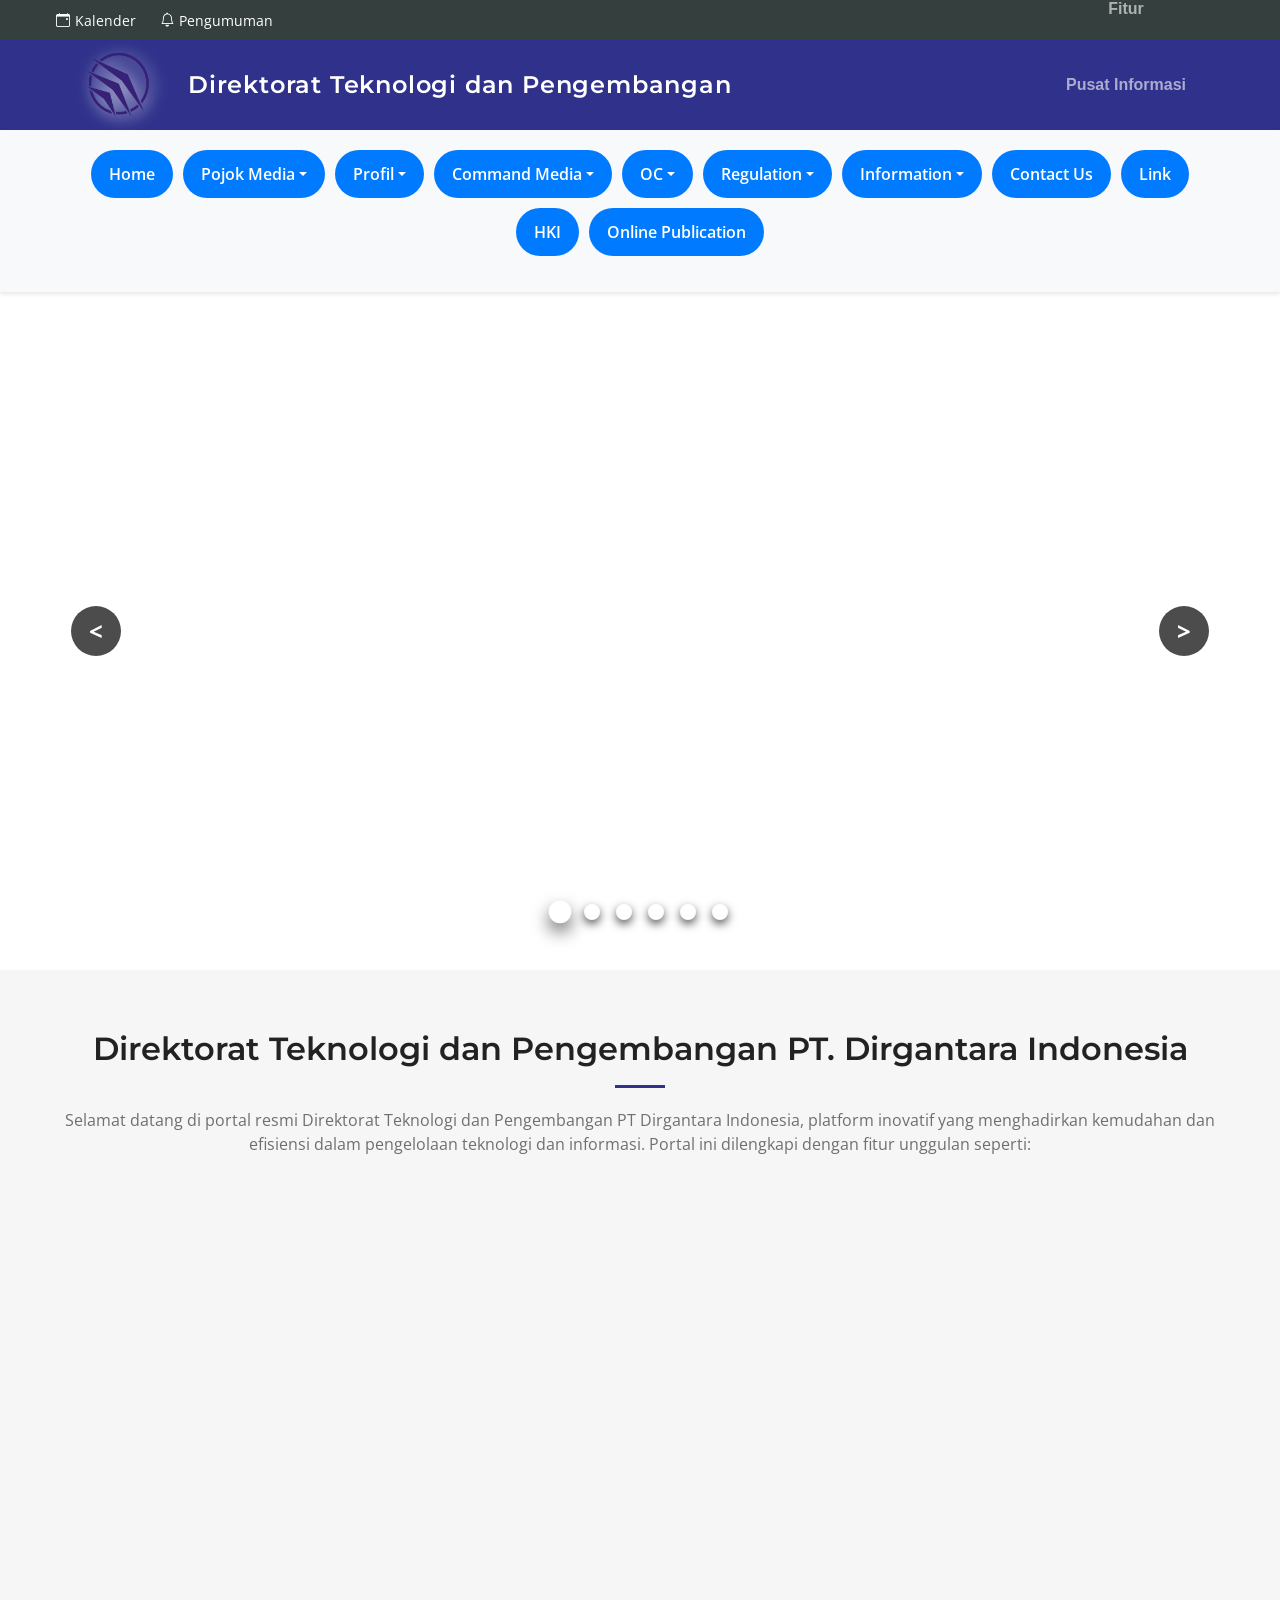
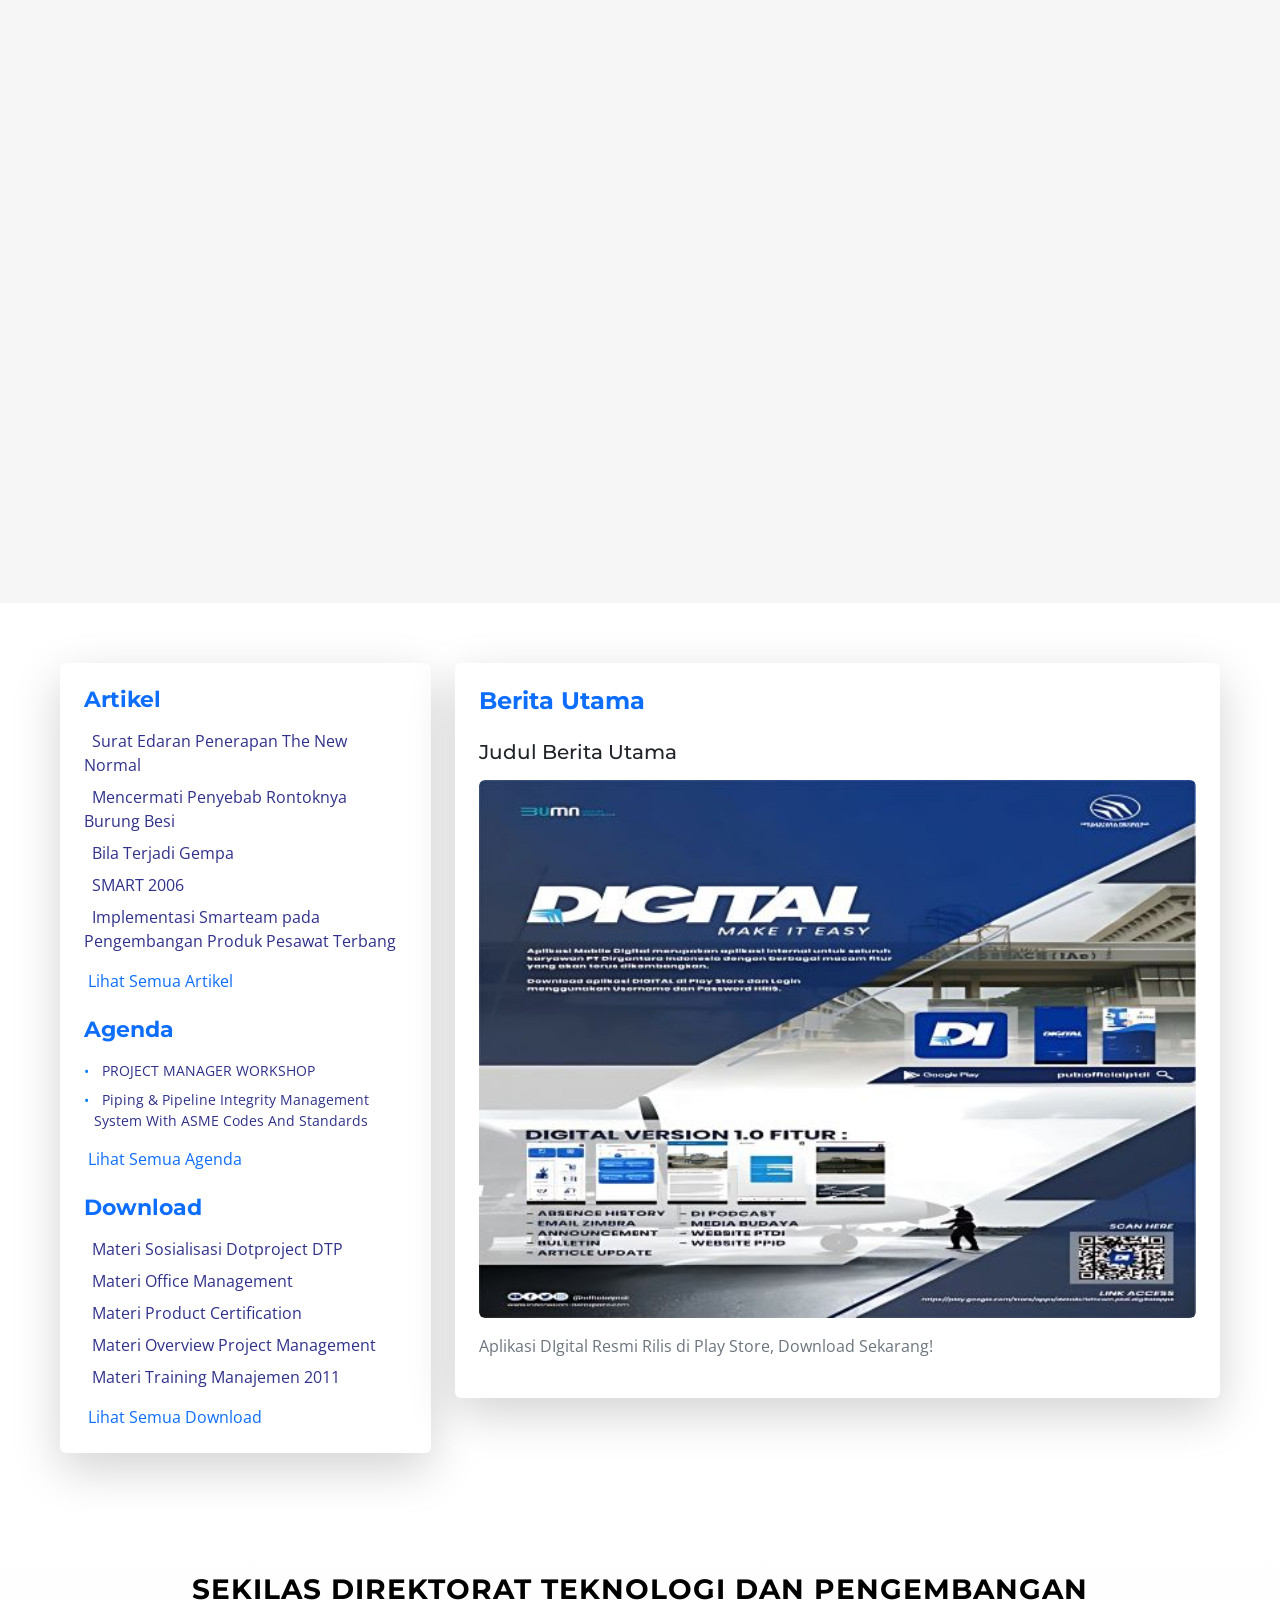
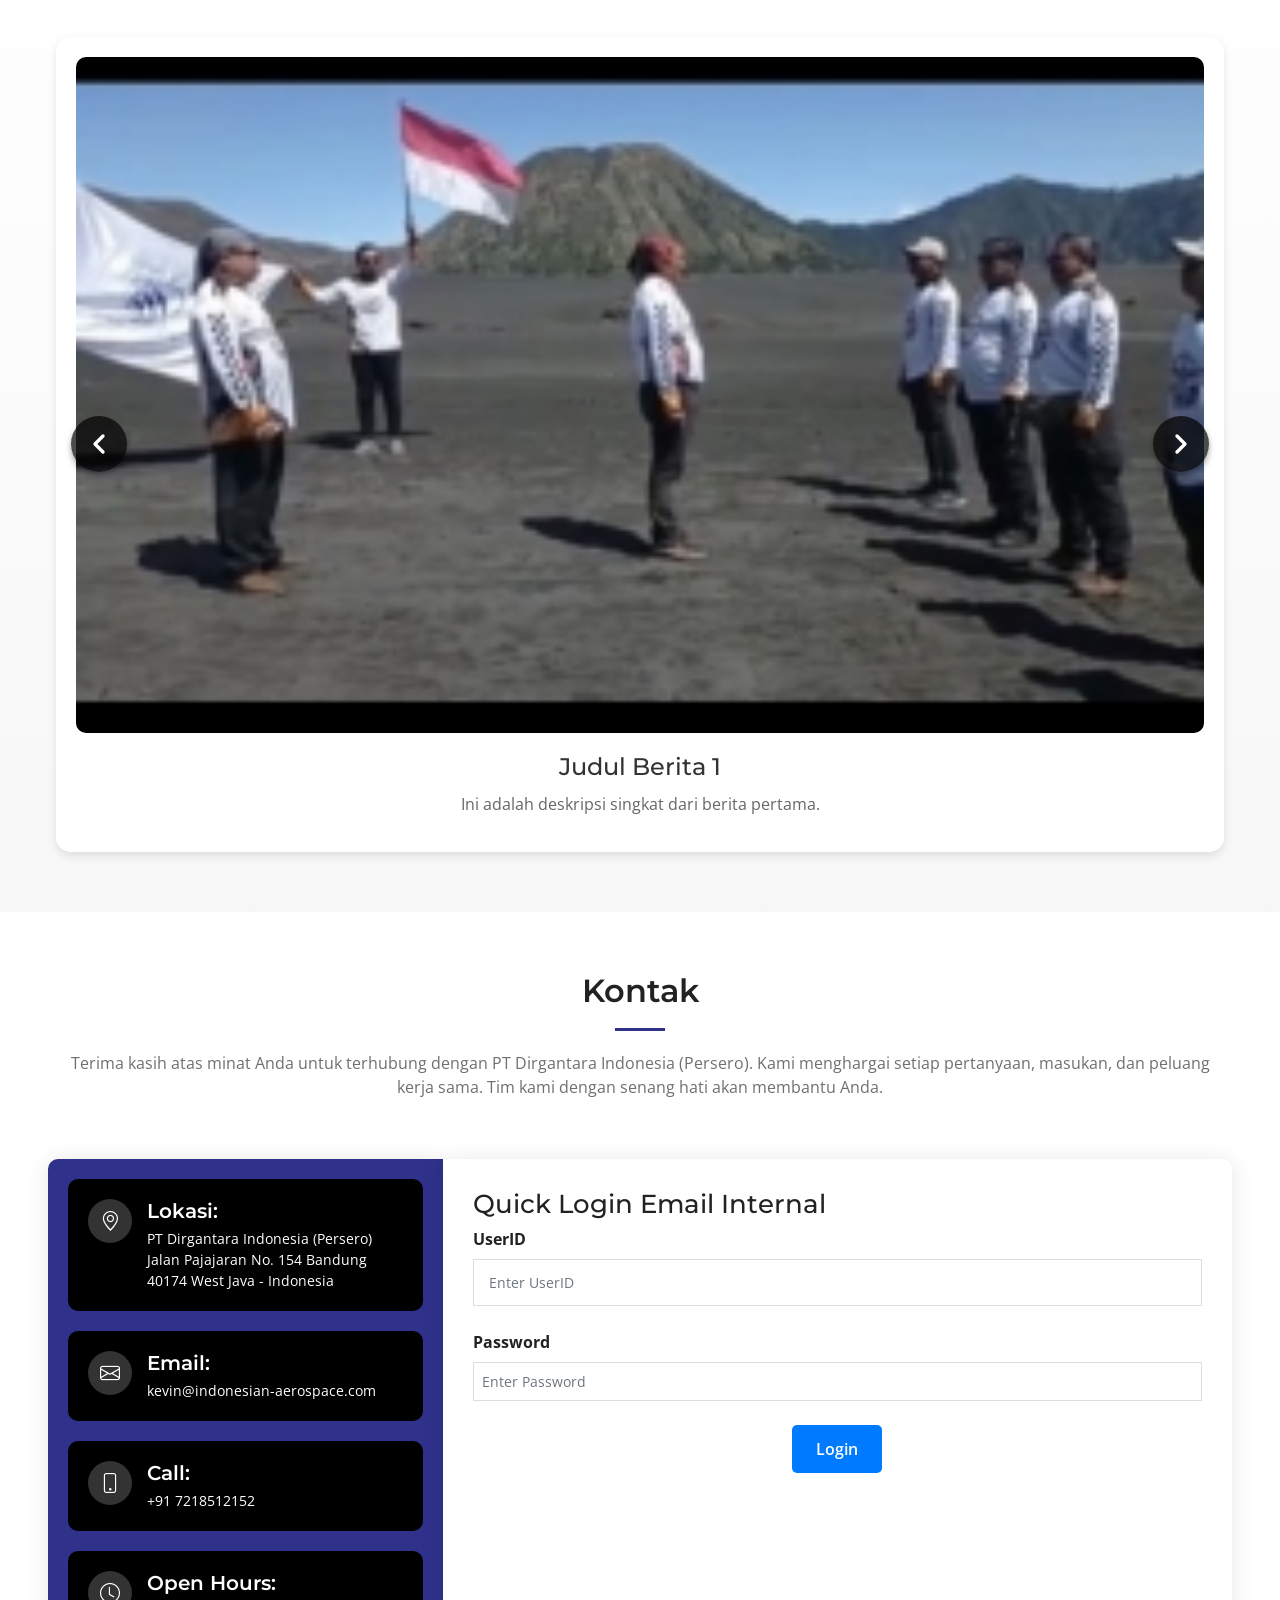
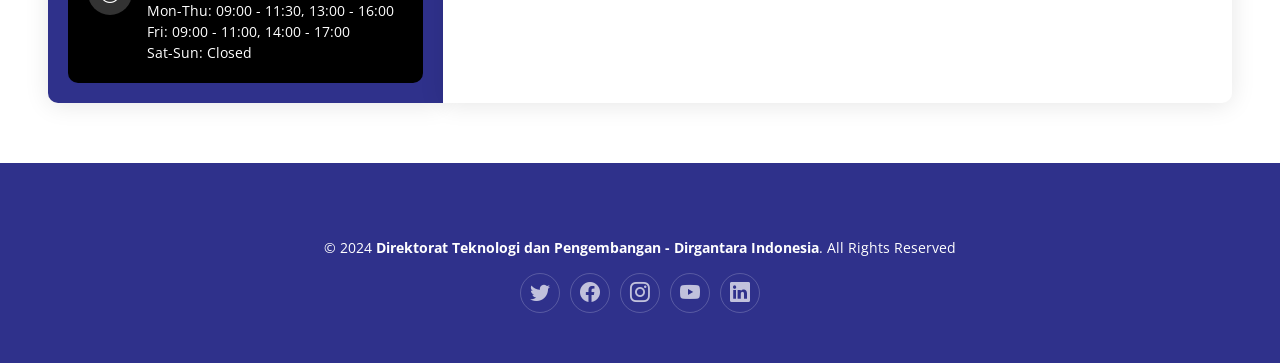
<file: index.html>
<!DOCTYPE html>
<html lang="en">

<head>
  <meta charset="utf-8">
  <meta content="width=device-width, initial-scale=1.0" name="viewport">

  <title>Direktorat Teknologi dan Pengembangan - Dirgantara Indonesia</title>
  <meta name="Description" content="Dirgantara Indonesia"/>
  <meta name="Keywords" content="dirgantara, indonesia, berita, perusahaan"/>

   <!-- Favicons -->
   <link href="assets/logo.png" rel="icon">
   <link href="assets/logo.png" rel="apple-touch-icon">

  <!-- Google Fonts -->
  <link rel="preconnect" href="https://fonts.googleapis.com">
  <link rel="preconnect" href="https://fonts.gstatic.com" crossorigin>
  <link href="https://fonts.googleapis.com/css2?family=Open+Sans:ital,wght@0,300;0,400;0,500;0,600;0,700;1,300;1,400;1,600;1,700&family=Montserrat:ital,wght@0,300;0,400;0,500;0,600;0,700;1,300;1,400;1,500;1,600;1,700&family=Raleway:ital,wght@0,300;0,400;0,500;0,600;0,700;1,300;1,400;1,500;1,600;1,700&display=swap" rel="stylesheet">

  <!-- Vendor CSS Files -->
  <link href="assets/vendor/bootstrap/css/bootstrap.min.css" rel="stylesheet">
  <link href="assets/vendor/bootstrap-icons/bootstrap-icons.css" rel="stylesheet">
  <link href="assets/vendor/aos/aos.css" rel="stylesheet">
  <link href="assets/vendor/glightbox/css/glightbox.min.css" rel="stylesheet">
  <link href="assets/vendor/swiper/swiper-bundle.min.css" rel="stylesheet">
  
  <!-- Owl Carousel CSS -->
<link rel="stylesheet" href="assets/css/owl.carousel.min.css">
<link rel="stylesheet" href="assets/css/owl.theme.default.min.css">

<!-- Owl Carousel JS -->
<script src="assets/js/owl.carousel.min.js"></script>

<!-- JQuery -->
<script src="assets/js/jquery-3.6.0.js"></script>


  <!-- Template Main CSS File -->
  <link href="assets/css/main.css" rel="stylesheet">
  <link rel="manifest" href="/manifest.json">
  <meta name="theme-color" content="#2f318b">
  <meta name="apple-mobile-web-app-capable" content="yes">
  <meta name="apple-mobile-web-app-status-bar-style" content="black-translucent">
  <meta name="apple-mobile-web-app-title" content="Direktorat DTP">
  <link rel="apple-touch-icon" href="assets/img/icons/icon-192.svg">


</head>

<body>
  
 <!-- ======= Header ======= -->
<section id="topbar" class="topbar d-flex align-items-center">
  <div class="container d-flex justify-content-center justify-content-md-between">
    <div class="contact-info d-flex align-items-center">
      <i class="bi bi-calendar-event d-flex align-items-center">
        <a href="#" id="calendar-trigger">Kalender</a>
      </i>
      <i class="bi bi-bell d-flex align-items-center ms-4">
        <a href="#" id="announcement-trigger">Pengumuman</a>
      </i>
    </div>
  </div>
</section>
<!-- End Top Bar -->

<!-- Modal for Calendar -->
<div id="calendar-modal" class="modal">
  <div class="modal-dialog">
    <div class="modal-header">
      <h3>Kalender</h3>
      <span class="close" id="calendar-close">&times;</span>
    </div>
    <div class="modal-body">
      <!-- Embedded Google Calendar with Event -->
      <iframe src="https://calendar.google.com/calendar/embed?src=yourcalendarid&ctz=Asia/Jakarta" 
              style="border:0" 
              width="100%" 
              height="300px" 
              frameborder="0"></iframe>
      <!-- Note Below the Calendar -->
      <p class="calendar-note mt-3"><strong>Catatan:</strong> - 26 April ulang tahun PT Dirgantara Indonesia.</p>
    </div>
  </div>
</div>

<!-- Modal for Announcement -->
<div id="announcement-modal" class="modal">
  <div class="modal-dialog">
    <div class="modal-header">
      <h3>Pengumuman</h3>
      <span class="close" id="announcement-close">&times;</span>
    </div>
    <div class="modal-body">
      <p>Saat ini tidak ada pengumuman baru.</p>
    </div>
  </div>
</div>

  <header id="header" class="header d-flex align-items-center">
  <div class="container-fluid container-xl d-flex align-items-center justify-content-between">
    <a href="index.html" class="logo d-flex align-items-center">
      <img src="/assets/img/logo.png" alt="Logo" class="logo-img">
      <h1>Direktorat Teknologi dan Pengembangan</h1>
    </a>
    <nav id="navbar" class="navbar">
      <ul>
        <li><a href="#hero">Beranda</a></li>
        <li><a href="#portfolio">Fitur</a></li>
        <li><a href="#services">Pusat Informasi</a></li>
        <li><a href="#sekilas-berita">Sekilas Berita</a></li>
        <li><a href="#contact">Kontak</a></li>
      </ul>
    </nav><!-- .navbar -->

    <i class="mobile-nav-toggle mobile-nav-show bi bi-list"></i>
    <i class="mobile-nav-toggle mobile-nav-hide d-none bi bi-x"></i>

  </div>
</header><!-- End Header -->

<nav id="bottom-navbar" class="bottom-navbar">
  <div class="container-fluid container-xl">
    <ul class="d-flex justify-content-center flex-wrap list-unstyled"> 
      <li><a href="#home" class="nav-item btn btn-primary rounded-pill">Home</a></li>

      <li class="dropdown">
        <a href="#pojok-media" class="dropdown-toggle nav-item btn btn-primary rounded-pill" data-bs-toggle="dropdown" role="button" aria-expanded="false">Pojok Media</a>
        <ul class="dropdown-menu rounded-lg shadow-lg">
          <li><a href="#berita-utama" class="dropdown-item">Berita Utama</a></li>
          <li><a href="#berita" class="dropdown-item">Berita</a></li>
          <li><a href="#artikel" class="dropdown-item">Artikel</a></li>
          <li><a href="#download" class="dropdown-item">Download</a></li>
        </ul>
      </li>

      <li class="dropdown">
        <a href="#profil" class="dropdown-toggle nav-item btn btn-primary rounded-pill" data-bs-toggle="dropdown" role="button" aria-expanded="false">Profil</a>
        <ul class="dropdown-menu rounded-lg shadow-lg">
          <li><a href="#organisasi" class="dropdown-item">Organisasi</a></li>
          <li class="dropdown-submenu">
            <a href="#capability" class="dropdown-item dropdown-toggle" data-bs-toggle="dropdown">Capability</a>
            <ul class="dropdown-menu">
              <li><a href="#brainware" class="dropdown-item">Brainware</a></li>
              <li><a href="#cad-cam" class="dropdown-item">CAD/CAM</a></li>
              <li><a href="#software-development" class="dropdown-item">Software Development</a></li>
            </ul>
          </li>
          <li class="dropdown-submenu">
            <a href="#project" class="dropdown-item dropdown-toggle" data-bs-toggle="dropdown">Project</a>
            <ul class="dropdown-menu">
              <li><a href="#n219" class="dropdown-item">N219</a></li>
            </ul>
          </li>
          <li class="dropdown-submenu">
            <a href="#sdm" class="dropdown-item dropdown-toggle" data-bs-toggle="dropdown">SDM</a>
            <ul class="dropdown-menu">
              <li><a href="#personil" class="dropdown-item">Personil</a></li>
              <li><a href="#jdq" class="dropdown-item">JDQ</a></li>
            </ul>
          </li>
          <li class="dropdown-submenu">
            <a href="#kerjasama-teknologi" class="dropdown-item dropdown-toggle" data-bs-toggle="dropdown">Kerjasama Teknologi</a>
            <ul class="dropdown-menu">
              <li><a href="#experience" class="dropdown-item">Experience</a></li>
              <li><a href="#kerjasama-teknologi-detail" class="dropdown-item">Kerjasama Teknologi</a></li>
              <li><a href="#ptdi-hankam" class="dropdown-item">PT DI - Hankam</a></li>
            </ul>
          </li>
          <li class="dropdown-submenu">
            <a href="#fasilitas" class="dropdown-item dropdown-toggle" data-bs-toggle="dropdown">Fasilitas</a>
            <ul class="dropdown-menu">
              <li><a href="#ground-test" class="dropdown-item">Ground Test</a></li>
              <li><a href="#flight-test" class="dropdown-item">Flight Test</a></li>
            </ul>
          </li>
        </ul>
      </li>

      <li class="dropdown">
        <a href="#command-media" class="dropdown-toggle nav-item btn btn-primary rounded-pill" data-bs-toggle="dropdown" role="button" aria-expanded="false">Command Media</a>
        <ul class="dropdown-menu rounded-lg shadow-lg">
          <li><a href="#sistem-command-media" class="dropdown-item">Sistem Command Media</a></li>
          <li><a href="#sekilas-info-command-media" class="dropdown-item">Sekilas Info Command Media</a></li>
        </ul>
      </li>

      <li class="dropdown">
        <a href="#oc" class="dropdown-toggle nav-item btn btn-primary rounded-pill" data-bs-toggle="dropdown" role="button" aria-expanded="false">OC</a>
        <ul class="dropdown-menu rounded-lg shadow-lg">
          <li><a href="#certificate" class="dropdown-item">Certificate</a></li>
          <li><a href="#oc" class="dropdown-item">OC</a></li>
        </ul>
      </li>

      <li class="dropdown">
        <a href="#regulation" class="dropdown-toggle nav-item btn btn-primary rounded-pill" data-bs-toggle="dropdown" role="button" aria-expanded="false">Regulation</a>
        <ul class="dropdown-menu rounded-lg shadow-lg">
          <li><a href="#pemerintahan-ri" class="dropdown-item">Pemerintahan RI</a></li>
          <li><a href="#kementrian-perhubungan-ri" class="dropdown-item">Kementrian Perhubungan RI</a></li>
          <li><a href="#kementrian-pertahanan-ri" class="dropdown-item">Kementrian Pertahanan RI</a></li>
        </ul>
      </li>

      <li class="dropdown">
        <a href="#information" class="dropdown-toggle nav-item btn btn-primary rounded-pill" data-bs-toggle="dropdown" role="button" aria-expanded="false">Information</a>
        <ul class="dropdown-menu rounded-lg shadow-lg">
          <li><a href="#kalender-kerja" class="dropdown-item">Kalender Kerja</a></li>
          <li><a href="#telepon-penting" class="dropdown-item">Telepon Penting</a></li>
          <li><a href="#jadwal-kereta-api" class="dropdown-item">Jadwal Kereta Api Jur. Bandung</a></li>
          <li><a href="#jadwal-penerbangan" class="dropdown-item">Jadwal Penerbangan</a></li>
        </ul>
      </li>

      <li><a href="#contact-us" class="nav-item btn btn-primary rounded-pill">Contact Us</a></li>
      <li><a href="#link" class="nav-item btn btn-primary rounded-pill">Link</a></li>
      <li><a href="#hki" class="nav-item btn btn-primary rounded-pill">HKI</a></li>
      <li><a href="#online-publication" class="nav-item btn btn-primary rounded-pill">Online Publication</a></li>
    </ul>
  </div>
</nav>

 <!-- ======= Hero Section ======= -->
<section id="hero" class="hero">
  <div class="container position-relative">
    <div class="owl-carousel hero-slider" data-aos="fade-in">
      <!-- Slide 1 -->
      <div class="slider-item">
        <video autoplay muted loop class="slider-video">
          <source src="assets/img/slider-item/pesawat/n219.mp4" type="video/mp4">
          Your browser does not support the video tag.
        </video>
      </div>
      <!-- Slide 2 -->
      <div class="slider-item">
        <video autoplay muted loop class="slider-video">
          <source src="assets/img/slider-item/pesawat/nc212i.mp4" type="video/mp4">
          Your browser does not support the video tag.
        </video>
      </div>
      <!-- Slide 3 -->
      <div class="slider-item">
        <video autoplay muted loop class="slider-video">
          <source src="assets/img/slider-item/pesawat/cn235.mp4" type="video/mp4">
          Your browser does not support the video tag.
        </video>
      </div>
      <!-- Slide 4 -->
      <div class="slider-item">
        <video autoplay muted loop class="slider-video">
          <source src="assets/img/slider-item/pesawat/h225m.mp4" type="video/mp4">
          Your browser does not support the video tag.
        </video>
      </div>
      <!-- Slide 5 -->
      <div class="slider-item">
        <video autoplay muted loop class="slider-video">
          <source src="assets/img/slider-item/pesawat/as365n3+.mp4" type="video/mp4">
          Your browser does not support the video tag.
        </video>
      </div>
      <!-- Slide 6 -->
      <div class="slider-item">
        <video autoplay muted loop class="slider-video">
          <source src="assets/img/slider-item/pesawat/as550.mp4" type="video/mp4">
          Your browser does not support the video tag.
        </video>
      </div>
    </div>
  </div>
</section>

<!-- Owl Carousel CSS & JS -->
<link rel="stylesheet" href="https://cdnjs.cloudflare.com/ajax/libs/OwlCarousel2/2.3.4/assets/owl.carousel.min.css">
<link rel="stylesheet" href="https://cdnjs.cloudflare.com/ajax/libs/OwlCarousel2/2.3.4/assets/owl.theme.default.min.css">
<script src="https://cdnjs.cloudflare.com/ajax/libs/jquery/3.6.0/jquery.min.js"></script>
<script src="https://cdnjs.cloudflare.com/ajax/libs/OwlCarousel2/2.3.4/owl.carousel.min.js"></script>

<script>
  $(document).ready(function () {
  $('.hero-slider').owlCarousel({
    loop: true,
    margin: 0,
    nav: true,
    dots: true,
    autoplay: true,
    autoplayTimeout: 6000,
    autoplayHoverPause: true,
    items: 1,
    navText: [
      '<span class="nav-btn nav-prev">&lt;</span>',
      '<span class="nav-btn nav-next">&gt;</span>',
    ],
  });
});

</script>
  <main id="main">

    <!-- ======= Portfolio Section ======= -->
    <section id="portfolio" class="portfolio sections-bg">
      <div class="container" data-aos="fade-up">

        <div class="section-header">
          <h2>Direktorat Teknologi dan Pengembangan PT. Dirgantara Indonesia</h2>
          <p>Selamat datang di portal resmi Direktorat Teknologi dan Pengembangan PT Dirgantara Indonesia, platform inovatif yang menghadirkan kemudahan dan efisiensi dalam pengelolaan teknologi dan informasi. Portal ini dilengkapi dengan fitur unggulan seperti:</p>
        </div>

        <div class="portfolio-isotope" data-portfolio-filter="*" data-portfolio-layout="masonry" data-portfolio-sort="original-order" data-aos="fade-up" data-aos-delay="100">



          <div class="row gy-4 portfolio-container">

            <div class="col-xl-4 col-md-6 portfolio-item filter-app">
              <div class="portfolio-wrap">
                <a href="assets/img/portfolio/dotproject.png" data-gallery="portfolio-gallery-app" class="glightbox"><img src="assets/img/portfolio/dotproject.png" class="img-fluid" alt=""></a>
                <div class="portfolio-info">
                  <h4><a href="Real Time Gender Detection.html" title="More Details">dotProject</a></h4>
                </div>
              </div>
            </div><!-- End Portfolio Item -->

            <div class="col-xl-4 col-md-6 portfolio-item filter-product">
              <div class="portfolio-wrap">
                <a href="assets/img/portfolio/dashboard.png" data-gallery="portfolio-gallery-app" class="glightbox"><img src="assets/img/portfolio/dashboard.png" class="img-fluid" alt=""></a>
                <div class="portfolio-info">
                  <h4><a href="Face detection.html" title="More Details">Dashboard DTP</a></h4>
                </div>
              </div>
            </div><!-- End Portfolio Item -->

            <div class="col-xl-4 col-md-6 portfolio-item filter-branding">
              <div class="portfolio-wrap">
                <a href="assets/img/portfolio/doa.png" data-gallery="portfolio-gallery-app" class="glightbox"><img src="assets/img/portfolio/doa.png" class="img-fluid" alt=""></a>
                <div class="portfolio-info">
                  <h4><a href="heart.html" title="More Details">DOA</a></h4>
                </div>
              </div>
            </div><!-- End Portfolio Item -->

            <div class="col-xl-4 col-md-6 portfolio-item filter-books">
              <div class="portfolio-wrap">
                <a href="assets/img/portfolio/siedm.png" data-gallery="portfolio-gallery-app" class="glightbox"><img src="assets/img/portfolio/siedm.png" class="img-fluid" alt=""></a>
                <div class="portfolio-info">
                  <h4><a href="car.html" title="More Details">SIEDM</a></h4>
                </div>
              </div>
            </div><!-- End Portfolio Item -->

            <div class="col-xl-4 col-md-6 portfolio-item filter-app">
              <div class="portfolio-wrap">
                <a href="assets/img/portfolio/certificate.png" data-gallery="portfolio-gallery-app" class="glightbox"><img src="assets/img/portfolio/certificate.png" class="img-fluid" alt=""></a>
                <div class="portfolio-info">
                  <h4><a href="Charging Statation.html" title="More Details">Certification</a></h4>
                </div>
              </div>
            </div><!-- End Portfolio Item -->

              <div class="col-xl-4 col-md-6 portfolio-item filter-app">
                <div class="portfolio-wrap">
                  <a href="assets/img/portfolio/telepon.png" data-gallery="portfolio-gallery-app" class="glightbox"><img src="assets/img/portfolio/telepon.png" class="img-fluid" alt=""></a>
                  <div class="portfolio-info">
                    <h4><a href="Real Time Gender Detection.html" title="More Details">Telepon Penting</a></h4>
                  </div>
                </div>
              </div><!-- End Portfolio Item -->


          </div><!-- End Portfolio Container -->

        </div>

      </div>
    </section><!-- End Portfolio Section -->

    <!-- ======= Artikel Section ======= -->
<section id="services" class="services sections-bg">
  <div class="container" data-aos="fade-up">
    <div class="row">

      <!-- Bagian Kiri -->
      <div class="col-lg-4">
        <div class="left-section shadow-lg p-4 rounded">

          <!-- Artikel -->
          <div class="artikel mb-4">
            <h2 class="text-primary mb-3">Artikel</h2>
            <ul class="list-unstyled">
              <li class="mb-2">
                <a href="artikel1.php" class="text-decoration-none">
                  <i class="fas fa-newspaper text-primary me-2"></i> Surat Edaran Penerapan The New Normal
                </a>
              </li>
              <li class="mb-2">
                <a href="artikel1.php" class="text-decoration-none">
                  <i class="fas fa-newspaper text-primary me-2"></i> Mencermati Penyebab Rontoknya Burung Besi
                </a>
              </li>
              <li class="mb-2">
                <a href="artikel1.php" class="text-decoration-none">
                  <i class="fas fa-newspaper text-primary me-2"></i> Bila Terjadi Gempa
                </a>
              </li>
              <li class="mb-2">
                <a href="artikel1.php" class="text-decoration-none">
                  <i class="fas fa-newspaper text-primary me-2"></i> SMART 2006
                </a>
              </li>
              <li class="mb-2">
                <a href="artikel2.php" class="text-decoration-none">
                  <i class="fas fa-newspaper text-primary me-2"></i> Implementasi Smarteam pada Pengembangan Produk Pesawat Terbang
                </a>
              </li>
            </ul>
            <a href="all-artikel.php" class="text-decoration-none text-primary">
              <i class="fas fa-chevron-right me-1"></i> Lihat Semua Artikel
            </a>
          </div>

          <!-- Agenda -->
          <div class="agenda mb-4">
            <h2 class="text-primary mb-3">Agenda</h2>
            <ul class="list-unstyled">
              <li class="mb-2">
                <a href="main.php" class="text-decoration-none">
                  <i class="fas fa-calendar-alt text-primary me-2"></i> PROJECT MANAGER WORKSHOP
                </a>
              </li>
              <li class="mb-2">
                <a href="main.php" class="text-decoration-none">
                  <i class="fas fa-calendar-alt text-primary me-2"></i> Piping & Pipeline Integrity Management System With ASME Codes And Standards
                </a>
              </li>
            </ul>
            <a href="all-agenda.php" class="text-decoration-none text-primary">
              <i class="fas fa-chevron-right me-1"></i> Lihat Semua Agenda
            </a>
          </div>

          <!-- Download -->
          <div class="download">
            <h2 class="text-primary mb-3">Download</h2>
            <ul class="list-unstyled">
              <li class="mb-2">
                <a href="download.php?file=file1.pdf" class="text-decoration-none">
                  <i class="fas fa-download text-primary me-2"></i>Materi Sosialisasi Dotproject DTP</a></li>
              <li class="mb-2">
                <a href="download.php?file=file2.pdf" class="text-decoration-none">
                  <i class="fas fa-download text-primary me-2"></i>Materi Office Management</a></li>
              <li class="mb-2">
                <a href="download.php?file=file3.pdf" class="text-decoration-none">
                  <i class="fas fa-download text-primary me-2"></i>Materi Product Certification</a></li>
              <li class="mb-2">
                <a href="download.php?file=file4.pdf" class="text-decoration-none">
                  <i class="fas fa-download text-primary me-2"></i>Materi Overview Project Management</a></li>
              <li>
                <a href="download.php?file=file5.pdf" class="text-decoration-none">
                  <i class="fas fa-download text-primary me-2"></i>Materi Training Manajemen 2011
                </a>
              </li>
            </ul>
            <a href="all-download.php" class="text-decoration-none text-primary">
              <i class="fas fa-chevron-right me-1"></i> Lihat Semua Download
            </a>
          </div>

        </div>
      </div>
      
          <!-- Bagian Kanan -->
          <div class="col-lg-8">
            <div class="right-section shadow-lg p-4 rounded">
              <h2 class="text-primary mb-4">Berita Utama</h2>
              <div class="news-item">
                <h3 class="text-dark mb-3">Judul Berita Utama</h3>
                <div class="news-image-wrapper position-relative mb-3">
                  <img src="assets/img/5.jpg" alt="Foto Berita Utama" class="img-fluid rounded">
                  <div class="overlay d-flex align-items-center justify-content-center">
                    <span class="text-white">Lihat Detail</span>
                  </div>
                </div>
                <p class="text-muted">Aplikasi DIgital Resmi Rilis di Play Store, Download Sekarang!</p>
              </div>
            </div>
          </div>
    
        </div>
      </div>
    </section>

    <!-- ======= Sekilas Berita Section ======= -->
    <section id="sekilas-berita" class="sekilas-berita">
      <div class="container" data-aos="fade-up">
        <h2 class="section-title">Sekilas Direktorat Teknologi dan Pengembangan</h2>
        <div class="slider-wrapper">
          <div class="slider">
            <div class="slide">
              <img src="assets/img/thumb_3.jpg" alt="Berita 1" class="news-img">
              <div class="caption">
                <h3>Judul Berita 1</h3>
                <p>Ini adalah deskripsi singkat dari berita pertama.</p>
              </div>
            </div>
            <div class="slide">
              <img src="assets/img/thumb_33.jpg" alt="Berita 2" class="news-img">
              <div class="caption">
                <h3>Judul Berita 2</h3>
                <p>Ini adalah deskripsi singkat dari berita kedua.</p>
              </div>
            </div>
            <div class="slide">
              <img src="assets/img/thumb_C-130-TNI-AU.jpg" alt="Berita 3" class="news-img">
              <div class="caption">
                <h3>Judul Berita 3</h3>
                <p>Ini adalah deskripsi singkat dari berita kedua.</p>
              </div>
            </div>
            <div class="slide">
              <img src="assets/img/thumb_Rudal 2022.jpg" alt="Berita 4" class="news-img">
              <div class="caption">
                <h3>Judul Berita 4</h3>
                <p>Ini adalah deskripsi singkat dari berita kedua.</p>
              </div>
            </div>
            <div class="slide">
              <img src="assets/img/thumb_Rudal 2022.jpg" alt="Berita 5" class="news-img">
              <div class="caption">
                <h3>Judul Berita 5</h3>
                <p>Ini adalah deskripsi singkat dari berita kedua.</p>
              </div>
            </div>
            <div class="slide">
              <img src="assets/img/thumb_zieng.jpg" alt="Berita 6" class="news-img">
              <div class="caption">
                <h3>Judul Berita 6</h3>
                <p>Ini adalah deskripsi singkat dari berita ketiga.</p>
              </div>
            </div>
          </div>
          <div class="controls">
            <button class="prev">
              <svg xmlns="http://www.w3.org/2000/svg" width="32" height="32" viewBox="0 0 24 24" fill="none" stroke="currentColor" stroke-width="2.5" stroke-linecap="round" stroke-linejoin="round" class="feather feather-chevron-left">
                <polyline points="15 18 9 12 15 6"></polyline>
              </svg>
            </button>
            <button class="next">
              <svg xmlns="http://www.w3.org/2000/svg" width="32" height="32" viewBox="0 0 24 24" fill="none" stroke="currentColor" stroke-width="2.5" stroke-linecap="round" stroke-linejoin="round" class="feather feather-chevron-right">
                <polyline points="9 18 15 12 9 6"></polyline>
              </svg>
            </button>
          </div>
        </div>
      </div>
    </section>    <!-- ======= End Sekilas Berita Section ======= -->

    <!-- ======= Contact Section ======= -->
    <section id="contact" class="contact">
      <div class="container" data-aos="fade-up">

        <div class="section-header">
          <h2>Kontak</h2>
          <p>Terima kasih atas minat Anda untuk terhubung dengan PT Dirgantara Indonesia (Persero). Kami menghargai setiap pertanyaan, masukan, dan peluang kerja sama. Tim kami dengan senang hati akan membantu Anda.</p>
          </div>

        <div class="row gx-lg-0 gy-4">

          <div class="col-lg-4">

            <div class="info-container d-flex flex-column align-items-center justify-content-center">
              <div class="info-item d-flex">
                <i class="bi bi-geo-alt flex-shrink-0"></i>
                <div>
                  <h4>Lokasi:</h4>
                  <p>PT Dirgantara Indonesia (Persero)
                    Jalan Pajajaran No. 154
                    Bandung 40174
                    West Java - Indonesia
                    </p>
                </div>
              </div><!-- End Info Item -->

              <div class="info-item d-flex">
                <i class="bi bi-envelope flex-shrink-0"></i>
                <div>
                  <h4>Email:</h4>
                  <p>kevin@indonesian-aerospace.com</p>
                </div>
              </div><!-- End Info Item -->

              <div class="info-item d-flex">
                <i class="bi bi-phone flex-shrink-0"></i>
                <div>
                  <h4>Call:</h4>
                  <p>+91 7218512152</p>
                </div>
              </div><!-- End Info Item -->

              <div class="info-item d-flex">
                <i class="bi bi-clock flex-shrink-0"></i>
                <div>
                  <h4>Open Hours:</h4>
                  <p>Mon-Thu: 09:00 - 11:30, 13:00 - 16:00<br>
                    Fri: 09:00 - 11:00, 14:00 - 17:00<br>
                    Sat-Sun: Closed</p>
                </div>
              </div><!-- End Info Item -->
            </div>

          </div>

          <div class="col-lg-8">
            <form method="post" action="https://10.1.0.6/" enctype="application/x-www-form-urlencoded" name="login" target="_blank" class="php-email-form">
                <h2>Quick Login Email Internal</h2>
                <!-- Input Container -->
                <div class="input-container">
                    <!-- UserID Field -->
                    <div class="form-group">
                        <label for="loginname">UserID</label>
                        <input type="text" name="loginname" class="form-control" id="loginname" placeholder="Enter UserID" required>
                    </div>
                    <!-- Password Field -->
                    <div class="form-group">
                        <label for="password">Password</label>
                        <input type="password" name="password" class="form-control" id="password" placeholder="Enter Password" required>
                    </div>
                </div>
                <div class="my-3">
                    <!-- Status Messages -->
                    <div class="loading">Loading...</div>
                    <div class="error-message"></div>
                    <div class="sent-message">Your login request has been sent. Thank you!</div>
                </div>
                <!-- Submit Button -->
                <div class="text-center">
                    <button type="button" class="btn-login" onclick="validateLogin()">Login</button>
                </div>
            </form>
        </div>
        
        <script>
            function validateLogin() {
                var userID = document.getElementById("loginname").value;
                var password = document.getElementById("password").value;
        
                if (userID && password) {
                    document.forms["login"].submit(); // Submit form if both fields are filled
                } else {
                    alert("Please enter both UserID and Password.");
                }
            }
        </script>               
          </div><!-- End Contact Form -->

        </div>

      </div>
    </section><!-- End Contact Section -->

  </main><!-- End #main -->
  <!-- ======= Footer ======= -->
  <footer id="footer" class="footer">
   <div class="container mt-4">
      <div class="copyright">
        &copy; 2024 <strong><span>Direktorat Teknologi dan Pengembangan - Dirgantara Indonesia</span></strong>. All Rights Reserved
      </div>
      <div class="social-links d-flex justify-content-center align-items-center">
        <a href="https://twitter.com/@officialptdi" class="twitter"><i class="bi bi-twitter"></i></a>
        <a href="https://www.facebook.com/officialptdi/" class="facebook"><i class="bi bi-facebook"></i></a>
        <a href="https://instagram.com/officialptdi" class="instagram"><i class="bi bi-instagram"></i></a>
        <a href="https://www.youtube.com/@officialptdi2301" class="youtube"><i class="bi bi-youtube"></i></a>
        <a href="https://linkedin.com/in/officialptdi" class="linkedin"><i class="bi bi-linkedin"></i></a>
      </div>
      </div>
    </div>

  </footer><!-- End Footer -->
  <!-- End Footer -->

  <a href="#" class="scroll-top d-flex align-items-center justify-content-center"><i class="bi bi-arrow-up-short"></i></a>

  <div id="preloader"></div>

  <!-- Vendor JS Files -->
  <script src="assets/vendor/bootstrap/js/bootstrap.bundle.min.js"></script>
  <script src="assets/vendor/aos/aos.js"></script>
  <script src="assets/vendor/glightbox/js/glightbox.min.js"></script>
  <script src="assets/vendor/purecounter/purecounter_vanilla.js"></script>
  <script src="assets/vendor/swiper/swiper-bundle.min.js"></script>
  <script src="assets/vendor/isotope-layout/isotope.pkgd.min.js"></script>
  <script src="assets/vendor/php-email-form/validate.js"></script>

  <!-- JS Files-->
  <script src="assets/js/main.js"></script>
  <script>
    if ('serviceWorker' in navigator) {
      window.addEventListener('load', function() {
        navigator.serviceWorker.register('/service-worker.js').then(function(reg) {
          console.log('ServiceWorker registration successful with scope: ', reg.scope);
        }).catch(function(err) {
          console.log('ServiceWorker registration failed: ', err);
        });
      });
    }
  </script>

</body>

</html>
</file>
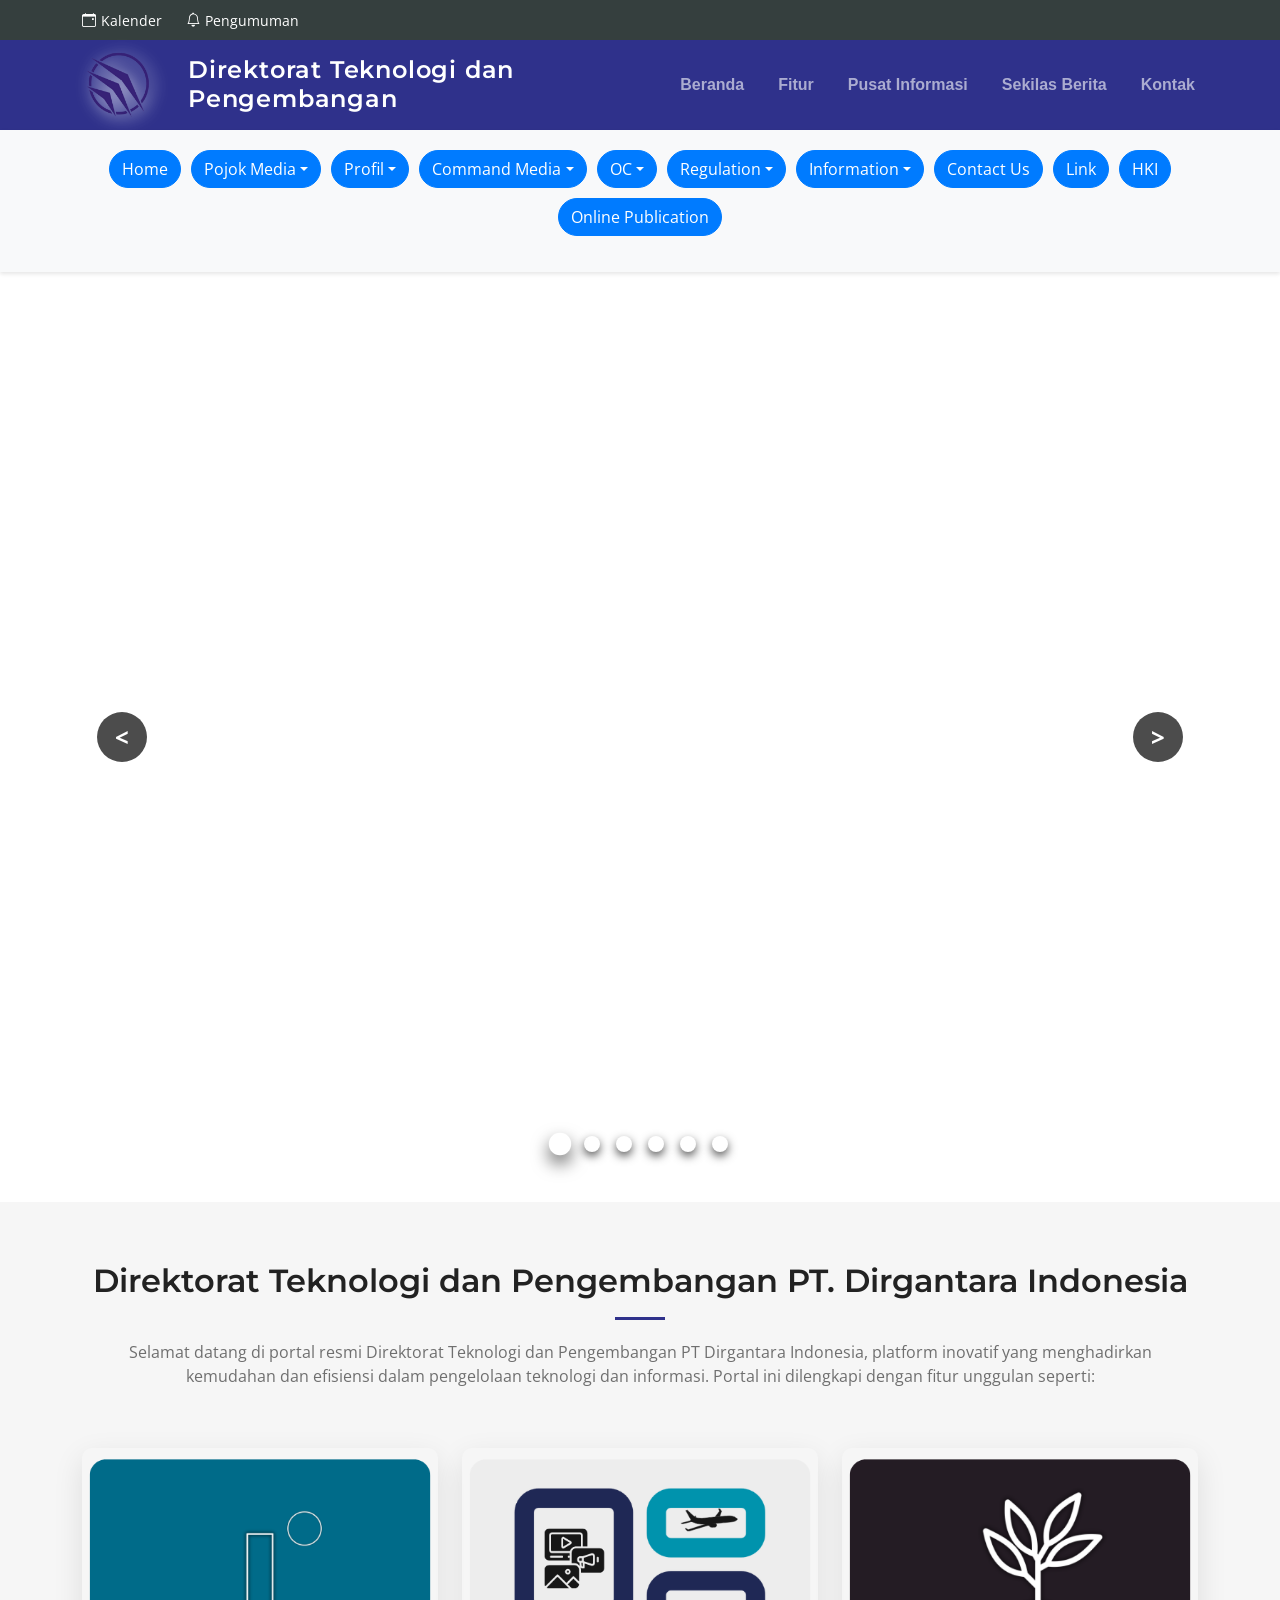
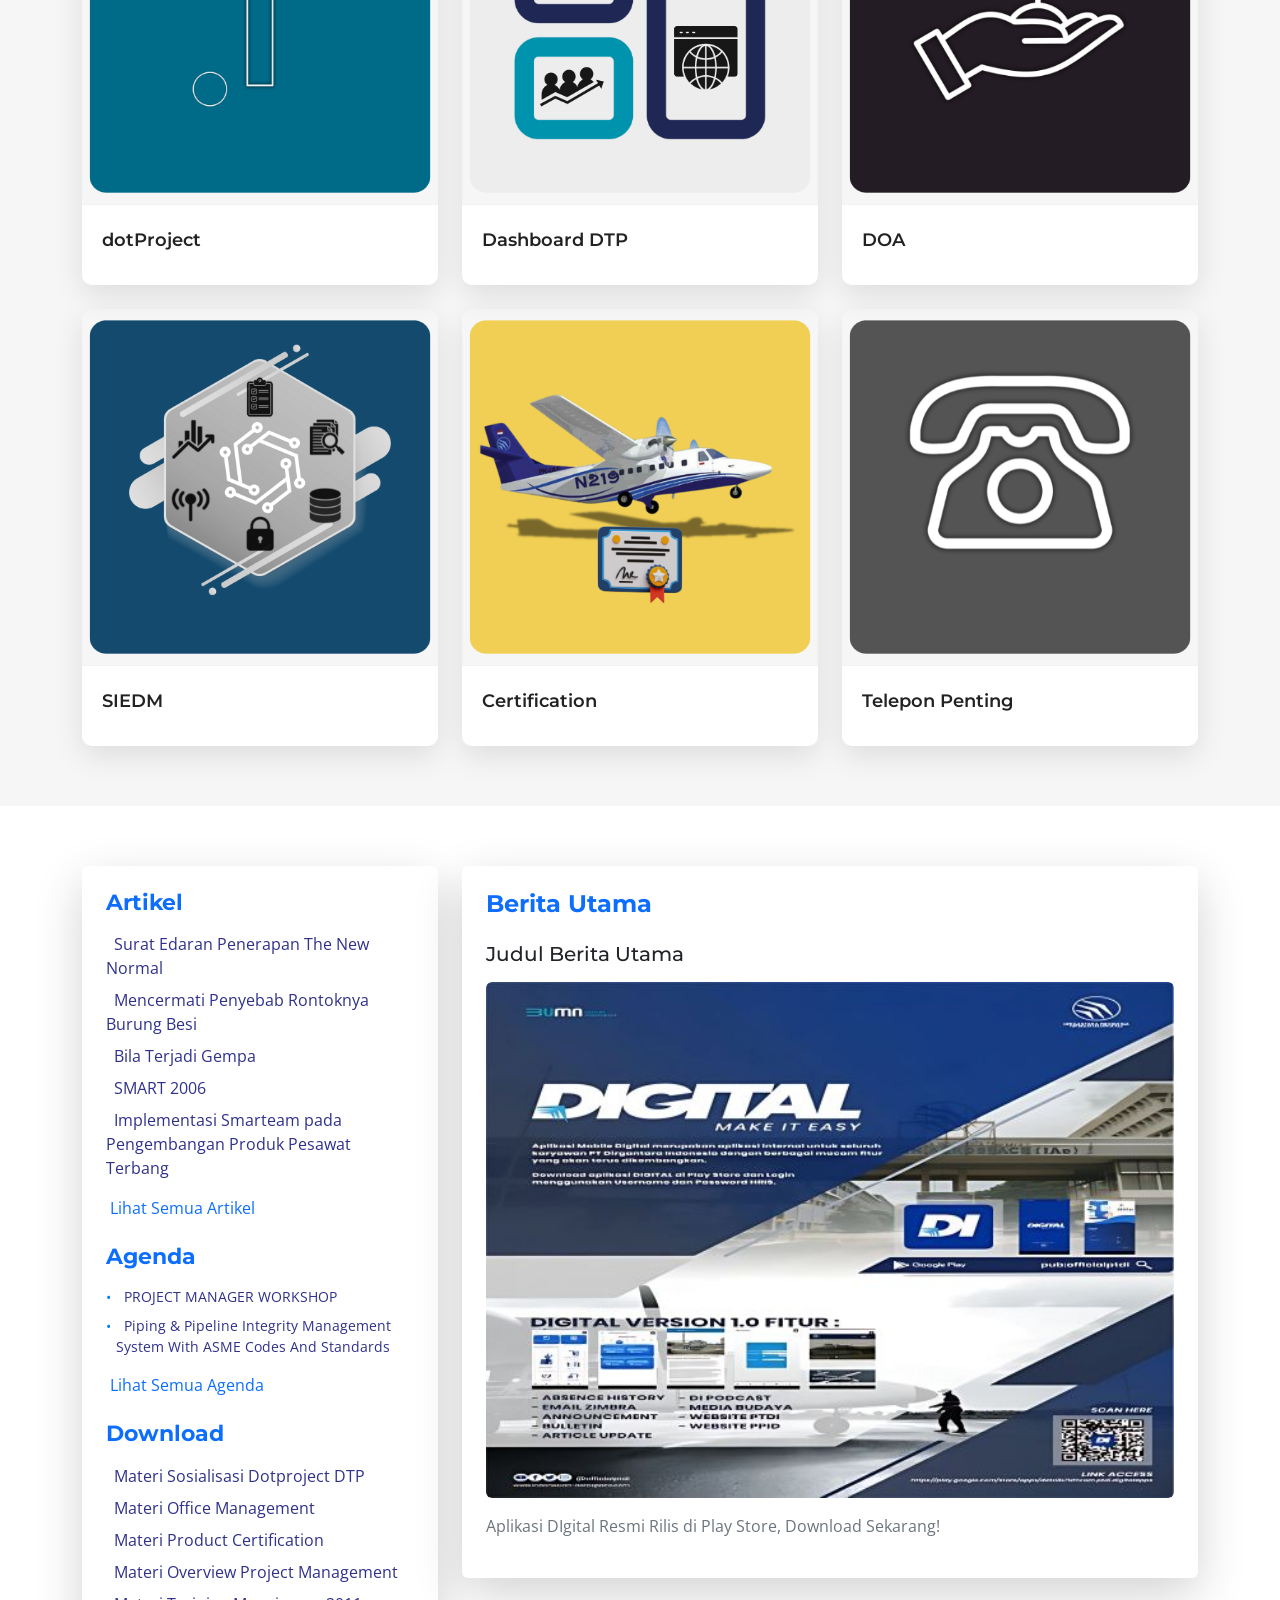
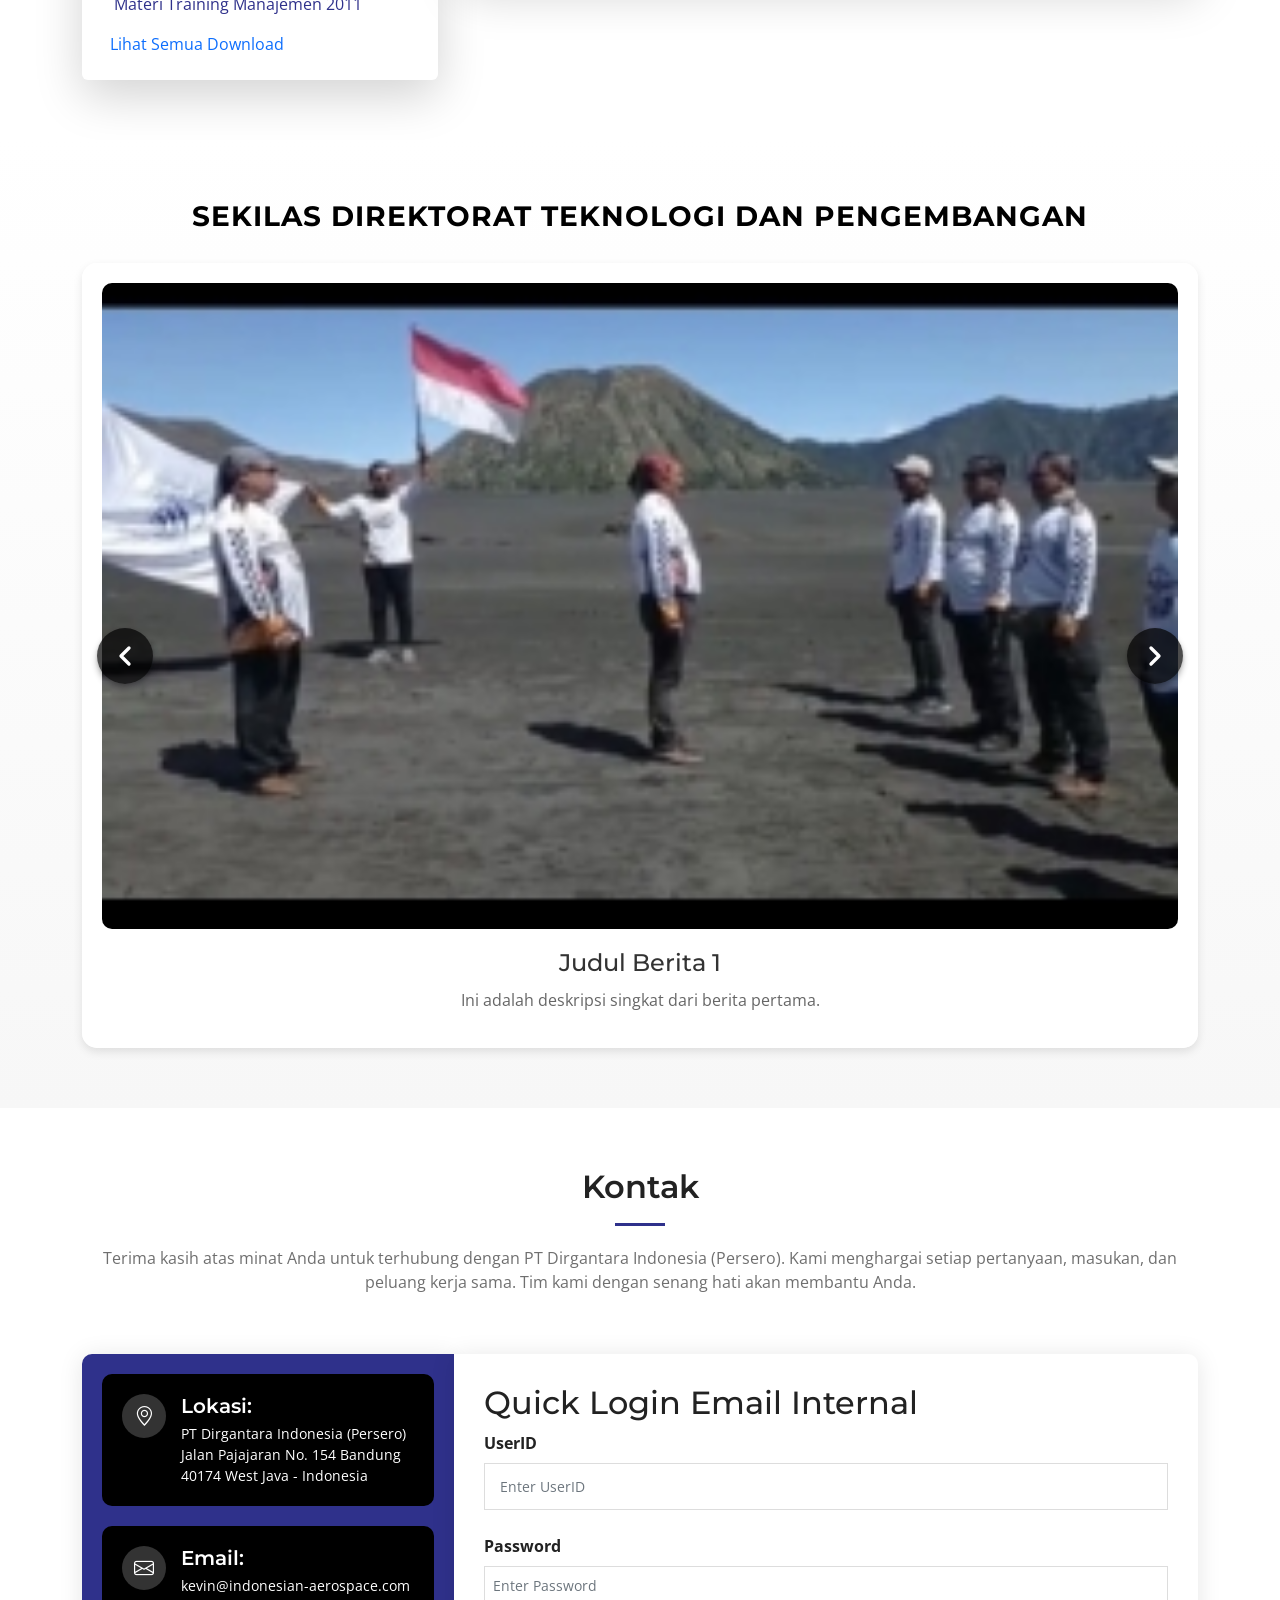
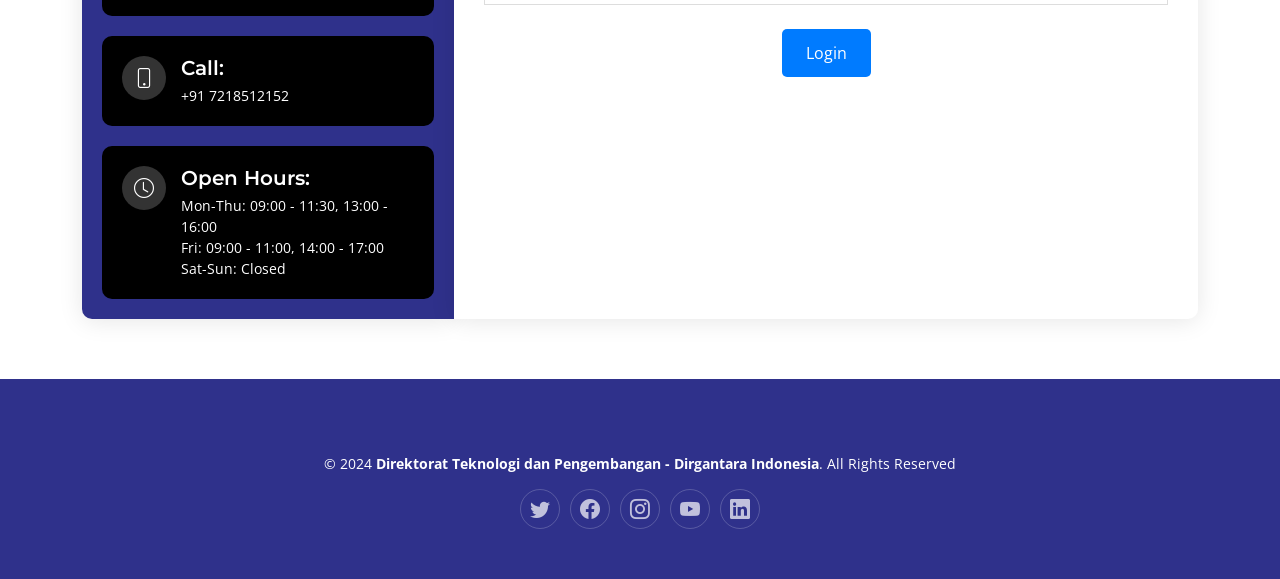
<file: portal_dittek/index.html>
<!DOCTYPE html>
<html lang="en">

<head>
  <meta charset="utf-8">
  <meta content="width=device-width, initial-scale=1.0" name="viewport">

  <title>Direktorat Teknologi dan Pengembangan - Dirgantara Indonesia</title>
  <meta name="Description" content="Dirgantara Indonesia"/>
  <meta name="Keywords" content="dirgantara, indonesia, berita, perusahaan"/>

   <!-- Favicons -->
   <link href="assets/logo.png" rel="icon">
   <link href="assets/logo.png" rel="apple-touch-icon">

  <!-- Google Fonts -->
  <link rel="preconnect" href="https://fonts.googleapis.com">
  <link rel="preconnect" href="https://fonts.gstatic.com" crossorigin>
  <link href="https://fonts.googleapis.com/css2?family=Open+Sans:ital,wght@0,300;0,400;0,500;0,600;0,700;1,300;1,400;1,600;1,700&family=Montserrat:ital,wght@0,300;0,400;0,500;0,600;0,700;1,300;1,400;1,500;1,600;1,700&family=Raleway:ital,wght@0,300;0,400;0,500;0,600;0,700;1,300;1,400;1,500;1,600;1,700&display=swap" rel="stylesheet">

  <!-- Vendor CSS Files -->
  <link href="assets/vendor/bootstrap/css/bootstrap.min.css" rel="stylesheet">
  <link href="assets/vendor/bootstrap-icons/bootstrap-icons.css" rel="stylesheet">
  <link href="assets/vendor/aos/aos.css" rel="stylesheet">
  <link href="assets/vendor/glightbox/css/glightbox.min.css" rel="stylesheet">
  <link href="assets/vendor/swiper/swiper-bundle.min.css" rel="stylesheet">
  
  <!-- Owl Carousel CSS -->
<link rel="stylesheet" href="assets/css/owl.carousel.min.css">
<link rel="stylesheet" href="assets/css/owl.theme.default.min.css">

<!-- Owl Carousel JS -->
<script src="assets/js/owl.carousel.min.js"></script>

<!-- JQuery -->
<script src="assets/js/jquery-3.6.0.js"></script>


  <!-- Template Main CSS File -->
  <link href="assets/css/main.css" rel="stylesheet">


</head>

<body>
  
 <!-- ======= Header ======= -->
<section id="topbar" class="topbar d-flex align-items-center">
  <div class="container d-flex justify-content-center justify-content-md-between">
    <div class="contact-info d-flex align-items-center">
      <i class="bi bi-calendar-event d-flex align-items-center">
        <a href="#" id="calendar-trigger">Kalender</a>
      </i>
      <i class="bi bi-bell d-flex align-items-center ms-4">
        <a href="#" id="announcement-trigger">Pengumuman</a>
      </i>
    </div>
  </div>
</section>
<!-- End Top Bar -->

<!-- Modal for Calendar -->
<div id="calendar-modal" class="modal">
  <div class="modal-dialog">
    <div class="modal-header">
      <h3>Kalender</h3>
      <span class="close" id="calendar-close">&times;</span>
    </div>
    <div class="modal-body">
      <!-- Embedded Google Calendar with Event -->
      <iframe src="https://calendar.google.com/calendar/embed?src=yourcalendarid&ctz=Asia/Jakarta" 
              style="border:0" 
              width="100%" 
              height="300px" 
              frameborder="0"></iframe>
      <!-- Note Below the Calendar -->
      <p class="calendar-note mt-3"><strong>Catatan:</strong> - 26 April ulang tahun PT Dirgantara Indonesia.</p>
    </div>
  </div>
</div>

<!-- Modal for Announcement -->
<div id="announcement-modal" class="modal">
  <div class="modal-dialog">
    <div class="modal-header">
      <h3>Pengumuman</h3>
      <span class="close" id="announcement-close">&times;</span>
    </div>
    <div class="modal-body">
      <p>Saat ini tidak ada pengumuman baru.</p>
    </div>
  </div>
</div>

  <header id="header" class="header d-flex align-items-center">
  <div class="container-fluid container-xl d-flex align-items-center justify-content-between">
    <a href="index.html" class="logo d-flex align-items-center">
      <img src="/assets/img/logo.png" alt="Logo" class="logo-img">
      <h1>Direktorat Teknologi dan Pengembangan</h1>
    </a>
    <nav id="navbar" class="navbar">
      <ul>
        <li><a href="#hero">Beranda</a></li>
        <li><a href="#portfolio">Fitur</a></li>
        <li><a href="#services">Pusat Informasi</a></li>
        <li><a href="#sekilas-berita">Sekilas Berita</a></li>
        <li><a href="#contact">Kontak</a></li>
      </ul>
    </nav><!-- .navbar -->

    <i class="mobile-nav-toggle mobile-nav-show bi bi-list"></i>
    <i class="mobile-nav-toggle mobile-nav-hide d-none bi bi-x"></i>

  </div>
</header><!-- End Header -->

<nav id="bottom-navbar" class="bottom-navbar">
  <div class="container-fluid container-xl">
    <ul class="d-flex justify-content-center flex-wrap list-unstyled"> 
      <li><a href="#home" class="nav-item btn btn-primary rounded-pill">Home</a></li>

      <li class="dropdown">
        <a href="#pojok-media" class="dropdown-toggle nav-item btn btn-primary rounded-pill" data-bs-toggle="dropdown" role="button" aria-expanded="false">Pojok Media</a>
        <ul class="dropdown-menu rounded-lg shadow-lg">
          <li><a href="#berita-utama" class="dropdown-item">Berita Utama</a></li>
          <li><a href="#berita" class="dropdown-item">Berita</a></li>
          <li><a href="#artikel" class="dropdown-item">Artikel</a></li>
          <li><a href="#download" class="dropdown-item">Download</a></li>
        </ul>
      </li>

      <li class="dropdown">
        <a href="#profil" class="dropdown-toggle nav-item btn btn-primary rounded-pill" data-bs-toggle="dropdown" role="button" aria-expanded="false">Profil</a>
        <ul class="dropdown-menu rounded-lg shadow-lg">
          <li><a href="#organisasi" class="dropdown-item">Organisasi</a></li>
          <li class="dropdown-submenu">
            <a href="#capability" class="dropdown-item dropdown-toggle" data-bs-toggle="dropdown">Capability</a>
            <ul class="dropdown-menu">
              <li><a href="#brainware" class="dropdown-item">Brainware</a></li>
              <li><a href="#cad-cam" class="dropdown-item">CAD/CAM</a></li>
              <li><a href="#software-development" class="dropdown-item">Software Development</a></li>
            </ul>
          </li>
          <li class="dropdown-submenu">
            <a href="#project" class="dropdown-item dropdown-toggle" data-bs-toggle="dropdown">Project</a>
            <ul class="dropdown-menu">
              <li><a href="#n219" class="dropdown-item">N219</a></li>
            </ul>
          </li>
          <li class="dropdown-submenu">
            <a href="#sdm" class="dropdown-item dropdown-toggle" data-bs-toggle="dropdown">SDM</a>
            <ul class="dropdown-menu">
              <li><a href="#personil" class="dropdown-item">Personil</a></li>
              <li><a href="#jdq" class="dropdown-item">JDQ</a></li>
            </ul>
          </li>
          <li class="dropdown-submenu">
            <a href="#kerjasama-teknologi" class="dropdown-item dropdown-toggle" data-bs-toggle="dropdown">Kerjasama Teknologi</a>
            <ul class="dropdown-menu">
              <li><a href="#experience" class="dropdown-item">Experience</a></li>
              <li><a href="#kerjasama-teknologi-detail" class="dropdown-item">Kerjasama Teknologi</a></li>
              <li><a href="#ptdi-hankam" class="dropdown-item">PT DI - Hankam</a></li>
            </ul>
          </li>
          <li class="dropdown-submenu">
            <a href="#fasilitas" class="dropdown-item dropdown-toggle" data-bs-toggle="dropdown">Fasilitas</a>
            <ul class="dropdown-menu">
              <li><a href="#ground-test" class="dropdown-item">Ground Test</a></li>
              <li><a href="#flight-test" class="dropdown-item">Flight Test</a></li>
            </ul>
          </li>
        </ul>
      </li>

      <li class="dropdown">
        <a href="#command-media" class="dropdown-toggle nav-item btn btn-primary rounded-pill" data-bs-toggle="dropdown" role="button" aria-expanded="false">Command Media</a>
        <ul class="dropdown-menu rounded-lg shadow-lg">
          <li><a href="#sistem-command-media" class="dropdown-item">Sistem Command Media</a></li>
          <li><a href="#sekilas-info-command-media" class="dropdown-item">Sekilas Info Command Media</a></li>
        </ul>
      </li>

      <li class="dropdown">
        <a href="#oc" class="dropdown-toggle nav-item btn btn-primary rounded-pill" data-bs-toggle="dropdown" role="button" aria-expanded="false">OC</a>
        <ul class="dropdown-menu rounded-lg shadow-lg">
          <li><a href="#certificate" class="dropdown-item">Certificate</a></li>
          <li><a href="#oc" class="dropdown-item">OC</a></li>
        </ul>
      </li>

      <li class="dropdown">
        <a href="#regulation" class="dropdown-toggle nav-item btn btn-primary rounded-pill" data-bs-toggle="dropdown" role="button" aria-expanded="false">Regulation</a>
        <ul class="dropdown-menu rounded-lg shadow-lg">
          <li><a href="#pemerintahan-ri" class="dropdown-item">Pemerintahan RI</a></li>
          <li><a href="#kementrian-perhubungan-ri" class="dropdown-item">Kementrian Perhubungan RI</a></li>
          <li><a href="#kementrian-pertahanan-ri" class="dropdown-item">Kementrian Pertahanan RI</a></li>
        </ul>
      </li>

      <li class="dropdown">
        <a href="#information" class="dropdown-toggle nav-item btn btn-primary rounded-pill" data-bs-toggle="dropdown" role="button" aria-expanded="false">Information</a>
        <ul class="dropdown-menu rounded-lg shadow-lg">
          <li><a href="#kalender-kerja" class="dropdown-item">Kalender Kerja</a></li>
          <li><a href="#telepon-penting" class="dropdown-item">Telepon Penting</a></li>
          <li><a href="#jadwal-kereta-api" class="dropdown-item">Jadwal Kereta Api Jur. Bandung</a></li>
          <li><a href="#jadwal-penerbangan" class="dropdown-item">Jadwal Penerbangan</a></li>
        </ul>
      </li>

      <li><a href="#contact-us" class="nav-item btn btn-primary rounded-pill">Contact Us</a></li>
      <li><a href="#link" class="nav-item btn btn-primary rounded-pill">Link</a></li>
      <li><a href="#hki" class="nav-item btn btn-primary rounded-pill">HKI</a></li>
      <li><a href="#online-publication" class="nav-item btn btn-primary rounded-pill">Online Publication</a></li>
    </ul>
  </div>
</nav>

 <!-- ======= Hero Section ======= -->
<section id="hero" class="hero">
  <div class="container position-relative">
    <div class="owl-carousel hero-slider" data-aos="fade-in">
      <!-- Slide 1 -->
      <div class="slider-item">
        <video autoplay muted loop class="slider-video">
          <source src="assets/img/slider-item/pesawat/n219.mp4" type="video/mp4">
          Your browser does not support the video tag.
        </video>
      </div>
      <!-- Slide 2 -->
      <div class="slider-item">
        <video autoplay muted loop class="slider-video">
          <source src="assets/img/slider-item/pesawat/nc212i.mp4" type="video/mp4">
          Your browser does not support the video tag.
        </video>
      </div>
      <!-- Slide 3 -->
      <div class="slider-item">
        <video autoplay muted loop class="slider-video">
          <source src="assets/img/slider-item/pesawat/cn235.mp4" type="video/mp4">
          Your browser does not support the video tag.
        </video>
      </div>
      <!-- Slide 4 -->
      <div class="slider-item">
        <video autoplay muted loop class="slider-video">
          <source src="assets/img/slider-item/pesawat/h225m.mp4" type="video/mp4">
          Your browser does not support the video tag.
        </video>
      </div>
      <!-- Slide 5 -->
      <div class="slider-item">
        <video autoplay muted loop class="slider-video">
          <source src="assets/img/slider-item/pesawat/as365n3+.mp4" type="video/mp4">
          Your browser does not support the video tag.
        </video>
      </div>
      <!-- Slide 6 -->
      <div class="slider-item">
        <video autoplay muted loop class="slider-video">
          <source src="assets/img/slider-item/pesawat/as550.mp4" type="video/mp4">
          Your browser does not support the video tag.
        </video>
      </div>
    </div>
  </div>
</section>

<!-- Owl Carousel CSS & JS -->
<link rel="stylesheet" href="https://cdnjs.cloudflare.com/ajax/libs/OwlCarousel2/2.3.4/assets/owl.carousel.min.css">
<link rel="stylesheet" href="https://cdnjs.cloudflare.com/ajax/libs/OwlCarousel2/2.3.4/assets/owl.theme.default.min.css">
<script src="https://cdnjs.cloudflare.com/ajax/libs/jquery/3.6.0/jquery.min.js"></script>
<script src="https://cdnjs.cloudflare.com/ajax/libs/OwlCarousel2/2.3.4/owl.carousel.min.js"></script>

<script>
  $(document).ready(function () {
  $('.hero-slider').owlCarousel({
    loop: true,
    margin: 0,
    nav: true,
    dots: true,
    autoplay: true,
    autoplayTimeout: 6000,
    autoplayHoverPause: true,
    items: 1,
    navText: [
      '<span class="nav-btn nav-prev">&lt;</span>',
      '<span class="nav-btn nav-next">&gt;</span>',
    ],
  });
});

</script>
  <main id="main">

    <!-- ======= Portfolio Section ======= -->
    <section id="portfolio" class="portfolio sections-bg">
      <div class="container" data-aos="fade-up">

        <div class="section-header">
          <h2>Direktorat Teknologi dan Pengembangan PT. Dirgantara Indonesia</h2>
          <p>Selamat datang di portal resmi Direktorat Teknologi dan Pengembangan PT Dirgantara Indonesia, platform inovatif yang menghadirkan kemudahan dan efisiensi dalam pengelolaan teknologi dan informasi. Portal ini dilengkapi dengan fitur unggulan seperti:</p>
        </div>

        <div class="portfolio-isotope" data-portfolio-filter="*" data-portfolio-layout="masonry" data-portfolio-sort="original-order" data-aos="fade-up" data-aos-delay="100">



          <div class="row gy-4 portfolio-container">

            <div class="col-xl-4 col-md-6 portfolio-item filter-app">
              <div class="portfolio-wrap">
                <a href="assets/img/portfolio/dotproject.png" data-gallery="portfolio-gallery-app" class="glightbox"><img src="assets/img/portfolio/dotproject.png" class="img-fluid" alt=""></a>
                <div class="portfolio-info">
                  <h4><a href="Real Time Gender Detection.html" title="More Details">dotProject</a></h4>
                </div>
              </div>
            </div><!-- End Portfolio Item -->

            <div class="col-xl-4 col-md-6 portfolio-item filter-product">
              <div class="portfolio-wrap">
                <a href="assets/img/portfolio/dashboard.png" data-gallery="portfolio-gallery-app" class="glightbox"><img src="assets/img/portfolio/dashboard.png" class="img-fluid" alt=""></a>
                <div class="portfolio-info">
                  <h4><a href="Face detection.html" title="More Details">Dashboard DTP</a></h4>
                </div>
              </div>
            </div><!-- End Portfolio Item -->

            <div class="col-xl-4 col-md-6 portfolio-item filter-branding">
              <div class="portfolio-wrap">
                <a href="assets/img/portfolio/doa.png" data-gallery="portfolio-gallery-app" class="glightbox"><img src="assets/img/portfolio/doa.png" class="img-fluid" alt=""></a>
                <div class="portfolio-info">
                  <h4><a href="heart.html" title="More Details">DOA</a></h4>
                </div>
              </div>
            </div><!-- End Portfolio Item -->

            <div class="col-xl-4 col-md-6 portfolio-item filter-books">
              <div class="portfolio-wrap">
                <a href="assets/img/portfolio/siedm.png" data-gallery="portfolio-gallery-app" class="glightbox"><img src="assets/img/portfolio/siedm.png" class="img-fluid" alt=""></a>
                <div class="portfolio-info">
                  <h4><a href="car.html" title="More Details">SIEDM</a></h4>
                </div>
              </div>
            </div><!-- End Portfolio Item -->

            <div class="col-xl-4 col-md-6 portfolio-item filter-app">
              <div class="portfolio-wrap">
                <a href="assets/img/portfolio/certificate.png" data-gallery="portfolio-gallery-app" class="glightbox"><img src="assets/img/portfolio/certificate.png" class="img-fluid" alt=""></a>
                <div class="portfolio-info">
                  <h4><a href="Charging Statation.html" title="More Details">Certification</a></h4>
                </div>
              </div>
            </div><!-- End Portfolio Item -->

              <div class="col-xl-4 col-md-6 portfolio-item filter-app">
                <div class="portfolio-wrap">
                  <a href="assets/img/portfolio/telepon.png" data-gallery="portfolio-gallery-app" class="glightbox"><img src="assets/img/portfolio/telepon.png" class="img-fluid" alt=""></a>
                  <div class="portfolio-info">
                    <h4><a href="Real Time Gender Detection.html" title="More Details">Telepon Penting</a></h4>
                  </div>
                </div>
              </div><!-- End Portfolio Item -->


          </div><!-- End Portfolio Container -->

        </div>

      </div>
    </section><!-- End Portfolio Section -->

    <!-- ======= Artikel Section ======= -->
<section id="services" class="services sections-bg">
  <div class="container" data-aos="fade-up">
    <div class="row">

      <!-- Bagian Kiri -->
      <div class="col-lg-4">
        <div class="left-section shadow-lg p-4 rounded">

          <!-- Artikel -->
          <div class="artikel mb-4">
            <h2 class="text-primary mb-3">Artikel</h2>
            <ul class="list-unstyled">
              <li class="mb-2">
                <a href="artikel1.php" class="text-decoration-none">
                  <i class="fas fa-newspaper text-primary me-2"></i> Surat Edaran Penerapan The New Normal
                </a>
              </li>
              <li class="mb-2">
                <a href="artikel1.php" class="text-decoration-none">
                  <i class="fas fa-newspaper text-primary me-2"></i> Mencermati Penyebab Rontoknya Burung Besi
                </a>
              </li>
              <li class="mb-2">
                <a href="artikel1.php" class="text-decoration-none">
                  <i class="fas fa-newspaper text-primary me-2"></i> Bila Terjadi Gempa
                </a>
              </li>
              <li class="mb-2">
                <a href="artikel1.php" class="text-decoration-none">
                  <i class="fas fa-newspaper text-primary me-2"></i> SMART 2006
                </a>
              </li>
              <li class="mb-2">
                <a href="artikel2.php" class="text-decoration-none">
                  <i class="fas fa-newspaper text-primary me-2"></i> Implementasi Smarteam pada Pengembangan Produk Pesawat Terbang
                </a>
              </li>
            </ul>
            <a href="all-artikel.php" class="text-decoration-none text-primary">
              <i class="fas fa-chevron-right me-1"></i> Lihat Semua Artikel
            </a>
          </div>

          <!-- Agenda -->
          <div class="agenda mb-4">
            <h2 class="text-primary mb-3">Agenda</h2>
            <ul class="list-unstyled">
              <li class="mb-2">
                <a href="main.php" class="text-decoration-none">
                  <i class="fas fa-calendar-alt text-primary me-2"></i> PROJECT MANAGER WORKSHOP
                </a>
              </li>
              <li class="mb-2">
                <a href="main.php" class="text-decoration-none">
                  <i class="fas fa-calendar-alt text-primary me-2"></i> Piping & Pipeline Integrity Management System With ASME Codes And Standards
                </a>
              </li>
            </ul>
            <a href="all-agenda.php" class="text-decoration-none text-primary">
              <i class="fas fa-chevron-right me-1"></i> Lihat Semua Agenda
            </a>
          </div>

          <!-- Download -->
          <div class="download">
            <h2 class="text-primary mb-3">Download</h2>
            <ul class="list-unstyled">
              <li class="mb-2">
                <a href="download.php?file=file1.pdf" class="text-decoration-none">
                  <i class="fas fa-download text-primary me-2"></i>Materi Sosialisasi Dotproject DTP</a></li>
              <li class="mb-2">
                <a href="download.php?file=file2.pdf" class="text-decoration-none">
                  <i class="fas fa-download text-primary me-2"></i>Materi Office Management</a></li>
              <li class="mb-2">
                <a href="download.php?file=file3.pdf" class="text-decoration-none">
                  <i class="fas fa-download text-primary me-2"></i>Materi Product Certification</a></li>
              <li class="mb-2">
                <a href="download.php?file=file4.pdf" class="text-decoration-none">
                  <i class="fas fa-download text-primary me-2"></i>Materi Overview Project Management</a></li>
              <li>
                <a href="download.php?file=file5.pdf" class="text-decoration-none">
                  <i class="fas fa-download text-primary me-2"></i>Materi Training Manajemen 2011
                </a>
              </li>
            </ul>
            <a href="all-download.php" class="text-decoration-none text-primary">
              <i class="fas fa-chevron-right me-1"></i> Lihat Semua Download
            </a>
          </div>

        </div>
      </div>
      
          <!-- Bagian Kanan -->
          <div class="col-lg-8">
            <div class="right-section shadow-lg p-4 rounded">
              <h2 class="text-primary mb-4">Berita Utama</h2>
              <div class="news-item">
                <h3 class="text-dark mb-3">Judul Berita Utama</h3>
                <div class="news-image-wrapper position-relative mb-3">
                  <img src="assets/img/5.jpg" alt="Foto Berita Utama" class="img-fluid rounded">
                  <div class="overlay d-flex align-items-center justify-content-center">
                    <span class="text-white">Lihat Detail</span>
                  </div>
                </div>
                <p class="text-muted">Aplikasi DIgital Resmi Rilis di Play Store, Download Sekarang!</p>
              </div>
            </div>
          </div>
    
        </div>
      </div>
    </section>

    <!-- ======= Sekilas Berita Section ======= -->
    <section id="sekilas-berita" class="sekilas-berita">
      <div class="container" data-aos="fade-up">
        <h2 class="section-title">Sekilas Direktorat Teknologi dan Pengembangan</h2>
        <div class="slider-wrapper">
          <div class="slider">
            <div class="slide">
              <img src="assets/img/thumb_3.jpg" alt="Berita 1" class="news-img">
              <div class="caption">
                <h3>Judul Berita 1</h3>
                <p>Ini adalah deskripsi singkat dari berita pertama.</p>
              </div>
            </div>
            <div class="slide">
              <img src="assets/img/thumb_33.jpg" alt="Berita 2" class="news-img">
              <div class="caption">
                <h3>Judul Berita 2</h3>
                <p>Ini adalah deskripsi singkat dari berita kedua.</p>
              </div>
            </div>
            <div class="slide">
              <img src="assets/img/thumb_C-130-TNI-AU.jpg" alt="Berita 3" class="news-img">
              <div class="caption">
                <h3>Judul Berita 3</h3>
                <p>Ini adalah deskripsi singkat dari berita kedua.</p>
              </div>
            </div>
            <div class="slide">
              <img src="assets/img/thumb_Rudal 2022.jpg" alt="Berita 4" class="news-img">
              <div class="caption">
                <h3>Judul Berita 4</h3>
                <p>Ini adalah deskripsi singkat dari berita kedua.</p>
              </div>
            </div>
            <div class="slide">
              <img src="assets/img/thumb_Rudal 2022.jpg" alt="Berita 5" class="news-img">
              <div class="caption">
                <h3>Judul Berita 5</h3>
                <p>Ini adalah deskripsi singkat dari berita kedua.</p>
              </div>
            </div>
            <div class="slide">
              <img src="assets/img/thumb_zieng.jpg" alt="Berita 6" class="news-img">
              <div class="caption">
                <h3>Judul Berita 6</h3>
                <p>Ini adalah deskripsi singkat dari berita ketiga.</p>
              </div>
            </div>
          </div>
          <div class="controls">
            <button class="prev">
              <svg xmlns="http://www.w3.org/2000/svg" width="32" height="32" viewBox="0 0 24 24" fill="none" stroke="currentColor" stroke-width="2.5" stroke-linecap="round" stroke-linejoin="round" class="feather feather-chevron-left">
                <polyline points="15 18 9 12 15 6"></polyline>
              </svg>
            </button>
            <button class="next">
              <svg xmlns="http://www.w3.org/2000/svg" width="32" height="32" viewBox="0 0 24 24" fill="none" stroke="currentColor" stroke-width="2.5" stroke-linecap="round" stroke-linejoin="round" class="feather feather-chevron-right">
                <polyline points="9 18 15 12 9 6"></polyline>
              </svg>
            </button>
          </div>
        </div>
      </div>
    </section>    <!-- ======= End Sekilas Berita Section ======= -->

    <!-- ======= Contact Section ======= -->
    <section id="contact" class="contact">
      <div class="container" data-aos="fade-up">

        <div class="section-header">
          <h2>Kontak</h2>
          <p>Terima kasih atas minat Anda untuk terhubung dengan PT Dirgantara Indonesia (Persero). Kami menghargai setiap pertanyaan, masukan, dan peluang kerja sama. Tim kami dengan senang hati akan membantu Anda.</p>
          </div>

        <div class="row gx-lg-0 gy-4">

          <div class="col-lg-4">

            <div class="info-container d-flex flex-column align-items-center justify-content-center">
              <div class="info-item d-flex">
                <i class="bi bi-geo-alt flex-shrink-0"></i>
                <div>
                  <h4>Lokasi:</h4>
                  <p>PT Dirgantara Indonesia (Persero)
                    Jalan Pajajaran No. 154
                    Bandung 40174
                    West Java - Indonesia
                    </p>
                </div>
              </div><!-- End Info Item -->

              <div class="info-item d-flex">
                <i class="bi bi-envelope flex-shrink-0"></i>
                <div>
                  <h4>Email:</h4>
                  <p>kevin@indonesian-aerospace.com</p>
                </div>
              </div><!-- End Info Item -->

              <div class="info-item d-flex">
                <i class="bi bi-phone flex-shrink-0"></i>
                <div>
                  <h4>Call:</h4>
                  <p>+91 7218512152</p>
                </div>
              </div><!-- End Info Item -->

              <div class="info-item d-flex">
                <i class="bi bi-clock flex-shrink-0"></i>
                <div>
                  <h4>Open Hours:</h4>
                  <p>Mon-Thu: 09:00 - 11:30, 13:00 - 16:00<br>
                    Fri: 09:00 - 11:00, 14:00 - 17:00<br>
                    Sat-Sun: Closed</p>
                </div>
              </div><!-- End Info Item -->
            </div>

          </div>

          <div class="col-lg-8">
            <form method="post" action="https://10.1.0.6/" enctype="application/x-www-form-urlencoded" name="login" target="_blank" class="php-email-form">
                <h2>Quick Login Email Internal</h2>
                <!-- Input Container -->
                <div class="input-container">
                    <!-- UserID Field -->
                    <div class="form-group">
                        <label for="loginname">UserID</label>
                        <input type="text" name="loginname" class="form-control" id="loginname" placeholder="Enter UserID" required>
                    </div>
                    <!-- Password Field -->
                    <div class="form-group">
                        <label for="password">Password</label>
                        <input type="password" name="password" class="form-control" id="password" placeholder="Enter Password" required>
                    </div>
                </div>
                <div class="my-3">
                    <!-- Status Messages -->
                    <div class="loading">Loading...</div>
                    <div class="error-message"></div>
                    <div class="sent-message">Your login request has been sent. Thank you!</div>
                </div>
                <!-- Submit Button -->
                <div class="text-center">
                    <button type="button" class="btn-login" onclick="validateLogin()">Login</button>
                </div>
            </form>
        </div>
        
        <script>
            function validateLogin() {
                var userID = document.getElementById("loginname").value;
                var password = document.getElementById("password").value;
        
                if (userID && password) {
                    document.forms["login"].submit(); // Submit form if both fields are filled
                } else {
                    alert("Please enter both UserID and Password.");
                }
            }
        </script>               
          </div><!-- End Contact Form -->

        </div>

      </div>
    </section><!-- End Contact Section -->

  </main><!-- End #main -->
  <!-- ======= Footer ======= -->
  <footer id="footer" class="footer">
   <div class="container mt-4">
      <div class="copyright">
        &copy; 2024 <strong><span>Direktorat Teknologi dan Pengembangan - Dirgantara Indonesia</span></strong>. All Rights Reserved
      </div>
      <div class="social-links d-flex justify-content-center align-items-center">
        <a href="https://twitter.com/@officialptdi" class="twitter"><i class="bi bi-twitter"></i></a>
        <a href="https://www.facebook.com/officialptdi/" class="facebook"><i class="bi bi-facebook"></i></a>
        <a href="https://instagram.com/officialptdi" class="instagram"><i class="bi bi-instagram"></i></a>
        <a href="https://www.youtube.com/@officialptdi2301" class="youtube"><i class="bi bi-youtube"></i></a>
        <a href="https://linkedin.com/in/officialptdi" class="linkedin"><i class="bi bi-linkedin"></i></a>
      </div>
      </div>
    </div>

  </footer><!-- End Footer -->
  <!-- End Footer -->

  <a href="#" class="scroll-top d-flex align-items-center justify-content-center"><i class="bi bi-arrow-up-short"></i></a>

  <div id="preloader"></div>

  <!-- Vendor JS Files -->
  <script src="assets/vendor/bootstrap/js/bootstrap.bundle.min.js"></script>
  <script src="assets/vendor/aos/aos.js"></script>
  <script src="assets/vendor/glightbox/js/glightbox.min.js"></script>
  <script src="assets/vendor/purecounter/purecounter_vanilla.js"></script>
  <script src="assets/vendor/swiper/swiper-bundle.min.js"></script>
  <script src="assets/vendor/isotope-layout/isotope.pkgd.min.js"></script>
  <script src="assets/vendor/php-email-form/validate.js"></script>

  <!-- JS Files-->
  <script src="assets/js/main.js"></script>

</body>

</html>
</file>
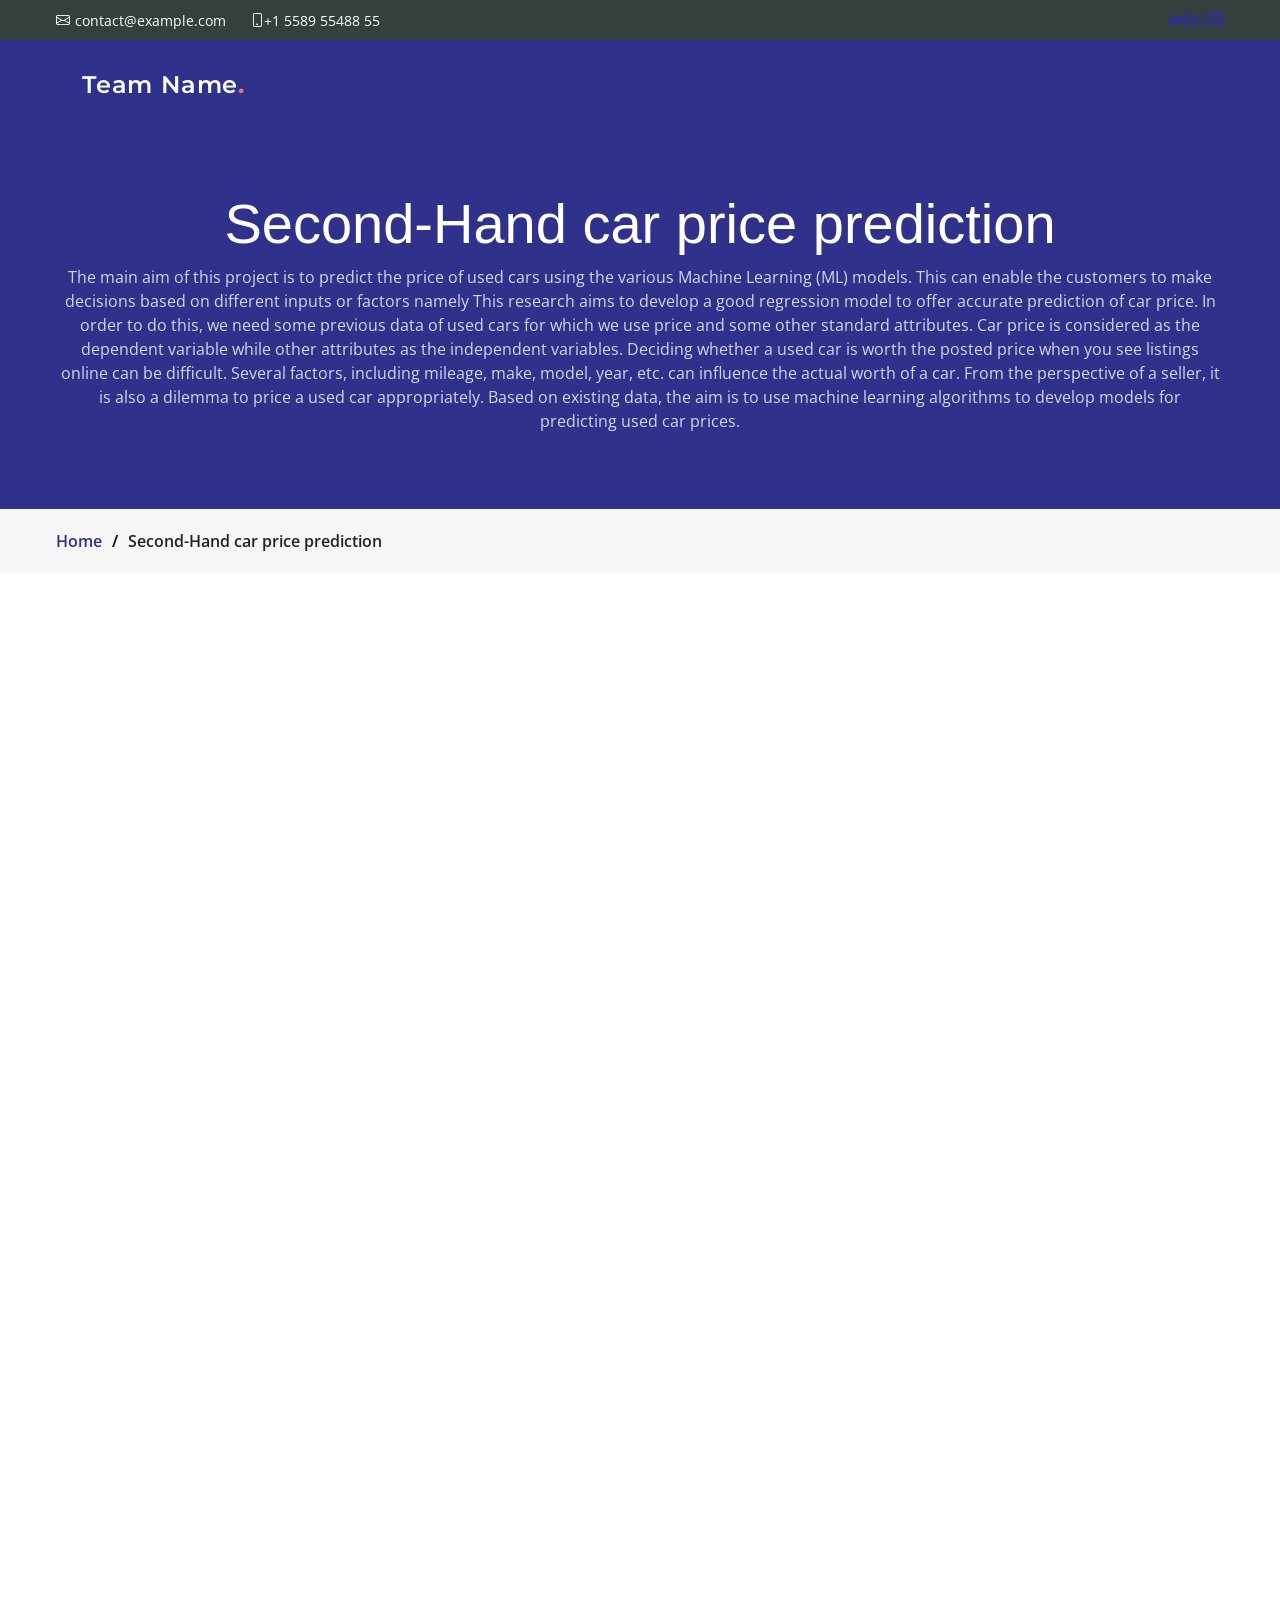
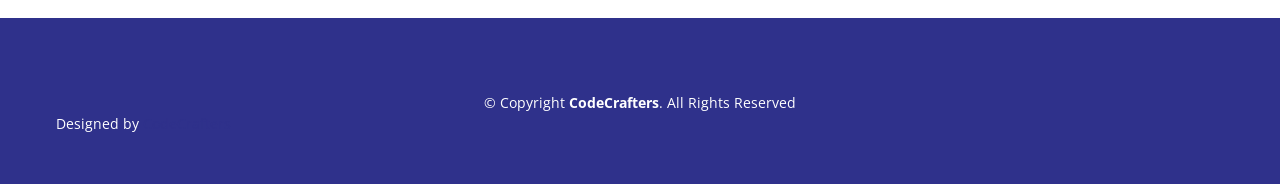
<file: car.html>
<!DOCTYPE html>
<html lang="en">

<head>
  <meta charset="utf-8">
  <meta content="width=device-width, initial-scale=1.0" name="viewport">

  <title>Heart Failure Prediction</title>
  <meta content="" name="description">
  <meta content="" name="keywords">

  <!-- Favicons -->
  <link href="assets/img/favicon.png" rel="icon">
  <link href="assets/img/apple-touch-icon.png" rel="apple-touch-icon">

  <!-- Google Fonts -->
  <link rel="preconnect" href="https://fonts.googleapis.com">
  <link rel="preconnect" href="https://fonts.gstatic.com" crossorigin>
  <link href="https://fonts.googleapis.com/css2?family=Open+Sans:ital,wght@0,300;0,400;0,500;0,600;0,700;1,300;1,400;1,600;1,700&family=Montserrat:ital,wght@0,300;0,400;0,500;0,600;0,700;1,300;1,400;1,500;1,600;1,700&family=Raleway:ital,wght@0,300;0,400;0,500;0,600;0,700;1,300;1,400;1,500;1,600;1,700&display=swap" rel="stylesheet">

  <!-- Vendor CSS Files -->
  <link href="assets/vendor/bootstrap/css/bootstrap.min.css" rel="stylesheet">
  <link href="assets/vendor/bootstrap-icons/bootstrap-icons.css" rel="stylesheet">
  <link href="assets/vendor/aos/aos.css" rel="stylesheet">
  <link href="assets/vendor/glightbox/css/glightbox.min.css" rel="stylesheet">
  <link href="assets/vendor/swiper/swiper-bundle.min.css" rel="stylesheet">

  <!-- Template Main CSS File -->
  <link href="assets/css/main.css" rel="stylesheet">

  <!-- =======================================================
  * Template Name: Impact
  * Updated: Mar 10 2023 with Bootstrap v5.2.3
  * Template URL: https://bootstrapmade.com/impact-bootstrap-business-website-template/
  * Author: BootstrapMade.com
  * License: https://bootstrapmade.com/license/
  ======================================================== -->
</head>

<body>

  <!-- ======= Header ======= -->
  <section id="topbar" class="topbar d-flex align-items-center">
    <div class="container d-flex justify-content-center justify-content-md-between">
      <div class="contact-info d-flex align-items-center">
        <i class="bi bi-envelope d-flex align-items-center"><a href="mailto:contact@example.com">contact@example.com</a></i>
        <i class="bi bi-phone d-flex align-items-center ms-4"><span>+1 5589 55488 55</span></i>
      </div>
      <div class="social-links d-none d-md-flex align-items-center">
        <a href="#" class="twitter"><i class="bi bi-twitter"></i></a>
        <a href="#" class="facebook"><i class="bi bi-facebook"></i></a>
        <a href="#" class="instagram"><i class="bi bi-instagram"></i></a>
        <a href="#" class="linkedin"><i class="bi bi-linkedin"></i></i></a>
      </div>
    </div>
  </section><!-- End Top Bar -->

  <header id="header" class="header d-flex align-items-center">

    <div class="container-fluid container-xl d-flex align-items-center justify-content-between">
      <a href="index.html" class="logo d-flex align-items-center">
        <!-- Uncomment the line below if you also wish to use an image logo -->
        <!-- <img src="assets/img/logo.png" alt=""> -->
        <h1>Team Name<span>.</span></h1>
      </a>

      <i class="mobile-nav-toggle mobile-nav-show bi bi-list"></i>
      <i class="mobile-nav-toggle mobile-nav-hide d-none bi bi-x"></i>

    </div>
  </header><!-- End Header -->
  <!-- End Header -->

  <main id="main">

    <!-- ======= Breadcrumbs ======= -->
    <div class="breadcrumbs">
      <div class="page-header d-flex align-items-center" style="background-image: url('');">
        <div class="container position-relative">
          <div class="row d-flex justify-content-center">
            <div class="col-lg-12 text-center">
              <h2>Second-Hand car price prediction</h2>
<p> The main aim of this project is to predict the price of used cars using the various Machine Learning (ML) models. This can enable the customers to make decisions based on different inputs or factors namely This research aims to develop a good regression model to offer accurate prediction of car price. In order to do this, we need some previous data of used cars for which we use price and some other standard attributes. Car price is considered as the dependent variable while other attributes as the independent variables. Deciding whether a used car is worth the posted price when you see listings online can be difficult. Several factors, including mileage, make, model, year, etc. can influence the actual worth of a car. From the perspective of a seller, it is also a dilemma to price a used car appropriately. Based on existing data, the aim is to use machine learning algorithms to develop models for predicting used car prices.</p>
            </div>
          </div>
        </div>
      </div>
      <nav>
        <div class="container">
          <ol>
            <li><a href="index.html">Home</a></li>
            <li>Second-Hand car price prediction</li>
          </ol>
        </div>
      </nav>
    </div><!-- End Breadcrumbs -->

    <!-- ======= Portfolio Details Section ======= -->
    <section id="portfolio-details" class="portfolio-details">
      <div class="container" data-aos="fade-up">

        <div class="position-relative h-100">
          <div class="slides-1 portfolio-details-slider swiper">
            <div class="swiper-wrapper align-items-center">

              <div class="swiper-slide">
                <img src="assets/img/portfolio/cars/p1.png" alt="">
              </div>

              <div class="swiper-slide">
                <img src="assets/img/portfolio/cars/p2.png" alt="">
              </div>

              <div class="swiper-slide">
                <img src="assets/img/portfolio/cars/p3.png" alt="">
              </div>

              <div class="swiper-slide">
                <img src="assets/img/portfolio/cars/p4.png" alt="">
              </div>

              <div class="swiper-slide">
                <img src="assets/img/portfolio/cars/p5.png" alt="">
              </div>

            </div>
            <div class="swiper-pagination"></div>
          </div>
          <div class="swiper-button-prev"></div>
          <div class="swiper-button-next"></div>

        </div>

        <div class="row justify-content-center gy-4 mt-4">



          <div class="col-lg-3 ">
            <div class="portfolio-info">
              <h3>Project information</h3>
              <ul>
                <li><strong>Category</strong> <span>Data Science</span></li>
                <li><strong>Client</strong> <span>Collage Students Group</span></li>
                <li><strong>Project date</strong> <span>01 March, 2022</span></li>
                <li><a href="https://github.com/Darshanshelar96k/SecondHand_car_price" class="btn-visit align-self-start">Visit Website</a></li>
              </ul>
            </div>
          </div>

        </div>

      </div>
    </section><!-- End Portfolio Details Section -->

  </main><!-- End #main -->

  <!-- ======= Footer ======= -->
  <footer id="footer" class="footer">
    <div class="container mt-4">
       <div class="copyright">
         &copy; Copyright <strong><span>CodeCrafters</span></strong>. All Rights Reserved
       </div>
       <div class="credits">
         <!-- All the links in the footer should remain intact. -->
         <!-- You can delete the links only if you purchased the pro version. -->
         <!-- Licensing information: https://bootstrapmade.com/license/ -->
         <!-- Purchase the pro version with working PHP/AJAX contact form: https://bootstrapmade.com/impact-bootstrap-business-website-template/ -->
         Designed by <a href="https://bootstrapmade.com/">CodeCrafters</a>
       </div>
     </div>
 
   </footer><!-- End Footer -->
  <!-- End Footer -->

  <a href="#" class="scroll-top d-flex align-items-center justify-content-center"><i class="bi bi-arrow-up-short"></i></a>

  <div id="preloader"></div>

  <!-- Vendor JS Files -->
  <script src="assets/vendor/bootstrap/js/bootstrap.bundle.min.js"></script>
  <script src="assets/vendor/aos/aos.js"></script>
  <script src="assets/vendor/glightbox/js/glightbox.min.js"></script>
  <script src="assets/vendor/purecounter/purecounter_vanilla.js"></script>
  <script src="assets/vendor/swiper/swiper-bundle.min.js"></script>
  <script src="assets/vendor/isotope-layout/isotope.pkgd.min.js"></script>
  <script src="assets/vendor/php-email-form/validate.js"></script>

  <!-- Template Main JS File -->
  <script src="assets/js/main.js"></script>

</body>

</html>
</file>
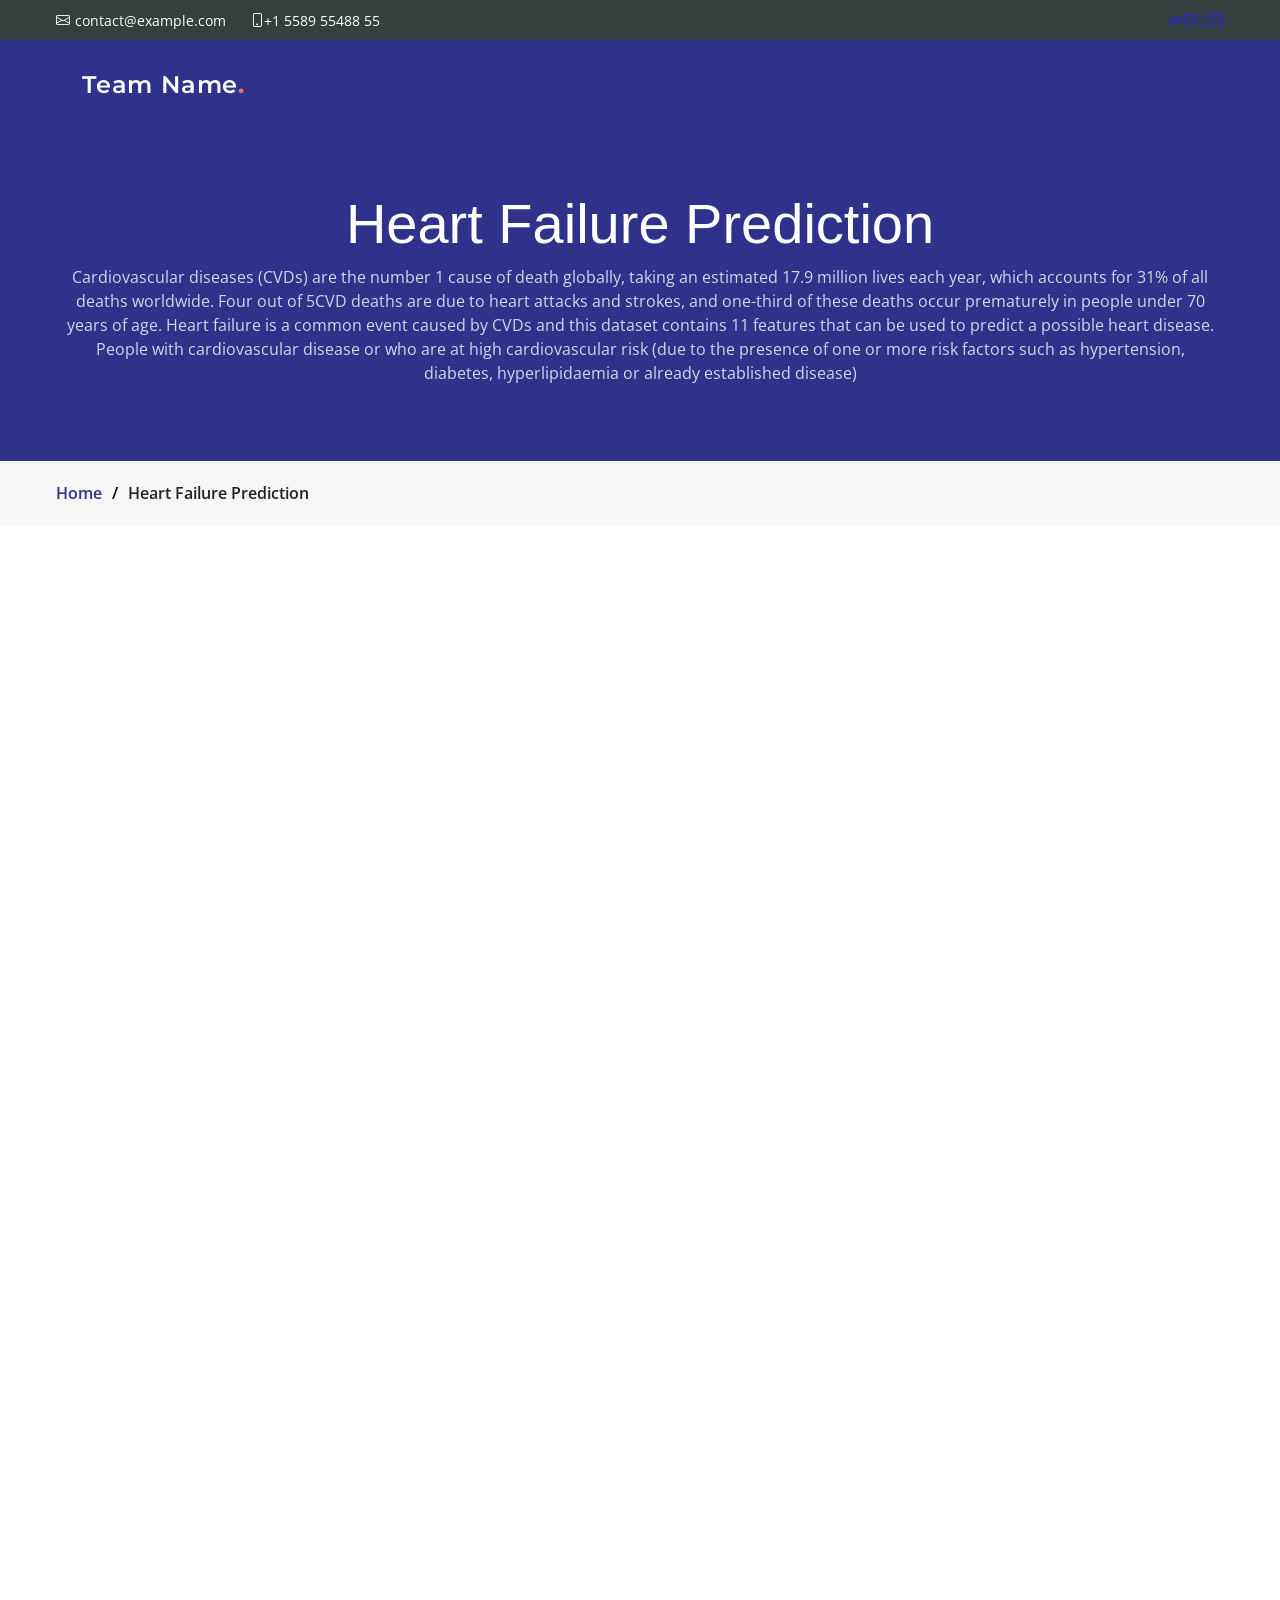
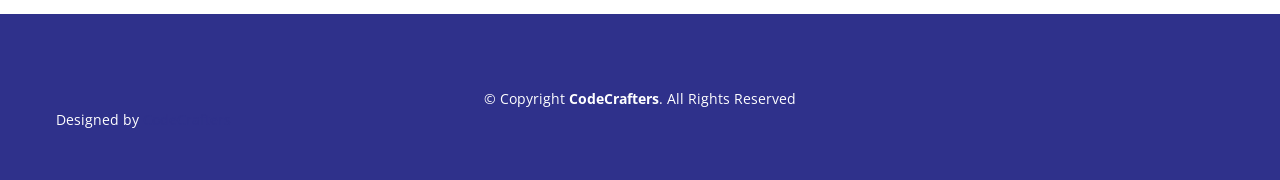
<file: doa.html>
<!DOCTYPE html>
<html lang="en">

<head>
  <meta charset="utf-8">
  <meta content="width=device-width, initial-scale=1.0" name="viewport">

  <title>Heart Failure Prediction</title>
  <meta content="" name="description">
  <meta content="" name="keywords">

  <!-- Favicons -->
  <link href="assets/logo.png" rel="icon">
  <link href="assets/logo.png" rel="apple-touch-icon">

  <!-- Google Fonts -->
  <link rel="preconnect" href="https://fonts.googleapis.com">
  <link rel="preconnect" href="https://fonts.gstatic.com" crossorigin>
  <link href="https://fonts.googleapis.com/css2?family=Open+Sans:ital,wght@0,300;0,400;0,500;0,600;0,700;1,300;1,400;1,600;1,700&family=Montserrat:ital,wght@0,300;0,400;0,500;0,600;0,700;1,300;1,400;1,500;1,600;1,700&family=Raleway:ital,wght@0,300;0,400;0,500;0,600;0,700;1,300;1,400;1,500;1,600;1,700&display=swap" rel="stylesheet">

  <!-- Vendor CSS Files -->
  <link href="assets/vendor/bootstrap/css/bootstrap.min.css" rel="stylesheet">
  <link href="assets/vendor/bootstrap-icons/bootstrap-icons.css" rel="stylesheet">
  <link href="assets/vendor/aos/aos.css" rel="stylesheet">
  <link href="assets/vendor/glightbox/css/glightbox.min.css" rel="stylesheet">
  <link href="assets/vendor/swiper/swiper-bundle.min.css" rel="stylesheet">

  <!-- Template Main CSS File -->
  <link href="assets/css/main.css" rel="stylesheet">

  <!-- =======================================================
  * Template Name: Impact
  * Updated: Mar 10 2023 with Bootstrap v5.2.3
  * Template URL: https://bootstrapmade.com/impact-bootstrap-business-website-template/
  * Author: BootstrapMade.com
  * License: https://bootstrapmade.com/license/
  ======================================================== -->
</head>

<body>

  <!-- ======= Header ======= -->
  <section id="topbar" class="topbar d-flex align-items-center">
    <div class="container d-flex justify-content-center justify-content-md-between">
      <div class="contact-info d-flex align-items-center">
        <i class="bi bi-envelope d-flex align-items-center"><a href="mailto:contact@example.com">contact@example.com</a></i>
        <i class="bi bi-phone d-flex align-items-center ms-4"><span>+1 5589 55488 55</span></i>
      </div>
      <div class="social-links d-none d-md-flex align-items-center">
        <a href="#" class="twitter"><i class="bi bi-twitter"></i></a>
        <a href="#" class="facebook"><i class="bi bi-facebook"></i></a>
        <a href="#" class="instagram"><i class="bi bi-instagram"></i></a>
        <a href="#" class="linkedin"><i class="bi bi-linkedin"></i></i></a>
      </div>
    </div>
  </section><!-- End Top Bar -->

  <header id="header" class="header d-flex align-items-center">

    <div class="container-fluid container-xl d-flex align-items-center justify-content-between">
      <a href="index.html" class="logo d-flex align-items-center">
        <!-- Uncomment the line below if you also wish to use an image logo -->
        <!-- <img src="assets/img/logo.png" alt=""> -->
        <h1>Team Name<span>.</span></h1>
      </a>

      <i class="mobile-nav-toggle mobile-nav-show bi bi-list"></i>
      <i class="mobile-nav-toggle mobile-nav-hide d-none bi bi-x"></i>

    </div>
  </header><!-- End Header -->
  <!-- End Header -->

  <main id="main">

    <!-- ======= Breadcrumbs ======= -->
    <div class="breadcrumbs">
      <div class="page-header d-flex align-items-center" style="background-image: url('');">
        <div class="container position-relative">
          <div class="row d-flex justify-content-center">
            <div class="col-lg-12 text-center">
              <h2>Heart Failure Prediction</h2>
              <p> Cardiovascular diseases (CVDs) are the number 1 cause of death globally, taking an estimated 17.9 million lives each year, which accounts for 31% of all deaths worldwide. Four out of 5CVD deaths are due to heart attacks and strokes, and one-third of these deaths occur prematurely in people under 70 years of age. Heart failure is a common event caused by CVDs and this dataset contains 11 features that can be used to predict a possible heart disease. People with cardiovascular disease or who are at high cardiovascular risk (due to the presence of one or more risk factors such as hypertension, diabetes, hyperlipidaemia or already established disease)</p>
            </div>
          </div>
        </div>
      </div>
      <nav>
        <div class="container">
          <ol>
            <li><a href="index.html">Home</a></li>
            <li>Heart Failure Prediction</li>
          </ol>
        </div>
      </nav>
    </div><!-- End Breadcrumbs -->

    <!-- ======= Portfolio Details Section ======= -->
    <section id="portfolio-details" class="portfolio-details">
      <div class="container" data-aos="fade-up">

        <div class="position-relative h-100">
          <div class="slides-1 portfolio-details-slider swiper">
            <div class="swiper-wrapper align-items-center">

              <div class="swiper-slide">
                <img src="assets/img/portfolio/pro1/p1.jpg" alt="">
              </div>

              <div class="swiper-slide">
                <img src="assets/img/portfolio/pro1/p2.jpg" alt="">
              </div>

              <div class="swiper-slide">
                <img src="assets/img/portfolio/pro1/p3.jpg" alt="">
              </div>

              <div class="swiper-slide">
                <img src="assets/img/portfolio/pro1/p4.jpg" alt="">
              </div>

            </div>
            <div class="swiper-pagination"></div>
          </div>
          <div class="swiper-button-prev"></div>
          <div class="swiper-button-next"></div>

        </div>

        <div class="row justify-content-center gy-4 mt-4">



          <div class="col-lg-3 ">
            <div class="portfolio-info">
              <h3>Project information</h3>
              <ul>
                <li><strong>Category</strong> <span>Data Science</span></li>
                <li><strong>Client</strong> <span>Self Learning</span></li>
                <li><strong>Project date</strong> <span>01 March, 2022</span></li>
                <li><a href="https://github.com/Darshanshelar96k/heart-f-p" class="btn-visit align-self-start">Visit Website</a></li>
              </ul>
            </div>
          </div>

        </div>

      </div>
    </section><!-- End Portfolio Details Section -->

  </main><!-- End #main -->

  <!-- ======= Footer ======= -->
  <footer id="footer" class="footer">
    <div class="container mt-4">
       <div class="copyright">
         &copy; Copyright <strong><span>CodeCrafters</span></strong>. All Rights Reserved
       </div>
       <div class="credits">
         <!-- All the links in the footer should remain intact. -->
         <!-- You can delete the links only if you purchased the pro version. -->
         <!-- Licensing information: https://bootstrapmade.com/license/ -->
         <!-- Purchase the pro version with working PHP/AJAX contact form: https://bootstrapmade.com/impact-bootstrap-business-website-template/ -->
         Designed by <a href="">CodeCrafters</a>
       </div>
     </div>
 
   </footer><!-- End Footer -->
  <!-- End Footer -->

  <a href="#" class="scroll-top d-flex align-items-center justify-content-center"><i class="bi bi-arrow-up-short"></i></a>

  <div id="preloader"></div>

  <!-- Vendor JS Files -->
  <script src="assets/vendor/bootstrap/js/bootstrap.bundle.min.js"></script>
  <script src="assets/vendor/aos/aos.js"></script>
  <script src="assets/vendor/glightbox/js/glightbox.min.js"></script>
  <script src="assets/vendor/purecounter/purecounter_vanilla.js"></script>
  <script src="assets/vendor/swiper/swiper-bundle.min.js"></script>
  <script src="assets/vendor/isotope-layout/isotope.pkgd.min.js"></script>
  <script src="assets/vendor/php-email-form/validate.js"></script>

  <!-- Template Main JS File -->
  <script src="assets/js/main.js"></script>

</body>

</html>
</file>
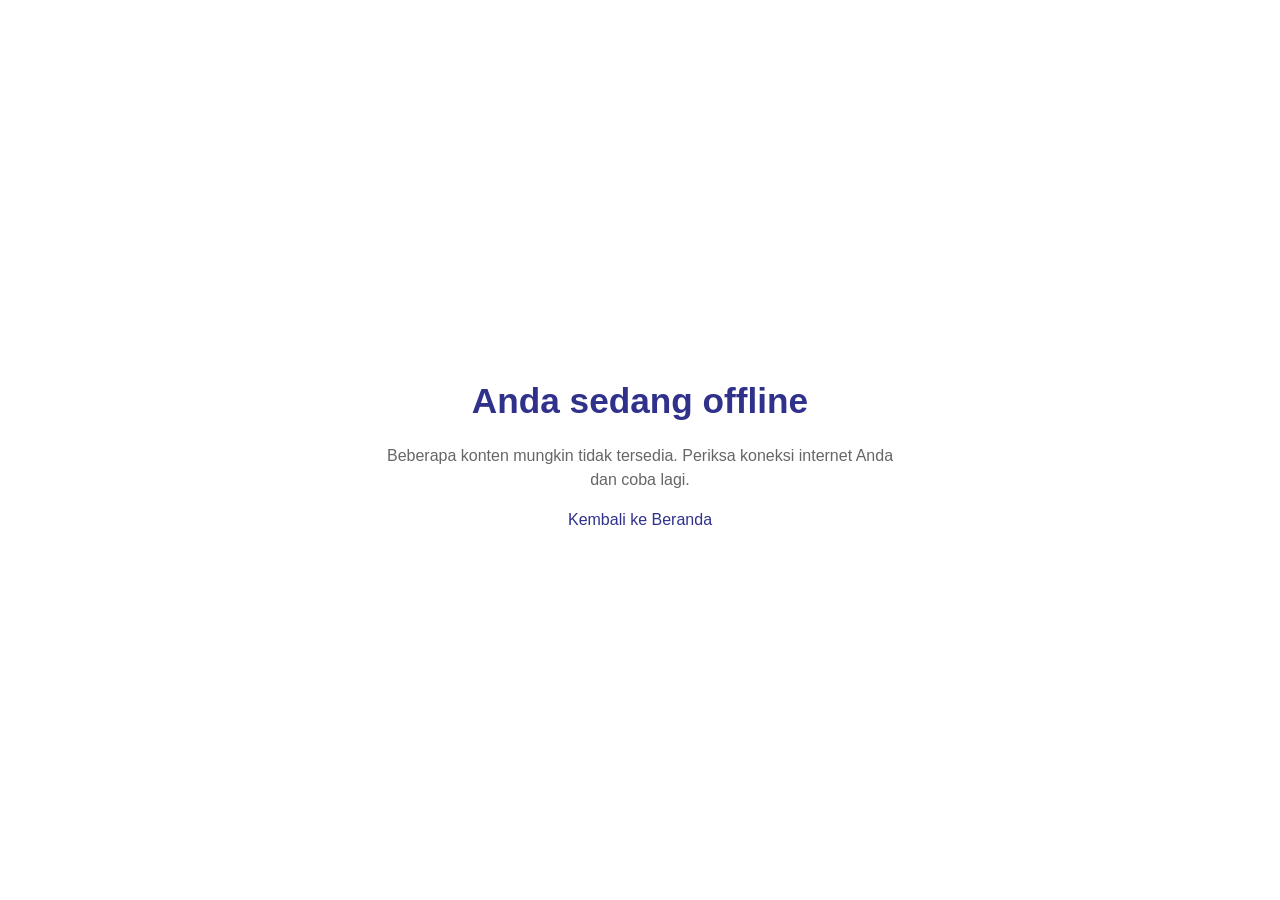
<file: offline.html>
<!doctype html>
<html lang="en">
<head>
  <meta charset="utf-8">
  <meta name="viewport" content="width=device-width,initial-scale=1">
  <title>Offline - Direktorat DTP</title>
  <link rel="stylesheet" href="assets/css/main.css">
  <style>
    body{display:flex;align-items:center;justify-content:center;height:100vh;margin:0;font-family:Arial,Helvetica,sans-serif}
    .offline{max-width:520px;text-align:center;padding:20px}
    .offline h1{color:#2f318b;margin-bottom:8px}
    .offline p{color:#666}
  </style>
</head>
<body>
  <div class="offline">
    <h1>Anda sedang offline</h1>
    <p>Beberapa konten mungkin tidak tersedia. Periksa koneksi internet Anda dan coba lagi.</p>
    <p><a href="/">Kembali ke Beranda</a></p>
  </div>
</body>
</html>
</file>
<file: assets/css/main.css>
/**
* Template Name: Impact
* Updated: Mar 10 2023 with Bootstrap v5.2.3
* Template URL: https://bootstrapmade.com/impact-bootstrap-business-website-template/
* Author: Fahru
* License: https://bootstrapmade.com/license/
*/

/*--------------------------------------------------------------
# Set main reusable colors and fonts using CSS variables
# Learn more about CSS variables at https://developer.mozilla.org/en-US/docs/Web/CSS/Using_CSS_custom_properties
--------------------------------------------------------------*/
/* Fonts */
:root {
  --font-default: "Open Sans", system-ui, -apple-system, "Segoe UI", Roboto, "Helvetica Neue", Arial, "Noto Sans", "Liberation Sans", sans-serif, "Apple Color Emoji", "Segoe UI Emoji", "Segoe UI Symbol", "Noto Color Emoji";
  --font-primary: "Montserrat", sans-serif;
  --font-secondary: "Poppins", sans-serif;
}

/* Colors */
:root {
  --color-default: #222222;
  --color-primary: #2f318b;
  --color-secondary: #000000;
}

/* Smooth scroll behavior */
:root {
  scroll-behavior: smooth;
}

/*--------------------------------------------------------------
# General
--------------------------------------------------------------*/
body {
  font-family: var(--font-default);
  color: var(--color-default);
}

a {
  color: var(--color-primary);
  text-decoration: none;
}

a:hover {
  color: #00b6a1;
  text-decoration: none;
}

/* Logo and header styling */
.logo {
  display: flex;
  align-items: center;
  gap: 30px; /* Space between the logo and text */
}

.logo-img {
  max-width: 200px; /* Larger size for the logo */
  height: auto; /* Maintain aspect ratio */
  filter: drop-shadow(3px 3px 8px rgba(255, 255, 255, 0.8)); /* Add a strong white shadow */
  transition: transform 0.3s ease, filter 0.3s ease; /* Smooth animations */
}

.logo-img:hover {
  transform: scale(1.2); /* Slightly enlarge on hover */
  filter: drop-shadow(6px 6px 15px rgba(255, 255, 255, 1)); /* Enhance shadow on hover */
}

/* Adjustments for text */
.logo h1 {
  font-size: 2.2rem; /* Larger text for balance with bigger logo */
  font-weight: bold;
  color: var(--color-primary); /* Ensure the text color matches branding */
  margin: 0;
}

/* Responsive adjustments */
@media (max-width: 768px) {
  .logo-img {
    max-width: 150px; /* Adjust size for smaller screens */
  }

  .logo h1 {
    font-size: 1.8rem; /* Adjust text size for smaller screens */
  }
}

@media (max-width: 480px) {
  .logo-img {
    max-width: 120px; /* Reduce size for very small screens */
  }

  .logo h1 {
    font-size: 1.5rem; /* Smaller text for very small screens */
  }
}

h1,
h2,
h3,
h4,
h5,
h6 {
  font-family: var(--font-primary);
}

/*--------------------------------------------------------------
# Sections & Section Header
--------------------------------------------------------------*/
section {
  padding: 60px 0;
  overflow: hidden;
}

.sections-bg {
  background-color: #f6f6f6;
}

.section-header {
  text-align: center;
  padding-bottom: 60px;
}

.section-header h2 {
  font-size: 32px;
  font-weight: 600;
  margin-bottom: 20px;
  padding-bottom: 20px;
  position: relative;
}

.section-header h2:after {
  content: "";
  position: absolute;
  display: block;
  width: 50px;
  height: 3px;
  background: var(--color-primary);
  left: 0;
  right: 0;
  bottom: 0;
  margin: auto;
}

.section-header p {
  margin-bottom: 0;
  color: #6f6f6f;
}

/*--------------------------------------------------------------
# Breadcrumbs
--------------------------------------------------------------*/
.breadcrumbs .page-header {
  padding: 60px 0 60px 0;
  min-height: 20vh;
  position: relative;
  background-color: var(--color-primary);
}

.breadcrumbs .page-header h2 {
  font-size: 56px;
  font-weight: 500;
  color: #fff;
  font-family: var(--font-secondary);
}

.breadcrumbs .page-header p {
  color: rgba(255, 255, 255, 0.8);
}

.breadcrumbs nav {
  background-color: #f6f6f6;
  padding: 20px 0;
}

.breadcrumbs nav ol {
  display: flex;
  flex-wrap: wrap;
  list-style: none;
  margin: 0;
  padding: 0;
  font-size: 16px;
  font-weight: 600;
  color: var(--color-default);
}

.breadcrumbs nav ol a {
  color: var(--color-primary);
  transition: 0.3s;
}

.breadcrumbs nav ol a:hover {
  text-decoration: underline;
}

.breadcrumbs nav ol li+li {
  padding-left: 10px;
}

.breadcrumbs nav ol li+li::before {
  display: inline-block;
  padding-right: 10px;
  color: var(--color-secondary);
  content: "/";
}

/*--------------------------------------------------------------
# Scroll top button
--------------------------------------------------------------*/
.scroll-top {
  position: fixed;
  visibility: hidden;
  opacity: 0;
  right: 15px;
  bottom: -15px;
  z-index: 99999;
  background: var(--color-secondary);
  width: 44px;
  height: 44px;
  border-radius: 50px;
  transition: all 0.4s;
}

.scroll-top i {
  font-size: 24px;
  color: #fff;
  line-height: 0;
}

.scroll-top:hover {
  background: rgb(58, 153, 255);
  color: #fff;
}

.scroll-top.active {
  visibility: visible;
  opacity: 1;
  bottom: 15px;
}

/*--------------------------------------------------------------
# Preloader
--------------------------------------------------------------*/
#preloader {
  position: fixed;
  inset: 0;
  z-index: 999999;
  overflow: hidden;
  background: #fff;
  transition: all 0.6s ease-out;
}

#preloader:before {
  content: "";
  position: fixed;
  top: calc(50% - 30px);
  left: calc(50% - 30px);
  border: 6px solid #fff;
  border-color: var(--color-primary) transparent var(--color-primary) transparent;
  border-radius: 50%;
  width: 60px;
  height: 60px;
  animation: animate-preloader 1.5s linear infinite;
}

@keyframes animate-preloader {
  0% {
    transform: rotate(0deg);
  }

  100% {
    transform: rotate(360deg);
  }
}

/*--------------------------------------------------------------
# Disable aos animation delay on mobile devices
--------------------------------------------------------------*/
@media screen and (max-width: 768px) {
  [data-aos-delay] {
    transition-delay: 0 !important;
  }
}

/*--------------------------------------------------------------
# Header
--------------------------------------------------------------*/

/* ... (Your existing CSS) ... */

/* Enhanced Bottom Navbar with Animations */
.bottom-navbar {
  background-color: #f8f9fa;
  padding: 15px 0;
  box-shadow: 0 2px 4px rgba(0, 0, 0, 0.1);
  position: relative;
}

.bottom-navbar .nav-item {
  margin: 5px; /* Margin yang lebih kecil */
  position: relative;
}

.bottom-navbar .nav-item .btn {
  padding: 8px 15px; /* Padding horizontal yang lebih kecil */
  font-weight: 500;
  color: rgb(108, 108, 108); 
}

.bottom-navbar .btn-primary {
  background-color: #007bff; 
  border-color: #007bff; 
}

.bottom-navbar .btn-primary:hover {
  background-color: #d9ae00;
  border-color: #0062cc;
}

/* Responsive Design for Bottom Navbar */
@media (max-width: 768px) {
  .bottom-navbar .nav-item {
    margin: 10px 5px; 
  }

  .bottom-navbar .d-flex {
    flex-direction: column; /* Tumpuk secara vertikal di layar kecil */
    align-items: center;
  }

  .bottom-navbar ul {
    padding: 0;
  }

  .bottom-navbar li {
    list-style: none;
  }
}

/*--------------------------------------------------------------
# Topbar
--------------------------------------------------------------*/
.topbar {
  background: #353f3e;
  height: 40px;
  font-size: 14px;
  color: #fff;
  padding: 0;
  transition: all 0.5s;
}

.topbar .contact-info i {
  font-style: normal;
  color: #fff;
}

.topbar .contact-info i a {
  padding-left: 5px;
  color: #fff;
  text-decoration: none;
  transition: 0.3s;
}

.topbar .contact-info i a:hover {
  text-decoration: underline;
}

/* Modal Styling */
.modal {
  display: none;
  position: fixed;
  top: 0;
  left: 0;
  width: 100%;
  height: 100%;
  background-color: rgba(0, 0, 0, 0.7);
  z-index: 1000;
  align-items: center;
  justify-content: center;
}

.modal-dialog {
  background: #fff;
  width: 90%;
  max-width: 500px;
  border-radius: 12px;
  overflow: hidden;
  box-shadow: 0 8px 24px rgba(0, 0, 0, 0.2);
  animation: fadeIn 0.3s ease-in-out;
}

.modal-header {
  background: #2f318b;
  padding: 16px;
  color: #fff;
  font-size: 18px;
  display: flex;
  justify-content: space-between;
  align-items: center;
}

/* ==========================
   Mobile-first responsive utilities and improvements
   - touch-friendly buttons
   - flexible containers (Flexbox/Grid)
   - optimized typography and spacing
   - image helpers
 ==========================
*/

:root{
  --container-max-width:1200px;
  --gutter:16px;
  --radius:12px;
  --tap-size:48px;
}

/* Basic layout container */
.container{max-width:var(--container-max-width);padding-left:var(--gutter);padding-right:var(--gutter);margin-left:auto;margin-right:auto}

/* Responsive grid helpers (simple) */
.row{display:flex;flex-wrap:wrap;margin-left:calc(-1 * var(--gutter));margin-right:calc(-1 * var(--gutter))}
.col{padding-left:var(--gutter);padding-right:var(--gutter);flex:1 1 100%}
.col-auto{flex:0 0 auto}

/* Typography - mobile first */
body{font-size:16px;line-height:1.5}
h1{font-size:1.6rem}
h2{font-size:1.3rem}
h3{font-size:1.1rem}

/* Buttons - touch friendly */
.btn,button,input[type=button],.btn-login{display:inline-flex;align-items:center;justify-content:center;padding:12px 18px;border-radius:999px;cursor:pointer;font-weight:600;border:0}
.btn:focus{outline:3px solid rgba(47,49,139,0.15);outline-offset:2px}

/* Make links and list items easier to tap */
.nav-item{min-height:var(--tap-size);min-width:var(--tap-size);display:inline-flex;align-items:center;justify-content:center}

/* Image helpers */
img{max-width:100%;height:auto;display:block}
.img-fluid{width:100%;height:auto}

/* Navbar (mobile-first) */
#navbar{display:none}
.mobile-nav-toggle{font-size:1.4rem;line-height:1;cursor:pointer}
body.mobile-nav-active #navbar{display:block;position:fixed;inset:72px 12px 0 12px;background:#fff;border-radius:12px;padding:12px;box-shadow:0 10px 30px rgba(0,0,0,0.12);z-index:9999}
#navbar ul{list-style:none;padding:0;margin:0;display:flex;flex-direction:column;gap:8px}
#navbar a{display:block;padding:12px;border-radius:8px}

/* Dropdowns in mobile nav */
.navbar .dropdown .dropdown-menu{display:block;position:relative;box-shadow:none;border:none;padding-left:10px}

/* Hero slider optimizations */
.hero .slider-video{width:100%;height:auto;max-height:48vh;object-fit:cover}

/* Footer and bottom nav responsive */
.bottom-navbar .nav-item .btn{padding:10px 12px}

/* Larger screens */
@media (min-width: 768px){
  #navbar{display:block}
  .mobile-nav-toggle{display:none}
  .row{margin-left:calc(-1 * var(--gutter) * 0.5);margin-right:calc(-1 * var(--gutter) * 0.5)}
  .col-md-6{flex:0 0 50%;max-width:50%}
  .col-xl-4{flex:0 0 33.3333%;max-width:33.3333%}
  h1{font-size:2.2rem}
  h2{font-size:1.6rem}
}

@media (min-width: 1200px){
  .hero .slider-video{max-height:72vh}
}

/* Accessibility: respect reduced motion */
@media (prefers-reduced-motion: reduce){
  *{animation-duration:0.01ms!important;animation-iteration-count:1!important;transition-duration:0.01ms!important}
}

/* Minor performance hints */
.lazy{will-change:transform,opacity}


.modal-body {
  padding: 20px;
  font-size: 16px;
  color: #333;
}

.modal .close {
  font-size: 20px;
  cursor: pointer;
  color: #fff;
  transition: color 0.3s;
}

.modal .close:hover {
  color: #ccc;
}

/* Animation */
@keyframes fadeIn {
  from {
    opacity: 0;
    transform: scale(0.9);
  }
  to {
    opacity: 1;
    transform: scale(1);
  }
}
/* Style for the note below the calendar */
.calendar-note {
  font-size: 16px;
  color: #333;
  margin-top: 15px;
  font-weight: bold;
}

.dropdown-submenu {
  position: relative;
}

.dropdown-submenu .dropdown-menu {
  top: 0;
  left: 100%;
  margin-top: -6px;
}

.header {
  transition: all 0.5s;
  z-index: 997;
  height: 90px;
  background-color: var(--color-primary);
}

#header .logo h1 {
  font-size: 1.5rem; /* Adjust font size */
  display: flex;
  align-items: center;
}

#header .logo h1 span {
  font-weight: bold;
}

#header .col-lg-6 img {
  width: auto; /* Ensures the image scales proportionally */
  height: 40px; /* Adjust height to align with text */
  margin-left: 10px; /* Add some space between text and image */
}
.header.sticked {
  position: fixed;
  top: 0;
  right: 0;
  left: 0;
  height: 70px;
  box-shadow: 0px 2px 20px rgba(0, 0, 0, 0.1);
}

.header .logo img {
  max-height: 70px;
  margin-right: 6px;
}

.header .logo h1 {
  font-size: 30px;
  margin: 0;
  font-weight: 600;
  letter-spacing: 0.8px;
  color: #fff;
  font-family: var(--font-primary);
}

.header .logo h1 span {
  color: #f96f59;
}

.sticked-header-offset {
  margin-top: 70px;
}

section {
  scroll-margin-top: 70px;
}

/*--------------------------------------------------------------
# Desktop Navigation
--------------------------------------------------------------*/
@media (min-width: 1280px) {
  .navbar {
    padding: 0;
  }

  .navbar ul {
    margin: 0;
    padding: 0;
    display: flex;
    list-style: none;
    align-items: center;
  }

  .navbar li {
    position: relative;
  }

  .navbar>ul>li {
    white-space: nowrap;
    padding: 10px 0 10px 28px;
  }

  .navbar a,
  .navbar a:focus {
    display: flex;
    align-items: center;
    justify-content: space-between;
    padding: 0 3px;
    font-family: var(--font-secondary);
    font-size: 16px;
    font-weight: 600;
    color: rgba(255, 255, 255, 0.6);
    white-space: nowrap;
    transition: 0.3s;
    position: relative;
  }

  .navbar a i,
  .navbar a:focus i {
    font-size: 12px;
    line-height: 0;
    margin-left: 5px;
  }

  .navbar>ul>li>a:before {
    content: "";
    position: absolute;
    width: 100%;
    height: 2px;
    bottom: -6px;
    left: 0;
    background-color: var(--color-secondary);
    visibility: hidden;
    width: 0px;
    transition: all 0.3s ease-in-out 0s;
  }

  .navbar a:hover:before,
  .navbar li:hover>a:before,
  .navbar .active:before {
    visibility: visible;
    width: 100%;
  }

  .navbar a:hover,
  .navbar .active,
  .navbar .active:focus,
  .navbar li:hover>a {
    color: #fff;
  }

  .navbar .dropdown ul {
    display: block;
    position: absolute;
    left: 28px;
    top: calc(100% + 30px);
    margin: 0;
    padding: 10px 0;
    z-index: 99;
    opacity: 0;
    visibility: hidden;
    background: #fff;
    box-shadow: 0px 0px 30px rgba(127, 137, 161, 0.25);
    transition: 0.3s;
    border-radius: 4px;
  }

  .navbar .dropdown ul li {
    min-width: 200px;
  }

  .navbar .dropdown ul a {
    padding: 10px 20px;
    font-size: 15px;
    text-transform: none;
    font-weight: 600;
    color: #006a5d;
  }

  .navbar .dropdown ul a i {
    font-size: 12px;
  }

  .navbar .dropdown ul a:hover,
  .navbar .dropdown ul .active:hover,
  .navbar .dropdown ul li:hover>a {
    color: var(--color-secondary);
  }

  .navbar .dropdown:hover>ul {
    opacity: 1;
    top: 100%;
    visibility: visible;
  }

  .navbar .dropdown .dropdown ul {
    top: 0;
    left: calc(100% - 30px);
    visibility: hidden;
  }

  .navbar .dropdown .dropdown:hover>ul {
    opacity: 1;
    top: 0;
    left: 100%;
    visibility: visible;
  }
}

@media (min-width: 1280px) and (max-width: 1366px) {
  .navbar .dropdown .dropdown ul {
    left: -90%;
  }

  .navbar .dropdown .dropdown:hover>ul {
    left: -100%;
  }
}

@media (min-width: 1280px) {

  .mobile-nav-show,
  .mobile-nav-hide {
    display: none;
  }
}

/*--------------------------------------------------------------
# Mobile Navigation
--------------------------------------------------------------*/
@media (max-width: 1279px) {
  .navbar {
    position: fixed;
    top: 0;
    right: -100%;
    width: 100%;
    max-width: 400px;
    bottom: 0;
    transition: 0.3s;
    z-index: 9997;
  }

  .navbar ul {
    position: absolute;
    inset: 0;
    padding: 50px 0 10px 0;
    margin: 0;
    background: #5b5b5bc9;
    overflow-y: auto;
    transition: 0.3s;
    z-index: 9998;
  }

  .navbar a,
  .navbar a:focus {
    display: flex;
    align-items: center;
    justify-content: space-between;
    padding: 10px 20px;
    font-family: var(--font-primary);
    font-size: 15px;
    font-weight: 600;
    color: rgba(255, 255, 255, 0.7);
    white-space: nowrap;
    transition: 0.3s;
  }

  .navbar a i,
  .navbar a:focus i {
    font-size: 12px;
    line-height: 0;
    margin-left: 5px;
  }

  .navbar a:hover,
  .navbar .active,
  .navbar .active:focus,
  .navbar li:hover>a {
    color: #fff;
  }

  .navbar .getstarted,
  .navbar .getstarted:focus {
    background: var(--color-primary);
    padding: 8px 20px;
    border-radius: 4px;
    margin: 15px;
    color: #fff;
  }

  .navbar .getstarted:hover,
  .navbar .getstarted:focus:hover {
    color: #fff;
    background: rgba(0, 131, 116, 0.8);
  }

  .navbar .dropdown ul,
  .navbar .dropdown .dropdown ul {
    position: static;
    display: none;
    padding: 10px 0;
    margin: 10px 20px;
    transition: all 0.5s ease-in-out;
    background-color: #007466;
    border: 1px solid #006459;
  }

  .navbar .dropdown>.dropdown-active,
  .navbar .dropdown .dropdown>.dropdown-active {
    display: block;
  }

  .mobile-nav-show {
    color: rgba(255, 255, 255, 0.6);
    font-size: 28px;
    cursor: pointer;
    line-height: 0;
    transition: 0.5s;
    z-index: 9999;
    margin-right: 10px;
  }

  .mobile-nav-hide {
    color: #fff;
    font-size: 32px;
    cursor: pointer;
    line-height: 0;
    transition: 0.5s;
    position: fixed;
    right: 20px;
    top: 20px;
    z-index: 9999;
  }

  .mobile-nav-active {
    overflow: hidden;
  }

  .mobile-nav-active .navbar {
    right: 0;
  }

  .mobile-nav-active .navbar:before {
    content: "";
    position: fixed;
    inset: 0;
    background:#5b5b5bc3;

    z-index: 9996;
  }
}
/*--------------------------------------------------------------
# Clients Section
--------------------------------------------------------------*/
.clients {
  padding: 40px 0;
}

.clients .swiper {
  padding: 10px 0;
}

.clients .swiper-slide img {
  transition: 0.3s;
}

.clients .swiper-slide img:hover {
  transform: scale(1.1);
}

.clients .swiper-pagination {
  margin-top: 20px;
  position: relative;
}

.clients .swiper-pagination .swiper-pagination-bullet {
  width: 12px;
  height: 12px;
  background-color: #fff;
  opacity: 1;
  background-color: #ddd;
}

.clients .swiper-pagination .swiper-pagination-bullet-active {
  background-color: var(--color-primary);
}

/*--------------------------------------------------------------
# Stats Counter Section
--------------------------------------------------------------*/
.stats-counter {
  padding: 40px 0;
}

.stats-counter .stats-item {
  padding: 20px 0;
  border-bottom: 1px solid #e4e4e4;
}

.stats-counter .stats-item .purecounter {
  min-width: 90px;
  padding-right: 15px;
}

.stats-counter .stats-item i {
  font-size: 44px;
  line-height: 0;
  margin-right: 15px;
}

.stats-counter .stats-item span {
  font-size: 40px;
  display: block;
  font-weight: 700;
  color: var(--color-primary);
  line-height: 40px;
}

.stats-counter .stats-item p {
  margin: 0;
  font-family: var(--font-primary);
  font-size: 14px;
}

/* ======= Sekilas Berita Sekilas Direktorat Teknologi  ======= */
.section-title {
  font-size: 28px;
  font-weight: bold;
  text-align: center;
  color: #000000;
  margin-bottom: 30px;
  text-transform: uppercase;
  letter-spacing: 1px;
}
#sekilas-berita {
  background: linear-gradient(to bottom, #ffffff, #f7f7f7);
  padding: 60px 0;
}

.slider-wrapper {
  position: relative;
  overflow: hidden;
  border-radius: 15px;
  box-shadow: 0 4px 10px rgba(0, 0, 0, 0.1);
}

.slider {
  display: flex;
  transition: transform 0.5s ease-in-out;
}

.slide {
  min-width: 100%;
  text-align: center;
  padding: 20px;
  background: #fff;
}

.news-img {
  width: 100%;
  height: auto;
  border-radius: 10px;
  margin-bottom: 20px;
}

.caption {
  text-align: center;
}

.caption h3 {
  font-size: 24px;
  color: #333;
  margin-bottom: 10px;
}

.caption p {
  font-size: 16px;
  color: #666;
}

.controls {
  position: absolute;
  top: 50%;
  width: 100%;
  display: flex;
  justify-content: space-between;
  transform: translateY(-50%);
  padding: 0 15px;
  box-sizing: border-box;
}

.controls button {
  background: #000000b3;
  color: #fff;
  border: none;
  padding: 12px;
  border-radius: 50%;
  box-shadow: 0 4px 6px rgba(0, 0, 0, 0.3), 0 1px 3px rgba(0, 0, 0, 0.1);
  transition: transform 0.3s ease, background 0.3s ease, box-shadow 0.3s ease;
}

.controls button:hover {
  background: #ffffffb3;
  transform: scale(1.1);
  box-shadow: 0 6px 8px rgba(0, 0, 0, 0.4), 0 2px 4px rgba(0, 0, 0, 0.2);
}

.controls svg {
  stroke: #fff;
}

/*--------------------------------------------------------------
# Our Services Section
--------------------------------------------------------------*/
.services {
  padding: 60px 0;
  background: #ffffff;
}

/* Bagian Kiri */
.left-section {
  background: #ffffff;
  transition: transform 0.3s, box-shadow 0.3s;
}
.left-section:hover {
  transform: translateY(-10px);
  box-shadow: 0 10px 20px rgba(0, 0, 0, 0.1);
}
.left-section h2 {
  font-size: 22px;
  color: #007bff;
  font-weight: 700;
}
.artikel-item img {
  width: 100%;
  height: auto;
  transition: transform 0.3s;
}
.artikel-item img:hover {
  transform: scale(1.05);
}
.artikel-item p {
  font-size: 14px;
  color: #666;
}
.agenda ul li {
  font-size: 14px;
  color: #555;
  padding-left: 10px;
  position: relative;
}
.agenda ul li::before {
  content: '\2022';
  color: #007bff;
  position: absolute;
  left: 0;
}
.download .btn {
  font-size: 14px;
  font-weight: 600;
  text-transform: uppercase;
  transition: background 0.3s, transform 0.3s;
}
.download .btn:hover {
  background: #0056b3;
  transform: scale(1.05);
}

/* Bagian Kanan */
.right-section {
  background: #ffffff;
  transition: transform 0.3s, box-shadow 0.3s;
}
.right-section:hover {
  transform: translateY(-10px);
  box-shadow: 0 10px 20px rgba(0, 0, 0, 0.1);
}
.right-section h2 {
  font-size: 24px;
  color: #007bff;
  font-weight: 700;
}
.news-item h3 {
  font-size: 20px;
  color: #333;
  margin-bottom: 15px;
}
.news-image-wrapper {
  position: relative;
  overflow: hidden;
  border-radius: 5px;
}
.news-image-wrapper img {
  width: 100%;
  height: auto;
  transition: transform 0.3s;
}
.news-image-wrapper img:hover {
  transform: scale(1.05);
}
.overlay {
  position: absolute;
  top: 0;
  left: 0;
  right: 0;
  bottom: 0;
  background: rgba(0, 0, 0, 0.5);
  color: #fff;
  opacity: 0;
  transition: opacity 0.3s;
  display: flex;
  align-items: center;
  justify-content: center;
  font-size: 16px;
  font-weight: 700;
}
.news-image-wrapper:hover .overlay {
  opacity: 1;
}
.news-item p {
  font-size: 16px;
  color: #555;
}

/*--------------------------------------------------------------
# Portfolio Section
--------------------------------------------------------------*/
.portfolio .portfolio-flters {
  padding: 0 0 20px 0;
  margin: 0 auto;
  list-style: none;
  text-align: center;
}

.portfolio .portfolio-flters li {
  cursor: pointer;
  display: inline-block;
  padding: 0;
  font-size: 18px;
  font-weight: 500;
  margin: 0 10px;
  line-height: 1;
  transition: all 0.3s ease-in-out;
}

.portfolio .portfolio-flters li:hover,
.portfolio .portfolio-flters li.filter-active {
  color: var(--color-primary);
}

.portfolio .portfolio-flters li:first-child {
  margin-left: 0;
}

.portfolio .portfolio-flters li:last-child {
  margin-right: 0;
}

@media (max-width: 575px) {
  .portfolio .portfolio-flters li {
    font-size: 14px;
    margin: 0 5px;
  }
}

.portfolio .portfolio-wrap {
  box-shadow: 0px 10px 30px rgba(0, 0, 0, 0.1);
  border-radius: 10px;
  height: 100%;
  overflow: hidden;
}

.portfolio .portfolio-wrap img {
  transition: 0.3s;
  position: relative;
  z-index: 1;
}

.portfolio .portfolio-wrap .portfolio-info {
  padding: 25px 20px;
  background-color: #fff;
  position: relative;
  border-top: 1px solid #f3f3f3;
  z-index: 2;
}

.portfolio .portfolio-wrap .portfolio-info h4 {
  font-size: 18px;
  font-weight: 600;
  padding-right: 50px;
}

.portfolio .portfolio-wrap .portfolio-info h4 a {
  color: var(--color-default);
  transition: 0.3s;
}

.portfolio .portfolio-wrap .portfolio-info h4 a:hover {
  color: var(--color-primary);
}

.portfolio .portfolio-wrap .portfolio-info p {
  color: #6c757d;
  font-size: 14px;
  margin-bottom: 0;
  padding-right: 50px;
}

.portfolio .portfolio-wrap:hover img {
  transform: scale(1.1);
}

/*--------------------------------------------------------------
# Portfolio Details Section
--------------------------------------------------------------*/
.portfolio-details .portfolio-details-slider img {
  width: 100%;
}

.portfolio-details .portfolio-details-slider .swiper-pagination .swiper-pagination-bullet {
  width: 12px;
  height: 12px;
  background-color: rgba(255, 255, 255, 0.7);
  opacity: 1;
}

.portfolio-details .portfolio-details-slider .swiper-pagination .swiper-pagination-bullet-active {
  background-color: var(--color-primary);
}

.portfolio-details .swiper-button-prev,
.portfolio-details .swiper-button-next {
  width: 48px;
  height: 48px;
}

.portfolio-details .swiper-button-prev:after,
.portfolio-details .swiper-button-next:after {
  color: rgba(255, 255, 255, 0.8);
  background-color: rgba(0, 0, 0, 0.2);
  font-size: 24px;
  border-radius: 50%;
  width: 48px;
  height: 48px;
  display: flex;
  align-items: center;
  justify-content: center;
  transition: 0.3s;
}

.portfolio-details .swiper-button-prev:hover:after,
.portfolio-details .swiper-button-next:hover:after {
  background-color: rgba(0, 0, 0, 0.6);
}

@media (max-width: 575px) {

  .portfolio-details .swiper-button-prev,
  .portfolio-details .swiper-button-next {
    display: none;
  }
}

.portfolio-details .portfolio-info h3 {
  font-size: 22px;
  font-weight: 700;
  margin-bottom: 20px;
  padding-bottom: 20px;
  position: relative;
}

.portfolio-details .portfolio-info h3:after {
  content: "";
  position: absolute;
  display: block;
  width: 50px;
  height: 3px;
  background: var(--color-primary);
  left: 0;
  bottom: 0;
}

.portfolio-details .portfolio-info ul {
  list-style: none;
  padding: 0;
  font-size: 15px;
}

.portfolio-details .portfolio-info ul li {
  display: flex;
  flex-direction: column;
  padding-bottom: 15px;
  font-size: 16px;
}

.portfolio-details .portfolio-info ul strong {
  text-transform: uppercase;
  font-weight: 400;
  color: #9c9c9c;
  font-size: 12px;
}

.portfolio-details .portfolio-info .btn-visit {
  padding: 8px 40px;
  background: var(--color-primary);
  color: #fff;
  border-radius: 50px;
  transition: 0.3s;
}

.portfolio-details .portfolio-info .btn-visit:hover {
  background: #009d8b;
}

.portfolio-details .portfolio-description h2 {
  font-size: 26px;
  font-weight: 700;
  margin-bottom: 20px;
}

.portfolio-details .portfolio-description p {
  padding: 0;
}

.portfolio-details .portfolio-description .testimonial-item {
  padding: 30px 30px 0 30px;
  position: relative;
  background: white;
  height: 100%;
  margin-bottom: 50px;
}

.portfolio-details .portfolio-description .testimonial-item .testimonial-img {
  width: 90px;
  border-radius: 50px;
  border: 6px solid #fff;
  float: left;
  margin: 0 10px 0 0;
}

.portfolio-details .portfolio-description .testimonial-item h3 {
  font-size: 18px;
  font-weight: bold;
  margin: 15px 0 5px 0;
  padding-top: 20px;
}

.portfolio-details .portfolio-description .testimonial-item h4 {
  font-size: 14px;
  color: #6c757d;
  margin: 0;
}

.portfolio-details .portfolio-description .testimonial-item .quote-icon-left,
.portfolio-details .portfolio-description .testimonial-item .quote-icon-right {
  color: #009d8b;
  font-size: 26px;
  line-height: 0;
}

.portfolio-details .portfolio-description .testimonial-item .quote-icon-left {
  display: inline-block;
  left: -5px;
  position: relative;
}

.portfolio-details .portfolio-description .testimonial-item .quote-icon-right {
  display: inline-block;
  right: -5px;
  position: relative;
  top: 10px;
  transform: scale(-1, -1);
}

.portfolio-details .portfolio-description .testimonial-item p {
  font-style: italic;
  margin: 0 0 15px 0 0 0;
  padding: 0;
}

/*--------------------------------------------------------------
# Pricing Section
--------------------------------------------------------------*/
.pricing .pricing-item {
  padding: 60px 40px;
  box-shadow: 0 3px 20px -2px rgba(108, 117, 125, 0.15);
  background: #fff;
  height: 100%;
  position: relative;
  border-radius: 15px;
}

.pricing h3 {
  font-weight: 600;
  margin-bottom: 15px;
  font-size: 20px;
  color: #555555;
  text-align: center;
}

.pricing .icon {
  margin: 30px auto 30px auto;
  width: 70px;
  height: 70px;
  background: var(--color-primary);
  border-radius: 50%;
  display: flex;
  align-items: center;
  justify-content: center;
  transition: 0.3s;
  transform-style: preserve-3d;
}

.pricing .icon i {
  color: #fff;
  font-size: 28px;
  transition: ease-in-out 0.3s;
  line-height: 0;
}

.pricing .icon::before {
  position: absolute;
  content: "";
  height: 86px;
  width: 86px;
  border-radius: 50%;
  background: #87c1bb;
  transition: all 0.3s ease-out 0s;
  transform: translateZ(-1px);
}

.pricing .icon::after {
  position: absolute;
  content: "";
  height: 102px;
  width: 102px;
  border-radius: 50%;
  background: #d2eeeb;
  transition: all 0.3s ease-out 0s;
  transform: translateZ(-2px);
}

.pricing h4 {
  font-size: 48px;
  color: var(--color-secondary);
  font-weight: 700;
  font-family: var(--font-secondary);
  margin-bottom: 0;
  text-align: center;
}

.pricing h4 sup {
  font-size: 28px;
}

.pricing h4 span {
  color: rgba(108, 117, 125, 0.8);
  font-size: 18px;
  font-weight: 400;
}

.pricing ul {
  padding: 20px 0;
  list-style: none;
  color: #6c757d;
  text-align: left;
  line-height: 20px;
}

.pricing ul li {
  padding: 10px 0;
  display: flex;
  align-items: center;
}

.pricing ul i {
  color: #059652;
  font-size: 24px;
  padding-right: 3px;
}

.pricing ul .na {
  color: rgba(108, 117, 125, 0.5);
}

.pricing ul .na i {
  color: rgba(108, 117, 125, 0.5);
}

.pricing ul .na span {
  text-decoration: line-through;
}

.pricing .buy-btn {
  display: inline-block;
  padding: 10px 40px;
  border-radius: 50px;
  color: var(--color-primary);
  border: 1px solid rgba(0, 131, 116, 0.2);
  transition: none;
  font-size: 16px;
  font-weight: 600;
  font-family: var(--font-primary);
  transition: 0.3s;
}

.pricing .buy-btn:hover {
  background: var(--color-primary);
  color: #fff;
}

.pricing .featured {
  z-index: 10;
  border: 3px solid var(--color-primary);
}

@media (min-width: 992px) {
  .pricing .featured {
    transform: scale(1.15);
  }
}

/*--------------------------------------------------------------
# Recent Blog Posts Section
--------------------------------------------------------------*/
.recent-posts article {
  box-shadow: 0 4px 16px rgba(0, 0, 0, 0.1);
  background-color: #fff;
  padding: 30px;
  height: 100%;
  border-radius: 10px;
  overflow: hidden;
}

.recent-posts .post-img {
  max-height: 240px;
  margin: -30px -30px 15px -30px;
  overflow: hidden;
}

.recent-posts .post-category {
  font-size: 16px;
  color: #6f6f6f;
  margin-bottom: 10px;
}

.recent-posts .title {
  font-size: 22px;
  font-weight: 700;
  padding: 0;
  margin: 0 0 20px 0;
}

.recent-posts .title a {
  color: var(--color-default);
  transition: 0.3s;
}

.recent-posts .title a:hover {
  color: var(--color-primary);
}

.recent-posts .post-author-img {
  width: 50px;
  border-radius: 50%;
  margin-right: 15px;
}

.recent-posts .post-author {
  font-weight: 600;
  margin-bottom: 5px;
}

.recent-posts .post-date {
  font-size: 14px;
  color: #3c3c3c;
  margin-bottom: 0;
}

/*--------------------------------------------------------------
# Contact Section
--------------------------------------------------------------*/
.contact .info-container {
  background-color: var(--color-primary);
  height: 100%;
  padding: 20px;
  border-radius: 10px 0 0 10px;
  box-shadow: 0px 2px 25px rgba(0, 0, 0, 0.1);
}

.contact .info-item {
  width: 100%;
  background-color: #000000;
  margin-bottom: 20px;
  padding: 20px;
  border-radius: 10px;
  color: #fff;
}

.contact .info-item:last-child {
  margin-bottom: 0;
}

.contact .info-item i {
  font-size: 20px;
  color: #fff;
  float: left;
  width: 44px;
  height: 44px;
  background-color: rgba(255, 255, 255, 0.2);
  display: flex;
  justify-content: center;
  align-items: center;
  border-radius: 50px;
  transition: all 0.3s ease-in-out;
  margin-right: 15px;
}

.contact .info-item h4 {
  padding: 0;
  font-size: 20px;
  font-weight: 600;
  margin-bottom: 5px;
}

.contact .info-item p {
  padding: 0;
  margin-bottom: 0;
  font-size: 14px;
}

.contact .info-item:hover i {
  background: #fff;
  color: var(--color-primary);
}

.contact .php-email-form {
  width: 100%;
  height: 100%;
  background: #fff;
  box-shadow: 0px 2px 25px rgba(0, 0, 0, 0.1);
  padding: 30px;
  border-radius: 0 10px 10px 0;
}

.contact .php-email-form .form-group {
  padding-bottom: 8px;
}

.contact .php-email-form .error-message {
  display: none;
  color: #fff;
  background: #df1529;
  text-align: left;
  padding: 15px;
  font-weight: 600;
}

.contact .php-email-form .error-message br+br {
  margin-top: 25px;
}

.contact .php-email-form .sent-message {
  display: none;
  color: #fff;
  background: #059652;
  text-align: center;
  padding: 15px;
  font-weight: 600;
}

.contact .php-email-form .loading {
  display: none;
  background: #fff;
  text-align: center;
  padding: 15px;
}

.contact .php-email-form .loading:before {
  content: "";
  display: inline-block;
  border-radius: 50%;
  width: 24px;
  height: 24px;
  margin: 0 10px -6px 0;
  border: 3px solid #059652;
  border-top-color: #fff;
  animation: animate-loading 1s linear infinite;
}

.contact .php-email-form input,
.contact .php-email-form textarea {
  border-radius: 0;
  box-shadow: none;
  font-size: 14px;
}

.contact .php-email-form input[type=text],
.contact .php-email-form input[type=email],
.contact .php-email-form textarea {
  padding: 12px 15px;
}

.contact .php-email-form input[type=text]:focus,
.contact .php-email-form input[type=email]:focus,
.contact .php-email-form textarea:focus {
  border-color: var(--color-primary);
}

.contact .php-email-form textarea {
  padding: 10px 12px;
}

.contact .php-email-form button[type=submit] {
  background: var(--color-primary);
  border: 0;
  padding: 14px 45px;
  color: #fff;
  transition: 0.4s;
  border-radius: 50px;
}

.contact .php-email-form button[type=submit]:hover {
  background: rgba(0, 131, 116, 0.8);
}

@keyframes animate-loading {
  0% {
    transform: rotate(0deg);
  }

  100% {
    transform: rotate(360deg);
  }
}

/*--------------------------------------------------------------
# hero
--------------------------------------------------------------*/
.hero {
  position: relative;
  width: 100%;
  padding: 0;
  overflow: hidden;
}

.hero .slider-item video {
  width: 100%;
  height: 100vh;
  object-fit: cover;
}

/* Navigation Buttons */
.nav-btn {
  position: absolute;
  top: 50%;
  transform: translateY(-50%);
  width: 50px;
  height: 50px;
  background: #000000b3;
  color: #fff;
  border-radius: 50%;
  display: flex;
  align-items: center;
  justify-content: center;
  cursor: pointer;
  transition: all 0.3s ease;
  font-size: 24px;
  font-weight: bold;
  z-index: 10;
}

.nav-btn:hover {
  background: #ffffffb3;
  color: #000;
  transform: scale(1.1);
}

.nav-prev {
  left: 15px;
}

.nav-next {
  right: 15px;
}

/* Dots */
/* Dots Container */
.owl-dots {
  position: absolute;
  bottom: 50px; /* Jarak dots dari bawah */
  left: 50%;
  transform: translateX(-50%);
  display: flex;
  justify-content: center;
  align-items: center;
  z-index: 15; /* Pastikan dots terlihat */
}

/* Dots */
.owl-dots .owl-dot {
  width: 16px; /* Perbesar ukuran dots */
  height: 16px;
  margin: 0 8px; /* Jarak antar dots */
  background: rgba(255, 255, 255, 0.8); /* Warna putih transparan */
  border: 2px solid #ffffff; /* Bingkai putih */
  border-radius: 50%; /* Membuatnya bulat */
  box-shadow: 0 4px 10px rgba(0, 0, 0, 0.674); /* Bayangan lebih tegas */
  transition: all 0.3s ease-in-out; /* Animasi transisi */
  cursor: pointer;
}

/* Active Dot Styling */
.owl-dots .owl-dot.active {
  background: #fff; /* Warna putih penuh untuk yang aktif */
  transform: scale(1.4); /* Perbesar dots aktif */
  box-shadow: 0 6px 12px rgba(0, 0, 0, 0.6); /* Bayangan lebih besar */
}

/* Hover Effect for Dots */
.owl-dots .owl-dot:hover {
  background: #ffffff; /* Warna putih solid saat di-hover */
  transform: scale(1.2); /* Sedikit diperbesar */
  box-shadow: 0 5px 15px rgba(0, 0, 0, 0.5); /* Bayangan lebih mencolok */
}

/*--------------------------------------------------------------
# Quick Login Email Internal
--------------------------------------------------------------*/
.input-container {
  display: flex;
  flex-direction: column;
  gap: 1rem;
  margin-bottom: 1rem;
}
.form-group {
  display: flex;
  flex-direction: column;
}
label {
  font-weight: bold;
  margin-bottom: 0.5rem;
}
.form-control {
  padding: 0.5rem;
  font-size: 1rem;
  border: 1px solid #ddd;
  border-radius: 5px;
}
.btn-login {
  padding: 0.75rem 1.5rem;
  font-size: 1rem;
  color: #fff;
  background-color: #007bff;
  border: none;
  border-radius: 5px;
  cursor: pointer;
  transition: background-color 0.3s ease;
}
.btn-login:hover {
  background-color: #0056b3;
}
.loading, .error-message, .sent-message {
  display: none; /* Add functionality to display these dynamically */
}

/*--------------------------------------------------------------
# Footer
 --------------------------------------------------------------*/
    .footer {
      font-size: 14px;
      background-color: var(--color-primary, #1B9154);
      padding: 50px 0;
      color: white;
    }

    .footer .footer-info .logo {
      line-height: 0;
      margin-bottom: 25px;
    }

    .footer .footer-info .logo img {
      max-height: 40px;
      margin-right: 6px;
    }

    .footer .footer-info .logo span {
      font-size: 30px;
      font-weight: 700;
      letter-spacing: 1px;
      color: #fff;
      font-family: var(--font-primary, Arial, sans-serif);
    }

    .footer .footer-info p {
      font-size: 14px;
      font-family: var(--font-primary, Arial, sans-serif);
    }

    .footer .social-links {
      display: flex;
      justify-content: center;
      align-items: center;
      margin-top: 15px;
    }

    .footer .social-links a {
      display: flex;
      align-items: center;
      justify-content: center;
      width: 40px;
      height: 40px;
      border-radius: 50%;
      border: 1px solid rgba(255, 255, 255, 0.2);
      font-size: 16px;
      color: rgba(255, 255, 255, 0.7);
      margin: 0 5px;
      transition: 0.3s;
    }

    .footer .social-links a:hover {
      color: #fff;
      border-color: #fff;
    }

    .footer .social-links i {
      font-size: 20px;
    }

    .footer h4 {
      font-size: 16px;
      font-weight: bold;
      position: relative;
      padding-bottom: 12px;
    }

    .footer .footer-links {
      margin-bottom: 30px;
    }

    .footer .footer-links ul {
      list-style: none;
      padding: 0;
      margin: 0;
    }

    .footer .footer-links ul i {
      padding-right: 2px;
      color: rgba(0, 131, 116, 0.8);
      font-size: 12px;
      line-height: 0;
    }

    .footer .footer-links ul li {
      padding: 10px 0;
      display: flex;
      align-items: center;
    }

    .footer .footer-links ul li:first-child {
      padding-top: 0;
    }

    .footer .footer-links ul a {
      color: rgba(255, 255, 255, 0.7);
      transition: 0.3s;
      display: inline-block;
      line-height: 1;
    }

    .footer .footer-links ul a:hover {
      color: #fff;
    }

    .footer .footer-contact p {
      line-height: 26px;
    }

    .footer .copyright {
      text-align: center;
    }

    /* Media Query untuk Responsif */
    @media (max-width: 768px) {
      .social-links {
        flex-wrap: wrap;
        gap: 10px;
      }
    }
</file>
<file: portal_dittek/assets/css/main.css>
/**
* Template Name: Impact
* Updated: Mar 10 2023 with Bootstrap v5.2.3
* Template URL: https://bootstrapmade.com/impact-bootstrap-business-website-template/
* Author: Fahru
* License: https://bootstrapmade.com/license/
*/

/*--------------------------------------------------------------
# Set main reusable colors and fonts using CSS variables
# Learn more about CSS variables at https://developer.mozilla.org/en-US/docs/Web/CSS/Using_CSS_custom_properties
--------------------------------------------------------------*/
/* Fonts */
:root {
  --font-default: "Open Sans", system-ui, -apple-system, "Segoe UI", Roboto, "Helvetica Neue", Arial, "Noto Sans", "Liberation Sans", sans-serif, "Apple Color Emoji", "Segoe UI Emoji", "Segoe UI Symbol", "Noto Color Emoji";
  --font-primary: "Montserrat", sans-serif;
  --font-secondary: "Poppins", sans-serif;
}

/* Colors */
:root {
  --color-default: #222222;
  --color-primary: #2f318b;
  --color-secondary: #000000;
}

/* Smooth scroll behavior */
:root {
  scroll-behavior: smooth;
}

/*--------------------------------------------------------------
# General
--------------------------------------------------------------*/
body {
  font-family: var(--font-default);
  color: var(--color-default);
}

a {
  color: var(--color-primary);
  text-decoration: none;
}

a:hover {
  color: #00b6a1;
  text-decoration: none;
}

/* Logo and header styling */
.logo {
  display: flex;
  align-items: center;
  gap: 30px; /* Space between the logo and text */
}

.logo-img {
  max-width: 200px; /* Larger size for the logo */
  height: auto; /* Maintain aspect ratio */
  filter: drop-shadow(3px 3px 8px rgba(255, 255, 255, 0.8)); /* Add a strong white shadow */
  transition: transform 0.3s ease, filter 0.3s ease; /* Smooth animations */
}

.logo-img:hover {
  transform: scale(1.2); /* Slightly enlarge on hover */
  filter: drop-shadow(6px 6px 15px rgba(255, 255, 255, 1)); /* Enhance shadow on hover */
}

/* Adjustments for text */
.logo h1 {
  font-size: 2.2rem; /* Larger text for balance with bigger logo */
  font-weight: bold;
  color: var(--color-primary); /* Ensure the text color matches branding */
  margin: 0;
}

/* Responsive adjustments */
@media (max-width: 768px) {
  .logo-img {
    max-width: 150px; /* Adjust size for smaller screens */
  }

  .logo h1 {
    font-size: 1.8rem; /* Adjust text size for smaller screens */
  }
}

@media (max-width: 480px) {
  .logo-img {
    max-width: 120px; /* Reduce size for very small screens */
  }

  .logo h1 {
    font-size: 1.5rem; /* Smaller text for very small screens */
  }
}

h1,
h2,
h3,
h4,
h5,
h6 {
  font-family: var(--font-primary);
}

/*--------------------------------------------------------------
# Sections & Section Header
--------------------------------------------------------------*/
section {
  padding: 60px 0;
  overflow: hidden;
}

.sections-bg {
  background-color: #f6f6f6;
}

.section-header {
  text-align: center;
  padding-bottom: 60px;
}

.section-header h2 {
  font-size: 32px;
  font-weight: 600;
  margin-bottom: 20px;
  padding-bottom: 20px;
  position: relative;
}

.section-header h2:after {
  content: "";
  position: absolute;
  display: block;
  width: 50px;
  height: 3px;
  background: var(--color-primary);
  left: 0;
  right: 0;
  bottom: 0;
  margin: auto;
}

.section-header p {
  margin-bottom: 0;
  color: #6f6f6f;
}

/*--------------------------------------------------------------
# Breadcrumbs
--------------------------------------------------------------*/
.breadcrumbs .page-header {
  padding: 60px 0 60px 0;
  min-height: 20vh;
  position: relative;
  background-color: var(--color-primary);
}

.breadcrumbs .page-header h2 {
  font-size: 56px;
  font-weight: 500;
  color: #fff;
  font-family: var(--font-secondary);
}

.breadcrumbs .page-header p {
  color: rgba(255, 255, 255, 0.8);
}

.breadcrumbs nav {
  background-color: #f6f6f6;
  padding: 20px 0;
}

.breadcrumbs nav ol {
  display: flex;
  flex-wrap: wrap;
  list-style: none;
  margin: 0;
  padding: 0;
  font-size: 16px;
  font-weight: 600;
  color: var(--color-default);
}

.breadcrumbs nav ol a {
  color: var(--color-primary);
  transition: 0.3s;
}

.breadcrumbs nav ol a:hover {
  text-decoration: underline;
}

.breadcrumbs nav ol li+li {
  padding-left: 10px;
}

.breadcrumbs nav ol li+li::before {
  display: inline-block;
  padding-right: 10px;
  color: var(--color-secondary);
  content: "/";
}

/*--------------------------------------------------------------
# Scroll top button
--------------------------------------------------------------*/
.scroll-top {
  position: fixed;
  visibility: hidden;
  opacity: 0;
  right: 15px;
  bottom: -15px;
  z-index: 99999;
  background: var(--color-secondary);
  width: 44px;
  height: 44px;
  border-radius: 50px;
  transition: all 0.4s;
}

.scroll-top i {
  font-size: 24px;
  color: #fff;
  line-height: 0;
}

.scroll-top:hover {
  background: rgb(58, 153, 255);
  color: #fff;
}

.scroll-top.active {
  visibility: visible;
  opacity: 1;
  bottom: 15px;
}

/*--------------------------------------------------------------
# Preloader
--------------------------------------------------------------*/
#preloader {
  position: fixed;
  inset: 0;
  z-index: 999999;
  overflow: hidden;
  background: #fff;
  transition: all 0.6s ease-out;
}

#preloader:before {
  content: "";
  position: fixed;
  top: calc(50% - 30px);
  left: calc(50% - 30px);
  border: 6px solid #fff;
  border-color: var(--color-primary) transparent var(--color-primary) transparent;
  border-radius: 50%;
  width: 60px;
  height: 60px;
  animation: animate-preloader 1.5s linear infinite;
}

@keyframes animate-preloader {
  0% {
    transform: rotate(0deg);
  }

  100% {
    transform: rotate(360deg);
  }
}

/*--------------------------------------------------------------
# Disable aos animation delay on mobile devices
--------------------------------------------------------------*/
@media screen and (max-width: 768px) {
  [data-aos-delay] {
    transition-delay: 0 !important;
  }
}

/*--------------------------------------------------------------
# Header
--------------------------------------------------------------*/

/* ... (Your existing CSS) ... */

/* Enhanced Bottom Navbar with Animations */
.bottom-navbar {
  background-color: #f8f9fa;
  padding: 15px 0;
  box-shadow: 0 2px 4px rgba(0, 0, 0, 0.1);
  position: relative;
}

.bottom-navbar .nav-item {
  margin: 5px; /* Margin yang lebih kecil */
  position: relative;
}

.bottom-navbar .nav-item .btn {
  padding: 8px 15px; /* Padding horizontal yang lebih kecil */
  font-weight: 500;
  color: rgb(108, 108, 108); 
}

.bottom-navbar .btn-primary {
  background-color: #007bff; 
  border-color: #007bff; 
}

.bottom-navbar .btn-primary:hover {
  background-color: #d9ae00;
  border-color: #0062cc;
}

/* Responsive Design for Bottom Navbar */
@media (max-width: 768px) {
  .bottom-navbar .nav-item {
    margin: 10px 5px; 
  }

  .bottom-navbar .d-flex {
    flex-direction: column; /* Tumpuk secara vertikal di layar kecil */
    align-items: center;
  }

  .bottom-navbar ul {
    padding: 0;
  }

  .bottom-navbar li {
    list-style: none;
  }
}

/*--------------------------------------------------------------
# Topbar
--------------------------------------------------------------*/
.topbar {
  background: #353f3e;
  height: 40px;
  font-size: 14px;
  color: #fff;
  padding: 0;
  transition: all 0.5s;
}

.topbar .contact-info i {
  font-style: normal;
  color: #fff;
}

.topbar .contact-info i a {
  padding-left: 5px;
  color: #fff;
  text-decoration: none;
  transition: 0.3s;
}

.topbar .contact-info i a:hover {
  text-decoration: underline;
}

/* Modal Styling */
.modal {
  display: none;
  position: fixed;
  top: 0;
  left: 0;
  width: 100%;
  height: 100%;
  background-color: rgba(0, 0, 0, 0.7);
  z-index: 1000;
  align-items: center;
  justify-content: center;
}

.modal-dialog {
  background: #fff;
  width: 90%;
  max-width: 500px;
  border-radius: 12px;
  overflow: hidden;
  box-shadow: 0 8px 24px rgba(0, 0, 0, 0.2);
  animation: fadeIn 0.3s ease-in-out;
}

.modal-header {
  background: #2f318b;
  padding: 16px;
  color: #fff;
  font-size: 18px;
  display: flex;
  justify-content: space-between;
  align-items: center;
}

.modal-body {
  padding: 20px;
  font-size: 16px;
  color: #333;
}

.modal .close {
  font-size: 20px;
  cursor: pointer;
  color: #fff;
  transition: color 0.3s;
}

.modal .close:hover {
  color: #ccc;
}

/* Animation */
@keyframes fadeIn {
  from {
    opacity: 0;
    transform: scale(0.9);
  }
  to {
    opacity: 1;
    transform: scale(1);
  }
}
/* Style for the note below the calendar */
.calendar-note {
  font-size: 16px;
  color: #333;
  margin-top: 15px;
  font-weight: bold;
}

.dropdown-submenu {
  position: relative;
}

.dropdown-submenu .dropdown-menu {
  top: 0;
  left: 100%;
  margin-top: -6px;
}

.header {
  transition: all 0.5s;
  z-index: 997;
  height: 90px;
  background-color: var(--color-primary);
}

#header .logo h1 {
  font-size: 1.5rem; /* Adjust font size */
  display: flex;
  align-items: center;
}

#header .logo h1 span {
  font-weight: bold;
}

#header .col-lg-6 img {
  width: auto; /* Ensures the image scales proportionally */
  height: 40px; /* Adjust height to align with text */
  margin-left: 10px; /* Add some space between text and image */
}
.header.sticked {
  position: fixed;
  top: 0;
  right: 0;
  left: 0;
  height: 70px;
  box-shadow: 0px 2px 20px rgba(0, 0, 0, 0.1);
}

.header .logo img {
  max-height: 70px;
  margin-right: 6px;
}

.header .logo h1 {
  font-size: 30px;
  margin: 0;
  font-weight: 600;
  letter-spacing: 0.8px;
  color: #fff;
  font-family: var(--font-primary);
}

.header .logo h1 span {
  color: #f96f59;
}

.sticked-header-offset {
  margin-top: 70px;
}

section {
  scroll-margin-top: 70px;
}

/*--------------------------------------------------------------
# Desktop Navigation
--------------------------------------------------------------*/
@media (min-width: 1280px) {
  .navbar {
    padding: 0;
  }

  .navbar ul {
    margin: 0;
    padding: 0;
    display: flex;
    list-style: none;
    align-items: center;
  }

  .navbar li {
    position: relative;
  }

  .navbar>ul>li {
    white-space: nowrap;
    padding: 10px 0 10px 28px;
  }

  .navbar a,
  .navbar a:focus {
    display: flex;
    align-items: center;
    justify-content: space-between;
    padding: 0 3px;
    font-family: var(--font-secondary);
    font-size: 16px;
    font-weight: 600;
    color: rgba(255, 255, 255, 0.6);
    white-space: nowrap;
    transition: 0.3s;
    position: relative;
  }

  .navbar a i,
  .navbar a:focus i {
    font-size: 12px;
    line-height: 0;
    margin-left: 5px;
  }

  .navbar>ul>li>a:before {
    content: "";
    position: absolute;
    width: 100%;
    height: 2px;
    bottom: -6px;
    left: 0;
    background-color: var(--color-secondary);
    visibility: hidden;
    width: 0px;
    transition: all 0.3s ease-in-out 0s;
  }

  .navbar a:hover:before,
  .navbar li:hover>a:before,
  .navbar .active:before {
    visibility: visible;
    width: 100%;
  }

  .navbar a:hover,
  .navbar .active,
  .navbar .active:focus,
  .navbar li:hover>a {
    color: #fff;
  }

  .navbar .dropdown ul {
    display: block;
    position: absolute;
    left: 28px;
    top: calc(100% + 30px);
    margin: 0;
    padding: 10px 0;
    z-index: 99;
    opacity: 0;
    visibility: hidden;
    background: #fff;
    box-shadow: 0px 0px 30px rgba(127, 137, 161, 0.25);
    transition: 0.3s;
    border-radius: 4px;
  }

  .navbar .dropdown ul li {
    min-width: 200px;
  }

  .navbar .dropdown ul a {
    padding: 10px 20px;
    font-size: 15px;
    text-transform: none;
    font-weight: 600;
    color: #006a5d;
  }

  .navbar .dropdown ul a i {
    font-size: 12px;
  }

  .navbar .dropdown ul a:hover,
  .navbar .dropdown ul .active:hover,
  .navbar .dropdown ul li:hover>a {
    color: var(--color-secondary);
  }

  .navbar .dropdown:hover>ul {
    opacity: 1;
    top: 100%;
    visibility: visible;
  }

  .navbar .dropdown .dropdown ul {
    top: 0;
    left: calc(100% - 30px);
    visibility: hidden;
  }

  .navbar .dropdown .dropdown:hover>ul {
    opacity: 1;
    top: 0;
    left: 100%;
    visibility: visible;
  }
}

@media (min-width: 1280px) and (max-width: 1366px) {
  .navbar .dropdown .dropdown ul {
    left: -90%;
  }

  .navbar .dropdown .dropdown:hover>ul {
    left: -100%;
  }
}

@media (min-width: 1280px) {

  .mobile-nav-show,
  .mobile-nav-hide {
    display: none;
  }
}

/*--------------------------------------------------------------
# Mobile Navigation
--------------------------------------------------------------*/
@media (max-width: 1279px) {
  .navbar {
    position: fixed;
    top: 0;
    right: -100%;
    width: 100%;
    max-width: 400px;
    bottom: 0;
    transition: 0.3s;
    z-index: 9997;
  }

  .navbar ul {
    position: absolute;
    inset: 0;
    padding: 50px 0 10px 0;
    margin: 0;
    background: #5b5b5bc9;
    overflow-y: auto;
    transition: 0.3s;
    z-index: 9998;
  }

  .navbar a,
  .navbar a:focus {
    display: flex;
    align-items: center;
    justify-content: space-between;
    padding: 10px 20px;
    font-family: var(--font-primary);
    font-size: 15px;
    font-weight: 600;
    color: rgba(255, 255, 255, 0.7);
    white-space: nowrap;
    transition: 0.3s;
  }

  .navbar a i,
  .navbar a:focus i {
    font-size: 12px;
    line-height: 0;
    margin-left: 5px;
  }

  .navbar a:hover,
  .navbar .active,
  .navbar .active:focus,
  .navbar li:hover>a {
    color: #fff;
  }

  .navbar .getstarted,
  .navbar .getstarted:focus {
    background: var(--color-primary);
    padding: 8px 20px;
    border-radius: 4px;
    margin: 15px;
    color: #fff;
  }

  .navbar .getstarted:hover,
  .navbar .getstarted:focus:hover {
    color: #fff;
    background: rgba(0, 131, 116, 0.8);
  }

  .navbar .dropdown ul,
  .navbar .dropdown .dropdown ul {
    position: static;
    display: none;
    padding: 10px 0;
    margin: 10px 20px;
    transition: all 0.5s ease-in-out;
    background-color: #007466;
    border: 1px solid #006459;
  }

  .navbar .dropdown>.dropdown-active,
  .navbar .dropdown .dropdown>.dropdown-active {
    display: block;
  }

  .mobile-nav-show {
    color: rgba(255, 255, 255, 0.6);
    font-size: 28px;
    cursor: pointer;
    line-height: 0;
    transition: 0.5s;
    z-index: 9999;
    margin-right: 10px;
  }

  .mobile-nav-hide {
    color: #fff;
    font-size: 32px;
    cursor: pointer;
    line-height: 0;
    transition: 0.5s;
    position: fixed;
    right: 20px;
    top: 20px;
    z-index: 9999;
  }

  .mobile-nav-active {
    overflow: hidden;
  }

  .mobile-nav-active .navbar {
    right: 0;
  }

  .mobile-nav-active .navbar:before {
    content: "";
    position: fixed;
    inset: 0;
    background:#5b5b5bc3;

    z-index: 9996;
  }
}
/*--------------------------------------------------------------
# Clients Section
--------------------------------------------------------------*/
.clients {
  padding: 40px 0;
}

.clients .swiper {
  padding: 10px 0;
}

.clients .swiper-slide img {
  transition: 0.3s;
}

.clients .swiper-slide img:hover {
  transform: scale(1.1);
}

.clients .swiper-pagination {
  margin-top: 20px;
  position: relative;
}

.clients .swiper-pagination .swiper-pagination-bullet {
  width: 12px;
  height: 12px;
  background-color: #fff;
  opacity: 1;
  background-color: #ddd;
}

.clients .swiper-pagination .swiper-pagination-bullet-active {
  background-color: var(--color-primary);
}

/*--------------------------------------------------------------
# Stats Counter Section
--------------------------------------------------------------*/
.stats-counter {
  padding: 40px 0;
}

.stats-counter .stats-item {
  padding: 20px 0;
  border-bottom: 1px solid #e4e4e4;
}

.stats-counter .stats-item .purecounter {
  min-width: 90px;
  padding-right: 15px;
}

.stats-counter .stats-item i {
  font-size: 44px;
  line-height: 0;
  margin-right: 15px;
}

.stats-counter .stats-item span {
  font-size: 40px;
  display: block;
  font-weight: 700;
  color: var(--color-primary);
  line-height: 40px;
}

.stats-counter .stats-item p {
  margin: 0;
  font-family: var(--font-primary);
  font-size: 14px;
}

/* ======= Sekilas Berita Sekilas Direktorat Teknologi  ======= */
.section-title {
  font-size: 28px;
  font-weight: bold;
  text-align: center;
  color: #000000;
  margin-bottom: 30px;
  text-transform: uppercase;
  letter-spacing: 1px;
}
#sekilas-berita {
  background: linear-gradient(to bottom, #ffffff, #f7f7f7);
  padding: 60px 0;
}

.slider-wrapper {
  position: relative;
  overflow: hidden;
  border-radius: 15px;
  box-shadow: 0 4px 10px rgba(0, 0, 0, 0.1);
}

.slider {
  display: flex;
  transition: transform 0.5s ease-in-out;
}

.slide {
  min-width: 100%;
  text-align: center;
  padding: 20px;
  background: #fff;
}

.news-img {
  width: 100%;
  height: auto;
  border-radius: 10px;
  margin-bottom: 20px;
}

.caption {
  text-align: center;
}

.caption h3 {
  font-size: 24px;
  color: #333;
  margin-bottom: 10px;
}

.caption p {
  font-size: 16px;
  color: #666;
}

.controls {
  position: absolute;
  top: 50%;
  width: 100%;
  display: flex;
  justify-content: space-between;
  transform: translateY(-50%);
  padding: 0 15px;
  box-sizing: border-box;
}

.controls button {
  background: #000000b3;
  color: #fff;
  border: none;
  padding: 12px;
  border-radius: 50%;
  box-shadow: 0 4px 6px rgba(0, 0, 0, 0.3), 0 1px 3px rgba(0, 0, 0, 0.1);
  transition: transform 0.3s ease, background 0.3s ease, box-shadow 0.3s ease;
}

.controls button:hover {
  background: #ffffffb3;
  transform: scale(1.1);
  box-shadow: 0 6px 8px rgba(0, 0, 0, 0.4), 0 2px 4px rgba(0, 0, 0, 0.2);
}

.controls svg {
  stroke: #fff;
}

/*--------------------------------------------------------------
# Our Services Section
--------------------------------------------------------------*/
.services {
  padding: 60px 0;
  background: #ffffff;
}

/* Bagian Kiri */
.left-section {
  background: #ffffff;
  transition: transform 0.3s, box-shadow 0.3s;
}
.left-section:hover {
  transform: translateY(-10px);
  box-shadow: 0 10px 20px rgba(0, 0, 0, 0.1);
}
.left-section h2 {
  font-size: 22px;
  color: #007bff;
  font-weight: 700;
}
.artikel-item img {
  width: 100%;
  height: auto;
  transition: transform 0.3s;
}
.artikel-item img:hover {
  transform: scale(1.05);
}
.artikel-item p {
  font-size: 14px;
  color: #666;
}
.agenda ul li {
  font-size: 14px;
  color: #555;
  padding-left: 10px;
  position: relative;
}
.agenda ul li::before {
  content: '\2022';
  color: #007bff;
  position: absolute;
  left: 0;
}
.download .btn {
  font-size: 14px;
  font-weight: 600;
  text-transform: uppercase;
  transition: background 0.3s, transform 0.3s;
}
.download .btn:hover {
  background: #0056b3;
  transform: scale(1.05);
}

/* Bagian Kanan */
.right-section {
  background: #ffffff;
  transition: transform 0.3s, box-shadow 0.3s;
}
.right-section:hover {
  transform: translateY(-10px);
  box-shadow: 0 10px 20px rgba(0, 0, 0, 0.1);
}
.right-section h2 {
  font-size: 24px;
  color: #007bff;
  font-weight: 700;
}
.news-item h3 {
  font-size: 20px;
  color: #333;
  margin-bottom: 15px;
}
.news-image-wrapper {
  position: relative;
  overflow: hidden;
  border-radius: 5px;
}
.news-image-wrapper img {
  width: 100%;
  height: auto;
  transition: transform 0.3s;
}
.news-image-wrapper img:hover {
  transform: scale(1.05);
}
.overlay {
  position: absolute;
  top: 0;
  left: 0;
  right: 0;
  bottom: 0;
  background: rgba(0, 0, 0, 0.5);
  color: #fff;
  opacity: 0;
  transition: opacity 0.3s;
  display: flex;
  align-items: center;
  justify-content: center;
  font-size: 16px;
  font-weight: 700;
}
.news-image-wrapper:hover .overlay {
  opacity: 1;
}
.news-item p {
  font-size: 16px;
  color: #555;
}

/*--------------------------------------------------------------
# Portfolio Section
--------------------------------------------------------------*/
.portfolio .portfolio-flters {
  padding: 0 0 20px 0;
  margin: 0 auto;
  list-style: none;
  text-align: center;
}

.portfolio .portfolio-flters li {
  cursor: pointer;
  display: inline-block;
  padding: 0;
  font-size: 18px;
  font-weight: 500;
  margin: 0 10px;
  line-height: 1;
  transition: all 0.3s ease-in-out;
}

.portfolio .portfolio-flters li:hover,
.portfolio .portfolio-flters li.filter-active {
  color: var(--color-primary);
}

.portfolio .portfolio-flters li:first-child {
  margin-left: 0;
}

.portfolio .portfolio-flters li:last-child {
  margin-right: 0;
}

@media (max-width: 575px) {
  .portfolio .portfolio-flters li {
    font-size: 14px;
    margin: 0 5px;
  }
}

.portfolio .portfolio-wrap {
  box-shadow: 0px 10px 30px rgba(0, 0, 0, 0.1);
  border-radius: 10px;
  height: 100%;
  overflow: hidden;
}

.portfolio .portfolio-wrap img {
  transition: 0.3s;
  position: relative;
  z-index: 1;
}

.portfolio .portfolio-wrap .portfolio-info {
  padding: 25px 20px;
  background-color: #fff;
  position: relative;
  border-top: 1px solid #f3f3f3;
  z-index: 2;
}

.portfolio .portfolio-wrap .portfolio-info h4 {
  font-size: 18px;
  font-weight: 600;
  padding-right: 50px;
}

.portfolio .portfolio-wrap .portfolio-info h4 a {
  color: var(--color-default);
  transition: 0.3s;
}

.portfolio .portfolio-wrap .portfolio-info h4 a:hover {
  color: var(--color-primary);
}

.portfolio .portfolio-wrap .portfolio-info p {
  color: #6c757d;
  font-size: 14px;
  margin-bottom: 0;
  padding-right: 50px;
}

.portfolio .portfolio-wrap:hover img {
  transform: scale(1.1);
}

/*--------------------------------------------------------------
# Portfolio Details Section
--------------------------------------------------------------*/
.portfolio-details .portfolio-details-slider img {
  width: 100%;
}

.portfolio-details .portfolio-details-slider .swiper-pagination .swiper-pagination-bullet {
  width: 12px;
  height: 12px;
  background-color: rgba(255, 255, 255, 0.7);
  opacity: 1;
}

.portfolio-details .portfolio-details-slider .swiper-pagination .swiper-pagination-bullet-active {
  background-color: var(--color-primary);
}

.portfolio-details .swiper-button-prev,
.portfolio-details .swiper-button-next {
  width: 48px;
  height: 48px;
}

.portfolio-details .swiper-button-prev:after,
.portfolio-details .swiper-button-next:after {
  color: rgba(255, 255, 255, 0.8);
  background-color: rgba(0, 0, 0, 0.2);
  font-size: 24px;
  border-radius: 50%;
  width: 48px;
  height: 48px;
  display: flex;
  align-items: center;
  justify-content: center;
  transition: 0.3s;
}

.portfolio-details .swiper-button-prev:hover:after,
.portfolio-details .swiper-button-next:hover:after {
  background-color: rgba(0, 0, 0, 0.6);
}

@media (max-width: 575px) {

  .portfolio-details .swiper-button-prev,
  .portfolio-details .swiper-button-next {
    display: none;
  }
}

.portfolio-details .portfolio-info h3 {
  font-size: 22px;
  font-weight: 700;
  margin-bottom: 20px;
  padding-bottom: 20px;
  position: relative;
}

.portfolio-details .portfolio-info h3:after {
  content: "";
  position: absolute;
  display: block;
  width: 50px;
  height: 3px;
  background: var(--color-primary);
  left: 0;
  bottom: 0;
}

.portfolio-details .portfolio-info ul {
  list-style: none;
  padding: 0;
  font-size: 15px;
}

.portfolio-details .portfolio-info ul li {
  display: flex;
  flex-direction: column;
  padding-bottom: 15px;
  font-size: 16px;
}

.portfolio-details .portfolio-info ul strong {
  text-transform: uppercase;
  font-weight: 400;
  color: #9c9c9c;
  font-size: 12px;
}

.portfolio-details .portfolio-info .btn-visit {
  padding: 8px 40px;
  background: var(--color-primary);
  color: #fff;
  border-radius: 50px;
  transition: 0.3s;
}

.portfolio-details .portfolio-info .btn-visit:hover {
  background: #009d8b;
}

.portfolio-details .portfolio-description h2 {
  font-size: 26px;
  font-weight: 700;
  margin-bottom: 20px;
}

.portfolio-details .portfolio-description p {
  padding: 0;
}

.portfolio-details .portfolio-description .testimonial-item {
  padding: 30px 30px 0 30px;
  position: relative;
  background: white;
  height: 100%;
  margin-bottom: 50px;
}

.portfolio-details .portfolio-description .testimonial-item .testimonial-img {
  width: 90px;
  border-radius: 50px;
  border: 6px solid #fff;
  float: left;
  margin: 0 10px 0 0;
}

.portfolio-details .portfolio-description .testimonial-item h3 {
  font-size: 18px;
  font-weight: bold;
  margin: 15px 0 5px 0;
  padding-top: 20px;
}

.portfolio-details .portfolio-description .testimonial-item h4 {
  font-size: 14px;
  color: #6c757d;
  margin: 0;
}

.portfolio-details .portfolio-description .testimonial-item .quote-icon-left,
.portfolio-details .portfolio-description .testimonial-item .quote-icon-right {
  color: #009d8b;
  font-size: 26px;
  line-height: 0;
}

.portfolio-details .portfolio-description .testimonial-item .quote-icon-left {
  display: inline-block;
  left: -5px;
  position: relative;
}

.portfolio-details .portfolio-description .testimonial-item .quote-icon-right {
  display: inline-block;
  right: -5px;
  position: relative;
  top: 10px;
  transform: scale(-1, -1);
}

.portfolio-details .portfolio-description .testimonial-item p {
  font-style: italic;
  margin: 0 0 15px 0 0 0;
  padding: 0;
}

/*--------------------------------------------------------------
# Pricing Section
--------------------------------------------------------------*/
.pricing .pricing-item {
  padding: 60px 40px;
  box-shadow: 0 3px 20px -2px rgba(108, 117, 125, 0.15);
  background: #fff;
  height: 100%;
  position: relative;
  border-radius: 15px;
}

.pricing h3 {
  font-weight: 600;
  margin-bottom: 15px;
  font-size: 20px;
  color: #555555;
  text-align: center;
}

.pricing .icon {
  margin: 30px auto 30px auto;
  width: 70px;
  height: 70px;
  background: var(--color-primary);
  border-radius: 50%;
  display: flex;
  align-items: center;
  justify-content: center;
  transition: 0.3s;
  transform-style: preserve-3d;
}

.pricing .icon i {
  color: #fff;
  font-size: 28px;
  transition: ease-in-out 0.3s;
  line-height: 0;
}

.pricing .icon::before {
  position: absolute;
  content: "";
  height: 86px;
  width: 86px;
  border-radius: 50%;
  background: #87c1bb;
  transition: all 0.3s ease-out 0s;
  transform: translateZ(-1px);
}

.pricing .icon::after {
  position: absolute;
  content: "";
  height: 102px;
  width: 102px;
  border-radius: 50%;
  background: #d2eeeb;
  transition: all 0.3s ease-out 0s;
  transform: translateZ(-2px);
}

.pricing h4 {
  font-size: 48px;
  color: var(--color-secondary);
  font-weight: 700;
  font-family: var(--font-secondary);
  margin-bottom: 0;
  text-align: center;
}

.pricing h4 sup {
  font-size: 28px;
}

.pricing h4 span {
  color: rgba(108, 117, 125, 0.8);
  font-size: 18px;
  font-weight: 400;
}

.pricing ul {
  padding: 20px 0;
  list-style: none;
  color: #6c757d;
  text-align: left;
  line-height: 20px;
}

.pricing ul li {
  padding: 10px 0;
  display: flex;
  align-items: center;
}

.pricing ul i {
  color: #059652;
  font-size: 24px;
  padding-right: 3px;
}

.pricing ul .na {
  color: rgba(108, 117, 125, 0.5);
}

.pricing ul .na i {
  color: rgba(108, 117, 125, 0.5);
}

.pricing ul .na span {
  text-decoration: line-through;
}

.pricing .buy-btn {
  display: inline-block;
  padding: 10px 40px;
  border-radius: 50px;
  color: var(--color-primary);
  border: 1px solid rgba(0, 131, 116, 0.2);
  transition: none;
  font-size: 16px;
  font-weight: 600;
  font-family: var(--font-primary);
  transition: 0.3s;
}

.pricing .buy-btn:hover {
  background: var(--color-primary);
  color: #fff;
}

.pricing .featured {
  z-index: 10;
  border: 3px solid var(--color-primary);
}

@media (min-width: 992px) {
  .pricing .featured {
    transform: scale(1.15);
  }
}

/*--------------------------------------------------------------
# Recent Blog Posts Section
--------------------------------------------------------------*/
.recent-posts article {
  box-shadow: 0 4px 16px rgba(0, 0, 0, 0.1);
  background-color: #fff;
  padding: 30px;
  height: 100%;
  border-radius: 10px;
  overflow: hidden;
}

.recent-posts .post-img {
  max-height: 240px;
  margin: -30px -30px 15px -30px;
  overflow: hidden;
}

.recent-posts .post-category {
  font-size: 16px;
  color: #6f6f6f;
  margin-bottom: 10px;
}

.recent-posts .title {
  font-size: 22px;
  font-weight: 700;
  padding: 0;
  margin: 0 0 20px 0;
}

.recent-posts .title a {
  color: var(--color-default);
  transition: 0.3s;
}

.recent-posts .title a:hover {
  color: var(--color-primary);
}

.recent-posts .post-author-img {
  width: 50px;
  border-radius: 50%;
  margin-right: 15px;
}

.recent-posts .post-author {
  font-weight: 600;
  margin-bottom: 5px;
}

.recent-posts .post-date {
  font-size: 14px;
  color: #3c3c3c;
  margin-bottom: 0;
}

/*--------------------------------------------------------------
# Contact Section
--------------------------------------------------------------*/
.contact .info-container {
  background-color: var(--color-primary);
  height: 100%;
  padding: 20px;
  border-radius: 10px 0 0 10px;
  box-shadow: 0px 2px 25px rgba(0, 0, 0, 0.1);
}

.contact .info-item {
  width: 100%;
  background-color: #000000;
  margin-bottom: 20px;
  padding: 20px;
  border-radius: 10px;
  color: #fff;
}

.contact .info-item:last-child {
  margin-bottom: 0;
}

.contact .info-item i {
  font-size: 20px;
  color: #fff;
  float: left;
  width: 44px;
  height: 44px;
  background-color: rgba(255, 255, 255, 0.2);
  display: flex;
  justify-content: center;
  align-items: center;
  border-radius: 50px;
  transition: all 0.3s ease-in-out;
  margin-right: 15px;
}

.contact .info-item h4 {
  padding: 0;
  font-size: 20px;
  font-weight: 600;
  margin-bottom: 5px;
}

.contact .info-item p {
  padding: 0;
  margin-bottom: 0;
  font-size: 14px;
}

.contact .info-item:hover i {
  background: #fff;
  color: var(--color-primary);
}

.contact .php-email-form {
  width: 100%;
  height: 100%;
  background: #fff;
  box-shadow: 0px 2px 25px rgba(0, 0, 0, 0.1);
  padding: 30px;
  border-radius: 0 10px 10px 0;
}

.contact .php-email-form .form-group {
  padding-bottom: 8px;
}

.contact .php-email-form .error-message {
  display: none;
  color: #fff;
  background: #df1529;
  text-align: left;
  padding: 15px;
  font-weight: 600;
}

.contact .php-email-form .error-message br+br {
  margin-top: 25px;
}

.contact .php-email-form .sent-message {
  display: none;
  color: #fff;
  background: #059652;
  text-align: center;
  padding: 15px;
  font-weight: 600;
}

.contact .php-email-form .loading {
  display: none;
  background: #fff;
  text-align: center;
  padding: 15px;
}

.contact .php-email-form .loading:before {
  content: "";
  display: inline-block;
  border-radius: 50%;
  width: 24px;
  height: 24px;
  margin: 0 10px -6px 0;
  border: 3px solid #059652;
  border-top-color: #fff;
  animation: animate-loading 1s linear infinite;
}

.contact .php-email-form input,
.contact .php-email-form textarea {
  border-radius: 0;
  box-shadow: none;
  font-size: 14px;
}

.contact .php-email-form input[type=text],
.contact .php-email-form input[type=email],
.contact .php-email-form textarea {
  padding: 12px 15px;
}

.contact .php-email-form input[type=text]:focus,
.contact .php-email-form input[type=email]:focus,
.contact .php-email-form textarea:focus {
  border-color: var(--color-primary);
}

.contact .php-email-form textarea {
  padding: 10px 12px;
}

.contact .php-email-form button[type=submit] {
  background: var(--color-primary);
  border: 0;
  padding: 14px 45px;
  color: #fff;
  transition: 0.4s;
  border-radius: 50px;
}

.contact .php-email-form button[type=submit]:hover {
  background: rgba(0, 131, 116, 0.8);
}

@keyframes animate-loading {
  0% {
    transform: rotate(0deg);
  }

  100% {
    transform: rotate(360deg);
  }
}

/*--------------------------------------------------------------
# hero
--------------------------------------------------------------*/
.hero {
  position: relative;
  width: 100%;
  padding: 0;
  overflow: hidden;
}

.hero .slider-item video {
  width: 100%;
  height: 100vh;
  object-fit: cover;
}

/* Navigation Buttons */
.nav-btn {
  position: absolute;
  top: 50%;
  transform: translateY(-50%);
  width: 50px;
  height: 50px;
  background: #000000b3;
  color: #fff;
  border-radius: 50%;
  display: flex;
  align-items: center;
  justify-content: center;
  cursor: pointer;
  transition: all 0.3s ease;
  font-size: 24px;
  font-weight: bold;
  z-index: 10;
}

.nav-btn:hover {
  background: #ffffffb3;
  color: #000;
  transform: scale(1.1);
}

.nav-prev {
  left: 15px;
}

.nav-next {
  right: 15px;
}

/* Dots */
/* Dots Container */
.owl-dots {
  position: absolute;
  bottom: 50px; /* Jarak dots dari bawah */
  left: 50%;
  transform: translateX(-50%);
  display: flex;
  justify-content: center;
  align-items: center;
  z-index: 15; /* Pastikan dots terlihat */
}

/* Dots */
.owl-dots .owl-dot {
  width: 16px; /* Perbesar ukuran dots */
  height: 16px;
  margin: 0 8px; /* Jarak antar dots */
  background: rgba(255, 255, 255, 0.8); /* Warna putih transparan */
  border: 2px solid #ffffff; /* Bingkai putih */
  border-radius: 50%; /* Membuatnya bulat */
  box-shadow: 0 4px 10px rgba(0, 0, 0, 0.674); /* Bayangan lebih tegas */
  transition: all 0.3s ease-in-out; /* Animasi transisi */
  cursor: pointer;
}

/* Active Dot Styling */
.owl-dots .owl-dot.active {
  background: #fff; /* Warna putih penuh untuk yang aktif */
  transform: scale(1.4); /* Perbesar dots aktif */
  box-shadow: 0 6px 12px rgba(0, 0, 0, 0.6); /* Bayangan lebih besar */
}

/* Hover Effect for Dots */
.owl-dots .owl-dot:hover {
  background: #ffffff; /* Warna putih solid saat di-hover */
  transform: scale(1.2); /* Sedikit diperbesar */
  box-shadow: 0 5px 15px rgba(0, 0, 0, 0.5); /* Bayangan lebih mencolok */
}

/*--------------------------------------------------------------
# Quick Login Email Internal
--------------------------------------------------------------*/
.input-container {
  display: flex;
  flex-direction: column;
  gap: 1rem;
  margin-bottom: 1rem;
}
.form-group {
  display: flex;
  flex-direction: column;
}
label {
  font-weight: bold;
  margin-bottom: 0.5rem;
}
.form-control {
  padding: 0.5rem;
  font-size: 1rem;
  border: 1px solid #ddd;
  border-radius: 5px;
}
.btn-login {
  padding: 0.75rem 1.5rem;
  font-size: 1rem;
  color: #fff;
  background-color: #007bff;
  border: none;
  border-radius: 5px;
  cursor: pointer;
  transition: background-color 0.3s ease;
}
.btn-login:hover {
  background-color: #0056b3;
}
.loading, .error-message, .sent-message {
  display: none; /* Add functionality to display these dynamically */
}

/*--------------------------------------------------------------
# Footer
 --------------------------------------------------------------*/
    .footer {
      font-size: 14px;
      background-color: var(--color-primary, #1B9154);
      padding: 50px 0;
      color: white;
    }

    .footer .footer-info .logo {
      line-height: 0;
      margin-bottom: 25px;
    }

    .footer .footer-info .logo img {
      max-height: 40px;
      margin-right: 6px;
    }

    .footer .footer-info .logo span {
      font-size: 30px;
      font-weight: 700;
      letter-spacing: 1px;
      color: #fff;
      font-family: var(--font-primary, Arial, sans-serif);
    }

    .footer .footer-info p {
      font-size: 14px;
      font-family: var(--font-primary, Arial, sans-serif);
    }

    .footer .social-links {
      display: flex;
      justify-content: center;
      align-items: center;
      margin-top: 15px;
    }

    .footer .social-links a {
      display: flex;
      align-items: center;
      justify-content: center;
      width: 40px;
      height: 40px;
      border-radius: 50%;
      border: 1px solid rgba(255, 255, 255, 0.2);
      font-size: 16px;
      color: rgba(255, 255, 255, 0.7);
      margin: 0 5px;
      transition: 0.3s;
    }

    .footer .social-links a:hover {
      color: #fff;
      border-color: #fff;
    }

    .footer .social-links i {
      font-size: 20px;
    }

    .footer h4 {
      font-size: 16px;
      font-weight: bold;
      position: relative;
      padding-bottom: 12px;
    }

    .footer .footer-links {
      margin-bottom: 30px;
    }

    .footer .footer-links ul {
      list-style: none;
      padding: 0;
      margin: 0;
    }

    .footer .footer-links ul i {
      padding-right: 2px;
      color: rgba(0, 131, 116, 0.8);
      font-size: 12px;
      line-height: 0;
    }

    .footer .footer-links ul li {
      padding: 10px 0;
      display: flex;
      align-items: center;
    }

    .footer .footer-links ul li:first-child {
      padding-top: 0;
    }

    .footer .footer-links ul a {
      color: rgba(255, 255, 255, 0.7);
      transition: 0.3s;
      display: inline-block;
      line-height: 1;
    }

    .footer .footer-links ul a:hover {
      color: #fff;
    }

    .footer .footer-contact p {
      line-height: 26px;
    }

    .footer .copyright {
      text-align: center;
    }

    /* Media Query untuk Responsif */
    @media (max-width: 768px) {
      .social-links {
        flex-wrap: wrap;
        gap: 10px;
      }
    }
</file>
